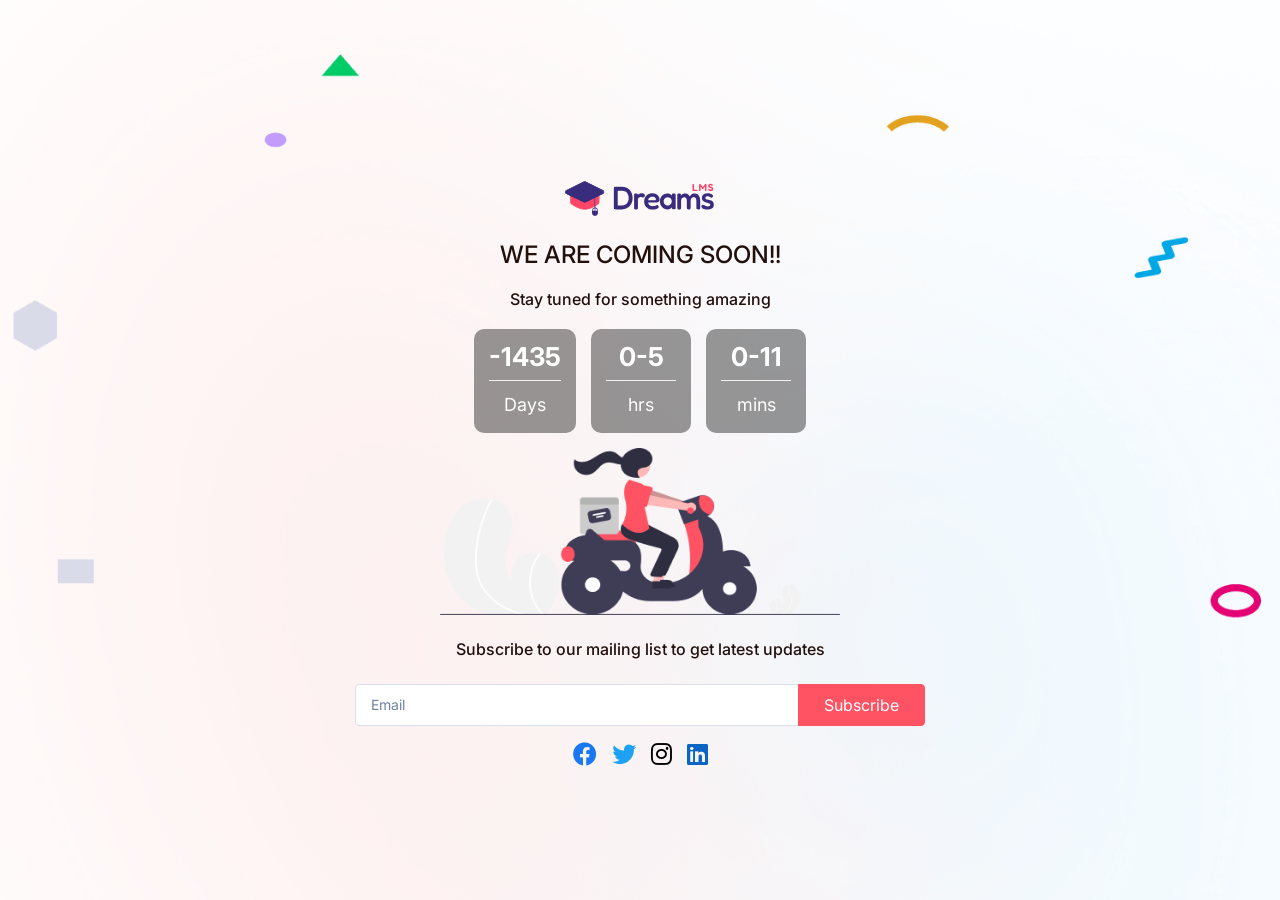
<file: html/come-soon.html>
<!DOCTYPE html>
<html lang="en">

<!-- Mirrored from dreamslms.dreamguystech.com/come-soon.html by HTTrack Website Copier/3.x [XR&CO'2014], Tue, 16 Aug 2022 18:11:13 GMT -->
<head>
<meta charset="utf-8">
<meta name="viewport" content="width=device-width, initial-scale=1.0, user-scalable=0">
<title>Dreams LMS</title>

<link rel="shortcut icon" type="image/x-icon" href="assets/img/favicon.svg">

<link rel="stylesheet" href="assets/css/bootstrap.min.css">

<link rel="stylesheet" href="assets/plugins/fontawesome/css/fontawesome.min.css">
<link rel="stylesheet" href="assets/plugins/fontawesome/css/all.min.css">

<link rel="stylesheet" href="assets/css/owl.carousel.min.css">
<link rel="stylesheet" href="assets/css/owl.theme.default.min.css">

<link rel="stylesheet" href="assets/plugins/slick/slick.css">
<link rel="stylesheet" href="assets/plugins/slick/slick-theme.css">

<link rel="stylesheet" href="assets/plugins/feather/feather.css">

<link rel="stylesheet" href="assets/css/style.css">
</head>
<body class="error-page">

<div class="main-wrapper">
<div class="error-box">
<div class="error-logo">
<a href="index-2.html">
<img src="assets/img/logo.svg" class="img-fluid" alt="Logo">
</a>
</div>
<h4>WE ARE COMING SOON!!</h4>
<h6 class="font-weight-normal">Stay tuned for something amazing</h6>
<div class="countdown-container">
<div class="countdown-el days-c">
<p class="big-text" id="days">0</p>
<span>Days</span>
</div>
<div class="countdown-el hours-c">
<p class="big-text" id="hours">0</p>
<span>hrs</span>
</div>
<div class="countdown-el mins-c">
<p class="big-text" id="mins">0</p>
<span>mins</span>
</div>
</div>
<div class="error-box-img">
<img src="assets/img/come-soon.png" alt="" class="img-fluid">
</div>
<div class="come-soon-box">
<h5 class="h4 font-weight-normal">Subscribe to our mailing list to get latest updates</h5>
<div class="subscribe-soon">
<form>
<div class="input-group mb-3">
<input type="text" class="form-control" placeholder="Email">
<button class="btn btn-danger" type="button">Subscribe</button>
</div>
</form>
</div>
<div class="social-icon-soon">
<ul>
<li><a href="javascript:;"><i class="fa-brands fa-facebook face-book"></i></a></li>
<li><a href="javascript:;"><i class="fa-brands fa-twitter twit-ter"></i></a></li>
<li><a href="javascript:;"><i class="fa-brands fa-instagram insta-gram"></i></a></li>
<li><a href="javascript:;"><i class="fa-brands fa-linkedin linked-in"></i></a></li>
</ul>
</div>
</div>
</div>
</div>


<script src="assets/js/jquery-3.6.0.min.js"></script>

<script src="assets/js/bootstrap.bundle.min.js"></script>

<script src="assets/js/script.js"></script>
</body>

<!-- Mirrored from dreamslms.dreamguystech.com/come-soon.html by HTTrack Website Copier/3.x [XR&CO'2014], Tue, 16 Aug 2022 18:11:14 GMT -->
</html>
</file>
<file: html/assets/plugins/feather/feather.css>
@font-face{font-family:feather;src:url(fonts/Feather144f.ttf?sdxovp) format('truetype'),url(fonts/Feather144f.woff?sdxovp) format('woff'),url(fonts/Feather144f.svg?sdxovp#Feather) format('svg');font-weight:400;font-style:normal}[class^=feather-],[class*=" feather-"]{font-family:feather!important;speak:none;font-style:normal;font-weight:400;font-variant:normal;text-transform:none;line-height:1;-webkit-font-smoothing:antialiased;-moz-osx-font-smoothing:grayscale}.feather-activity:before{content:"\e900"}.feather-airplay:before{content:"\e901"}.feather-alert-circle:before{content:"\e902"}.feather-alert-octagon:before{content:"\e903"}.feather-alert-triangle:before{content:"\e904"}.feather-align-center:before{content:"\e905"}.feather-align-justify:before{content:"\e906"}.feather-align-left:before{content:"\e907"}.feather-align-right:before{content:"\e908"}.feather-anchor:before{content:"\e909"}.feather-aperture:before{content:"\e90a"}.feather-archive:before{content:"\e90b"}.feather-arrow-down:before{content:"\e90c"}.feather-arrow-down-circle:before{content:"\e90d"}.feather-arrow-down-left:before{content:"\e90e"}.feather-arrow-down-right:before{content:"\e90f"}.feather-arrow-left:before{content:"\e910"}.feather-arrow-left-circle:before{content:"\e911"}.feather-arrow-right:before{content:"\e912"}.feather-arrow-right-circle:before{content:"\e913"}.feather-arrow-up:before{content:"\e914"}.feather-arrow-up-circle:before{content:"\e915"}.feather-arrow-up-left:before{content:"\e916"}.feather-arrow-up-right:before{content:"\e917"}.feather-at-sign:before{content:"\e918"}.feather-award:before{content:"\e919"}.feather-bar-chart:before{content:"\e91a"}.feather-bar-chart-2:before{content:"\e91b"}.feather-battery:before{content:"\e91c"}.feather-battery-charging:before{content:"\e91d"}.feather-bell:before{content:"\e91e"}.feather-bell-off:before{content:"\e91f"}.feather-bluetooth:before{content:"\e920"}.feather-bold:before{content:"\e921"}.feather-book:before{content:"\e922"}.feather-book-open:before{content:"\e923"}.feather-bookmark:before{content:"\e924"}.feather-box:before{content:"\e925"}.feather-briefcase:before{content:"\e926"}.feather-calendar:before{content:"\e927"}.feather-camera:before{content:"\e928"}.feather-camera-off:before{content:"\e929"}.feather-cast:before{content:"\e92a"}.feather-check:before{content:"\e92b"}.feather-check-circle:before{content:"\e92c"}.feather-check-square:before{content:"\e92d"}.feather-chevron-down:before{content:"\e92e"}.feather-chevron-left:before{content:"\e92f"}.feather-chevron-right:before{content:"\e930"}.feather-chevron-up:before{content:"\e931"}.feather-chevrons-down:before{content:"\e932"}.feather-chevrons-left:before{content:"\e933"}.feather-chevrons-right:before{content:"\e934"}.feather-chevrons-up:before{content:"\e935"}.feather-chrome:before{content:"\e936"}.feather-circle:before{content:"\e937"}.feather-clipboard:before{content:"\e938"}.feather-clock:before{content:"\e939"}.feather-cloud:before{content:"\e93a"}.feather-cloud-drizzle:before{content:"\e93b"}.feather-cloud-lightning:before{content:"\e93c"}.feather-cloud-off:before{content:"\e93d"}.feather-cloud-rain:before{content:"\e93e"}.feather-cloud-snow:before{content:"\e93f"}.feather-code:before{content:"\e940"}.feather-codepen:before{content:"\e941"}.feather-command:before{content:"\e942"}.feather-compass:before{content:"\e943"}.feather-copy:before{content:"\e944"}.feather-corner-down-left:before{content:"\e945"}.feather-corner-down-right:before{content:"\e946"}.feather-corner-left-down:before{content:"\e947"}.feather-corner-left-up:before{content:"\e948"}.feather-corner-right-down:before{content:"\e949"}.feather-corner-right-up:before{content:"\e94a"}.feather-corner-up-left:before{content:"\e94b"}.feather-corner-up-right:before{content:"\e94c"}.feather-cpu:before{content:"\e94d"}.feather-credit-card:before{content:"\e94e"}.feather-crop:before{content:"\e94f"}.feather-crosshair:before{content:"\e950"}.feather-database:before{content:"\e951"}.feather-delete:before{content:"\e952"}.feather-disc:before{content:"\e953"}.feather-dollar-sign:before{content:"\e954"}.feather-download:before{content:"\e955"}.feather-download-cloud:before{content:"\e956"}.feather-droplet:before{content:"\e957"}.feather-edit:before{content:"\e958"}.feather-edit-2:before{content:"\e959"}.feather-edit-3:before{content:"\e95a"}.feather-external-link:before{content:"\e95b"}.feather-eye:before{content:"\e95c"}.feather-eye-off:before{content:"\e95d"}.feather-facebook:before{content:"\e95e"}.feather-fast-forward:before{content:"\e95f"}.feather-feather:before{content:"\e960"}.feather-file:before{content:"\e961"}.feather-file-minus:before{content:"\e962"}.feather-file-plus:before{content:"\e963"}.feather-file-text:before{content:"\e964"}.feather-film:before{content:"\e965"}.feather-filter:before{content:"\e966"}.feather-flag:before{content:"\e967"}.feather-folder:before{content:"\e968"}.feather-folder-minus:before{content:"\e969"}.feather-folder-plus:before{content:"\e96a"}.feather-gift:before{content:"\e96b"}.feather-git-branch:before{content:"\e96c"}.feather-git-commit:before{content:"\e96d"}.feather-git-merge:before{content:"\e96e"}.feather-git-pull-request:before{content:"\e96f"}.feather-github:before{content:"\e970"}.feather-gitlab:before{content:"\e971"}.feather-globe:before{content:"\e972"}.feather-grid:before{content:"\e973"}.feather-hard-drive:before{content:"\e974"}.feather-hash:before{content:"\e975"}.feather-headphones:before{content:"\e976"}.feather-heart:before{content:"\e977"}.feather-help-circle:before{content:"\e978"}.feather-home:before{content:"\e979"}.feather-image:before{content:"\e97a"}.feather-inbox:before{content:"\e97b"}.feather-info:before{content:"\e97c"}.feather-instagram:before{content:"\e97d"}.feather-italic:before{content:"\e97e"}.feather-layers:before{content:"\e97f"}.feather-layout:before{content:"\e980"}.feather-life-buoy:before{content:"\e981"}.feather-link:before{content:"\e982"}.feather-link-2:before{content:"\e983"}.feather-linkedin:before{content:"\e984"}.feather-list:before{content:"\e985"}.feather-loader:before{content:"\e986"}.feather-lock:before{content:"\e987"}.feather-log-in:before{content:"\e988"}.feather-log-out:before{content:"\e989"}.feather-mail:before{content:"\e98a"}.feather-map:before{content:"\e98b"}.feather-map-pin:before{content:"\e98c"}.feather-maximize:before{content:"\e98d"}.feather-maximize-2:before{content:"\e98e"}.feather-menu:before{content:"\e98f"}.feather-message-circle:before{content:"\e990"}.feather-message-square:before{content:"\e991"}.feather-mic:before{content:"\e992"}.feather-mic-off:before{content:"\e993"}.feather-minimize:before{content:"\e994"}.feather-minimize-2:before{content:"\e995"}.feather-minus:before{content:"\e996"}.feather-minus-circle:before{content:"\e997"}.feather-minus-square:before{content:"\e998"}.feather-monitor:before{content:"\e999"}.feather-moon:before{content:"\e99a"}.feather-more-horizontal:before{content:"\e99b"}.feather-more-vertical:before{content:"\e99c"}.feather-move:before{content:"\e99d"}.feather-music:before{content:"\e99e"}.feather-navigation:before{content:"\e99f"}.feather-navigation-2:before{content:"\e9a0"}.feather-octagon:before{content:"\e9a1"}.feather-package:before{content:"\e9a2"}.feather-paperclip:before{content:"\e9a3"}.feather-pause:before{content:"\e9a4"}.feather-pause-circle:before{content:"\e9a5"}.feather-percent:before{content:"\e9a6"}.feather-phone:before{content:"\e9a7"}.feather-phone-call:before{content:"\e9a8"}.feather-phone-forwarded:before{content:"\e9a9"}.feather-phone-incoming:before{content:"\e9aa"}.feather-phone-missed:before{content:"\e9ab"}.feather-phone-off:before{content:"\e9ac"}.feather-phone-outgoing:before{content:"\e9ad"}.feather-pie-chart:before{content:"\e9ae"}.feather-play:before{content:"\e9af"}.feather-play-circle:before{content:"\e9b0"}.feather-plus:before{content:"\e9b1"}.feather-plus-circle:before{content:"\e9b2"}.feather-plus-square:before{content:"\e9b3"}.feather-pocket:before{content:"\e9b4"}.feather-power:before{content:"\e9b5"}.feather-printer:before{content:"\e9b6"}.feather-radio:before{content:"\e9b7"}.feather-refresh-ccw:before{content:"\e9b8"}.feather-refresh-cw:before{content:"\e9b9"}.feather-repeat:before{content:"\e9ba"}.feather-rewind:before{content:"\e9bb"}.feather-rotate-ccw:before{content:"\e9bc"}.feather-rotate-cw:before{content:"\e9bd"}.feather-rss:before{content:"\e9be"}.feather-save:before{content:"\e9bf"}.feather-scissors:before{content:"\e9c0"}.feather-search:before{content:"\e9c1"}.feather-send:before{content:"\e9c2"}.feather-server:before{content:"\e9c3"}.feather-settings:before{content:"\e9c4"}.feather-share:before{content:"\e9c5"}.feather-share-2:before{content:"\e9c6"}.feather-shield:before{content:"\e9c7"}.feather-shield-off:before{content:"\e9c8"}.feather-shopping-bag:before{content:"\e9c9"}.feather-shopping-cart:before{content:"\e9ca"}.feather-shuffle:before{content:"\e9cb"}.feather-sidebar:before{content:"\e9cc"}.feather-skip-back:before{content:"\e9cd"}.feather-skip-forward:before{content:"\e9ce"}.feather-slack:before{content:"\e9cf"}.feather-slash:before{content:"\e9d0"}.feather-sliders:before{content:"\e9d1"}.feather-smartphone:before{content:"\e9d2"}.feather-speaker:before{content:"\e9d3"}.feather-square:before{content:"\e9d4"}.feather-star:before{content:"\e9d5"}.feather-stop-circle:before{content:"\e9d6"}.feather-sun:before{content:"\e9d7"}.feather-sunrise:before{content:"\e9d8"}.feather-sunset:before{content:"\e9d9"}.feather-tablet:before{content:"\e9da"}.feather-tag:before{content:"\e9db"}.feather-target:before{content:"\e9dc"}.feather-terminal:before{content:"\e9dd"}.feather-thermometer:before{content:"\e9de"}.feather-thumbs-down:before{content:"\e9df"}.feather-thumbs-up:before{content:"\e9e0"}.feather-toggle-left:before{content:"\e9e1"}.feather-toggle-right:before{content:"\e9e2"}.feather-trash:before{content:"\e9e3"}.feather-trash-2:before{content:"\e9e4"}.feather-trending-down:before{content:"\e9e5"}.feather-trending-up:before{content:"\e9e6"}.feather-triangle:before{content:"\e9e7"}.feather-truck:before{content:"\e9e8"}.feather-tv:before{content:"\e9e9"}.feather-twitter:before{content:"\e9ea"}.feather-type:before{content:"\e9eb"}.feather-umbrella:before{content:"\e9ec"}.feather-underline:before{content:"\e9ed"}.feather-unlock:before{content:"\e9ee"}.feather-upload:before{content:"\e9ef"}.feather-upload-cloud:before{content:"\e9f0"}.feather-user:before{content:"\e9f1"}.feather-user-check:before{content:"\e9f2"}.feather-user-minus:before{content:"\e9f3"}.feather-user-plus:before{content:"\e9f4"}.feather-user-x:before{content:"\e9f5"}.feather-users:before{content:"\e9f6"}.feather-video:before{content:"\e9f7"}.feather-video-off:before{content:"\e9f8"}.feather-voicemail:before{content:"\e9f9"}.feather-volume:before{content:"\e9fa"}.feather-volume-1:before{content:"\e9fb"}.feather-volume-2:before{content:"\e9fc"}.feather-volume-x:before{content:"\e9fd"}.feather-watch:before{content:"\e9fe"}.feather-wifi:before{content:"\e9ff"}.feather-wifi-off:before{content:"\ea00"}.feather-wind:before{content:"\ea01"}.feather-x:before{content:"\ea02"}.feather-x-circle:before{content:"\ea03"}.feather-x-square:before{content:"\ea04"}.feather-youtube:before{content:"\ea05"}.feather-zap:before{content:"\ea06"}.feather-zap-off:before{content:"\ea07"}.feather-zoom-in:before{content:"\ea08"}.feather-zoom-out:before{content:"\ea09"}
</file>
<file: html/assets/css/style.css>
@import 'https://fonts.googleapis.com/css2?family=Inter:wght@400;500;600;700;800&amp;display=swap';@import 'https://fonts.googleapis.com/css2?family=Poppins:wght@400;500;600;700;900&amp;display=swap';html{height:100%}body{background-color:#fff;color:#22100d;font-family:inter,sans-serif;font-size:16px;height:100%;overflow-x:hidden}h1,h2,h3,h4,h5,h6{color:#22100d;font-weight:500}a{color:#22100d;text-decoration:none}a:hover{color:#f66962}a:hover,a:active,a:focus{outline:none;text-decoration:none}input:-webkit-autofill,input:-webkit-autofill:hover,input:-webkit-autofill:focus{-webkit-box-shadow:0 0 0 1000px #fff inset!important}input,button,a{transition:all .4s ease;-moz-transition:all .4s ease;-o-transition:all .4s ease;-ms-transition:all .4s ease;-webkit-transition:all .4s ease}button:focus{outline:0}input[type=text],input[type=password]{-webkit-appearance:none;-moz-appearance:none;appearance:none}.btn.focus,.btn:focus{box-shadow:inherit}label{display:inline-block;margin-bottom:.5rem}.form-group{margin-bottom:1rem}.form-control{border-color:#dce0eb;color:#26292c;font-size:15px;min-height:42px;padding:6px 15px}.table .form-control{font-size:14px;min-height:38px}.container-fluid{padding-left:30px;padding-right:30px}.form-control::-webkit-input-placeholder{color:#6e82a3;font-size:14px}.form-control::-moz-placeholder{color:#6e82a3;font-size:14px}.form-control:-ms-input-placeholder{color:#6e82a3;font-size:14px}.form-control::-ms-input-placeholder{color:#6e82a3;font-size:14px}.form-control::placeholder{color:#6e82a3;font-size:14px}.btn.focus,.btn:focus{box-shadow:unset}.btn-block{width:100%}.btn-link{text-decoration:none}.btn-link:hover{text-decoration:underline}.btn-white{background-color:#fff;border:1px solid #ccc;color:#26292c}.btn.btn-rounded{border-radius:50px}.bg-primary,.badge-primary{background-color:#1e88e5!important}a.bg-primary:focus,a.bg-primary:hover,button.bg-primary:focus,button.bg-primary:hover{background-color:#1879cd!important}.bg-success,.badge-success{background-color:#00e65b!important}a.bg-success:focus,a.bg-success:hover,button.bg-success:focus,button.bg-success:hover{background-color:#00cc52!important}.bg-info,.badge-info{background-color:#009efb!important}a.bg-info:focus,a.bg-info:hover,button.bg-info:focus,button.bg-info:hover{background-color:#028ee1!important}.bg-warning,.badge-warning{background-color:#ffbc34!important}a.bg-warning:focus,a.bg-warning:hover,button.bg-warning:focus,button.bg-warning:hover{background-color:#e9ab2e!important}.bg-danger,.badge-danger{background-color:#ff0100!important}a.bg-danger:focus,a.bg-danger:hover,button.bg-danger:focus,button.bg-danger:hover{background-color:#e63333!important}.bg-white{background-color:#fff}.bg-purple,.badge-purple{background-color:#9368e9!important}.text-primary,.dropdown-menu>li>a.text-primary{color:#f66962!important}.text-success,.dropdown-menu>li>a.text-success{color:#00cc52!important}.text-danger,.dropdown-menu>li>a.text-danger{color:#ff0100!important}.text-info,.dropdown-menu>li>a.text-info{color:#009efb!important}.text-warning,.dropdown-menu>li>a.text-warning{color:#ffbc34!important}.text-purple,.dropdown-menu>li>a.text-purple{color:#7460ee!important}.text-muted{color:#757575!important}.text-black{color:#0b0b0b!important}.text-dark{color:#000!important}.btn-primary{background-color:#ff875a;border:1px solid #ff875a}.btn-primary:hover,.btn-primary:focus,.btn-primary.active,.btn-primary:active,.open>.dropdown-toggle.btn-primary{background-color:#fc7f50;border:1px solid #fc7f50}.btn-primary.active.focus,.btn-primary.active:focus,.btn-primary.active:hover,.btn-primary.focus:active,.btn-primary:active:focus,.btn-primary:active:hover,.open>.dropdown-toggle.btn-primary.focus,.open>.dropdown-toggle.btn-primary:focus,.open>.dropdown-toggle.btn-primary:hover{background-color:#fc7f50;border:1px solid #fc7f50}.btn-primary.active:not(:disabled):not(.disabled),.btn-primary:active:not(:disabled):not(.disabled),.show>.btn-primary.dropdown-toggle{background-color:#fc7f50;border-color:#fc7f50;color:#fff}.btn-primary.active:focus:not(:disabled):not(.disabled),.btn-primary:active:focus:not(:disabled):not(.disabled),.show>.btn-primary.dropdown-toggle:focus{box-shadow:unset}.btn-primary.disabled,.btn-primary:disabled{background-color:#1e88e5;border-color:#1e88e5;color:#fff}.btn-secondary{color:#fff;background:#ff875a;border:1px solid #ff875a}.btn-secondary:hover,.btn-secondary:focus,.btn-secondary.active,.btn-secondary:active,.open>.dropdown-toggle.btn-secondary{background-color:#fc7f50;border:1px solid #fc7f50}.btn-secondary.active:focus:not(:disabled):not(.disabled),.btn-secondary:active:focus:not(:disabled):not(.disabled),.show>.btn-secondary.dropdown-toggle:focus{box-shadow:unset}.btn-success{background-color:#00e65b;border:1px solid #00e65b}.btn-success:hover,.btn-success:focus,.btn-success.active,.btn-success:active,.open>.dropdown-toggle.btn-success{background-color:#00cc52;border:1px solid #00cc52;color:#fff}.btn-success.active.focus,.btn-success.active:focus,.btn-success.active:hover,.btn-success.focus:active,.btn-success:active:focus,.btn-success:active:hover,.open>.dropdown-toggle.btn-success.focus,.open>.dropdown-toggle.btn-success:focus,.open>.dropdown-toggle.btn-success:hover{background-color:#00cc52;border:1px solid #00cc52}.btn-success.active:not(:disabled):not(.disabled),.btn-success:active:not(:disabled):not(.disabled),.show>.btn-success.dropdown-toggle{background-color:#00cc52;border-color:#00cc52;color:#fff}.btn-success.active:focus:not(:disabled):not(.disabled),.btn-success:active:focus:not(:disabled):not(.disabled),.show>.btn-success.dropdown-toggle:focus{box-shadow:unset}.btn-success.disabled,.btn-success:disabled{background-color:#00e65b;border-color:#00e65b;color:#fff}.btn-info{background-color:#009efb;border:1px solid #009efb}.btn-info:hover,.btn-info:focus,.btn-info.active,.btn-info:active,.open>.dropdown-toggle.btn-info{background-color:#028ee1;border:1px solid #028ee1}.btn-info.active.focus,.btn-info.active:focus,.btn-info.active:hover,.btn-info.focus:active,.btn-info:active:focus,.btn-info:active:hover,.open>.dropdown-toggle.btn-info.focus,.open>.dropdown-toggle.btn-info:focus,.open>.dropdown-toggle.btn-info:hover{background-color:#028ee1;border:1px solid #028ee1}.btn-info.active:not(:disabled):not(.disabled),.btn-info:active:not(:disabled):not(.disabled),.show>.btn-info.dropdown-toggle{background-color:#028ee1;border-color:#028ee1;color:#fff}.btn-info.active:focus:not(:disabled):not(.disabled),.btn-info:active:focus:not(:disabled):not(.disabled),.show>.btn-info.dropdown-toggle:focus{box-shadow:unset}.btn-info.disabled,.btn-info:disabled{background-color:#009efb;border-color:#009efb;color:#fff}.btn-warning{background-color:#ffbc34;border:1px solid #ffbc34}.btn-warning:hover,.btn-warning:focus,.btn-warning.active,.btn-warning:active,.open>.dropdown-toggle.btn-warning{background-color:#e9ab2e;border:1px solid #e9ab2e}.btn-warning.active.focus,.btn-warning.active:focus,.btn-warning.active:hover,.btn-warning.focus:active,.btn-warning:active:focus,.btn-warning:active:hover,.open>.dropdown-toggle.btn-warning.focus,.open>.dropdown-toggle.btn-warning:focus,.open>.dropdown-toggle.btn-warning:hover{background-color:#e9ab2e;border:1px solid #e9ab2e}.btn-warning.active:not(:disabled):not(.disabled),.btn-warning:active:not(:disabled):not(.disabled),.show>.btn-warning.dropdown-toggle{background-color:#e9ab2e;border-color:#e9ab2e;color:#fff}.btn-warning.active:focus:not(:disabled):not(.disabled),.btn-warning:active:focus:not(:disabled):not(.disabled),.show>.btn-warning.dropdown-toggle:focus{box-shadow:unset}.btn-warning.disabled,.btn-warning:disabled{background-color:#ffbc34;border-color:#ffbc34;color:#fff}.btn-danger{background-color:#ff0100;border:1px solid #ff0100}.btn-danger:hover,.btn-danger:focus,.btn-danger.active,.btn-danger:active,.open>.dropdown-toggle.btn-danger{background-color:#e63333;border:1px solid #e63333}.btn-danger.active.focus,.btn-danger.active:focus,.btn-danger.active:hover,.btn-danger.focus:active,.btn-danger:active:focus,.btn-danger:active:hover,.open>.dropdown-toggle.btn-danger.focus,.open>.dropdown-toggle.btn-danger:focus,.open>.dropdown-toggle.btn-danger:hover{background-color:#e63333;border:1px solid #e63333}.btn-danger.active:not(:disabled):not(.disabled),.btn-danger:active:not(:disabled):not(.disabled),.show>.btn-danger.dropdown-toggle{background-color:#e63333;border-color:#e63333;color:#fff}.btn-danger.active:focus:not(:disabled):not(.disabled),.btn-danger:active:focus:not(:disabled):not(.disabled),.show>.btn-danger.dropdown-toggle:focus{box-shadow:unset}.btn-danger.disabled,.btn-danger:disabled{background-color:#f62d51;border-color:#f62d51;color:#fff}.btn-light.active:focus:not(:disabled):not(.disabled),.btn-light:active:focus:not(:disabled):not(.disabled),.show>.btn-light.dropdown-toggle:focus{box-shadow:unset}.btn-dark.active:focus:not(:disabled):not(.disabled),.btn-dark:active:focus:not(:disabled):not(.disabled),.show>.btn-dark.dropdown-toggle:focus{box-shadow:unset}.btn-outline-primary{color:#1e88e5;border-color:#1e88e5}.btn-outline-primary:hover{background-color:#1e88e5;border-color:#1e88e5}.btn-outline-primary:focus,.btn-outline-primary.focus{box-shadow:none}.btn-outline-primary.disabled,.btn-outline-primary:disabled{color:#1e88e5;background-color:transparent}.btn-outline-primary:not(:disabled):not(.disabled):active,.btn-outline-primary:not(:disabled):not(.disabled).active,.show>.btn-outline-primary.dropdown-toggle{background-color:#1e88e5;border-color:#1e88e5}.btn-outline-primary:not(:disabled):not(.disabled):active:focus,.btn-outline-primary:not(:disabled):not(.disabled).active:focus,.show>.btn-outline-primary.dropdown-toggle:focus{box-shadow:none}.btn-outline-success{color:#00e65b;border-color:#00e65b}.btn-outline-success:hover{background-color:#00e65b;border-color:#00e65b}.btn-outline-success:focus,.btn-outline-success.focus{box-shadow:none}.btn-outline-success.disabled,.btn-outline-success:disabled{color:#00e65b;background-color:transparent}.btn-outline-success:not(:disabled):not(.disabled):active,.btn-outline-success:not(:disabled):not(.disabled).active,.show>.btn-outline-success.dropdown-toggle{background-color:#00e65b;border-color:#00e65b}.btn-outline-success:not(:disabled):not(.disabled):active:focus,.btn-outline-success:not(:disabled):not(.disabled).active:focus,.show>.btn-outline-success.dropdown-toggle:focus{box-shadow:none}.btn-outline-info{color:#009efb;border-color:#009efb}.btn-outline-info:hover{color:#fff;background-color:#009efb;border-color:#009efb}.btn-outline-info:focus,.btn-outline-info.focus{box-shadow:none}.btn-outline-info.disabled,.btn-outline-info:disabled{background-color:transparent;color:#009efb}.btn-outline-info:not(:disabled):not(.disabled):active,.btn-outline-info:not(:disabled):not(.disabled).active,.show>.btn-outline-info.dropdown-toggle{background-color:#009efb;border-color:#009efb}.btn-outline-info:not(:disabled):not(.disabled):active:focus,.btn-outline-info:not(:disabled):not(.disabled).active:focus,.show>.btn-outline-info.dropdown-toggle:focus{box-shadow:none}.btn-outline-warning{color:#ffbc34;border-color:#ffbc34}.btn-outline-warning:hover{color:#212529;background-color:#ffbc34;border-color:#ffbc34}.btn-outline-warning:focus,.btn-outline-warning.focus{box-shadow:none}.btn-outline-warning.disabled,.btn-outline-warning:disabled{background-color:transparent;color:#ffbc34}.btn-outline-warning:not(:disabled):not(.disabled):active,.btn-outline-warning:not(:disabled):not(.disabled).active,.show>.btn-outline-warning.dropdown-toggle{color:#212529;background-color:#ffbc34;border-color:#ffbc34}.btn-outline-warning:not(:disabled):not(.disabled):active:focus,.btn-outline-warning:not(:disabled):not(.disabled).active:focus,.show>.btn-outline-warning.dropdown-toggle:focus{box-shadow:none}.btn-outline-danger{color:#ff0100;border-color:#ff0100}.btn-outline-danger:hover{color:#fff;background-color:#ff0100;border-color:#ff0100}.btn-outline-danger:focus,.btn-outline-danger.focus{box-shadow:none}.btn-outline-danger.disabled,.btn-outline-danger:disabled{background-color:transparent;color:#ff0100}.btn-outline-danger:not(:disabled):not(.disabled):active,.btn-outline-danger:not(:disabled):not(.disabled).active,.show>.btn-outline-danger.dropdown-toggle{background-color:#ff0100;border-color:#ff0100}.btn-outline-danger:not(:disabled):not(.disabled):active:focus,.btn-outline-danger:not(:disabled):not(.disabled).active:focus,.show>.btn-outline-danger.dropdown-toggle:focus{box-shadow:none}.btn-outline-light{color:#ababab;border-color:#e6e6e6}.btn-outline-light.disabled,.btn-outline-light:disabled{color:#ababab}.pagination>.active>a,.pagination>.active>a:focus,.pagination>.active>a:hover,.pagination>.active>span,.pagination>.active>span:focus,.pagination>.active>span:hover{background-color:#1e88e5;border-color:#1e88e5}.pagination>li>a,.pagination>li>span{color:#1e88e5}.page-link:hover{color:#1e88e5}.page-link:focus{box-shadow:unset}.page-item.active .page-link{background-color:#1e88e5;border-color:#1e88e5}.dropdown-menu{background-color:#fff;border:1px solid rgba(0,0,0,.1);border-radius:3px;box-shadow:inherit;font-size:14px;transform-origin:left top 0}.dropdown-item.active,.dropdown-item:active{background-color:#f7f7f7}.navbar-nav .open .dropdown-menu{border:0;box-shadow:0 0 10px rgba(0,0,0,.1);background-color:#fff}.card{border:1px solid #e9ecef;margin-bottom:1.875rem;border-radius:0}.card-body{padding:1.5rem}.card-title{margin-bottom:15px}.card-header{border-bottom:1px solid #f0f0f0;padding:1rem 1.5rem}.card-footer{background-color:#fff;border-top:1px solid #f0f0f0;padding:1rem 1.5rem}.card .card-header{background-color:#fff;border-bottom:1px solid #f0f0f0}.card .card-header .card-title{margin-bottom:0}.btn-light{border-color:#e6e6e6;color:#a6a6a6}.bootstrap-datetimepicker-widget table td.active,.bootstrap-datetimepicker-widget table td.active:hover{background-color:#1e88e5;text-shadow:unset}.bootstrap-datetimepicker-widget table td.today::before{border-bottom-color:#1e88e5}.bg-info-light{background-color:rgba(2,182,179,.12)!important;color:#1db9aa!important}.bg-primary-light{background-color:rgba(17,148,247,.12)!important;color:#2196f3!important}.bg-danger-light{background-color:rgba(242,17,54,.12)!important;color:#e63c3c!important}.bg-warning-light{background-color:rgba(255,152,0,.12)!important;color:#f39c12!important}.bg-success-light{background-color:rgba(15,183,107,.12)!important;color:#26af48!important}.bg-purple-light{background-color:rgba(197,128,255,.12)!important;color:#c580ff!important}.bg-default-light{background-color:rgba(40,52,71,.12)!important;color:#283447!important}.text-xs{font-size:.75rem!important}.text-sm{font-size:.875rem!important}.text-lg{font-size:1.25rem!important}.text-xl{font-size:1.5rem!important}.form-control:focus{border-color:#bbb;box-shadow:none;outline:0}.header-nav{-webkit-box-align:center;-ms-flex-align:center;align-items:center;background-color:transparent;border:0;border-bottom:0;display:-webkit-box;display:-ms-flexbox;display:flex;-ms-flex-wrap:wrap;flex-wrap:wrap;justify-content:space-between;-webkit-justify-content:space-between;-ms-flex-pack:space-between;position:relative;height:70px;padding:0 20px;margin-bottom:0;transition-duration:.4s;margin-top:20px}.header-page .header-nav{background-color:#fff}.main-nav{display:-webkit-box;display:-ms-flexbox;display:flex;list-style:none;margin:0;padding:0}.main-nav>li.active>a{color:#f66962}.main-nav>li .submenu li a{display:block;padding:10px 15px;clear:both;white-space:nowrap;font-size:14px;color:#26292c;-webkit-transition:all .35s ease;transition:all .35s ease;width:100%;border-top:1px solid #f0f0f0}.main-nav>li .submenu>li.has-submenu>a::after{content:"\f054";font-family:"font awesome 5 free";font-weight:900;position:absolute;right:15px;top:12px;font-size:13px}.main-nav>li .submenu li{position:relative}.main-nav li a{display:block;font-size:15px;font-weight:500;color:#26292c}.main-nav li.login-link{display:none}.logo{display:inline-block;margin-right:30px;width:160px}.header-navbar-rht{margin:0;margin-left:0;padding:0}.header-navbar-rht>li{-webkit-box-align:center;-ms-flex-align:center;align-items:center;display:-webkit-inline-box;display:-ms-inline-flexbox;display:inline-flex;padding-right:20px;justify-content:center;-webkit-justify-content:center;-ms-flex-pack:center;position:relative}.header-navbar-rht li:last-child{padding-right:0}.header-navbar-rht>li>a{font-size:16px;font-weight:500;color:#26292c}.header-navbar-rht li .dropdown-menu{border:0;box-shadow:0 0 28px 15px rgba(0,0,0,.06);border-radius:10px}.header-navbar-rht .dropdown-toggle.show+.dropdown-menu{visibility:visible;opacity:1;margin-top:0;-webkit-transform:translateY(0);-ms-transform:translateY(0);transform:translateY(0)}.header-navbar-rht li .dropdown-menu{visibility:hidden;opacity:0;-webkit-transition:all .2s ease;transition:all .2s ease;display:block;-webkit-transform:translateY(20px);-ms-transform:translateY(20px);transform:translateY(20px)}.header-navbar-rht .dropdown-toggle::after{display:none}.header-navbar-rht li .dropdown-menu .dropdown-item{border-top:1px solid transparent;padding:10px 15px}.header-navbar-rht li .dropdown-menu .dropdown-item:first-child{border-top:0;border-radius:5px 5px 0 0}.header-navbar-rht li .dropdown-menu .dropdown-item:last-child{border-radius:0 0 5px 5px}.header-navbar-rht li a.header-login:hover{background-color:#f6697b;border-color:#f6697b;color:#fff}.header-navbar-rht li a.header-login{border-radius:50px;text-align:center;font-size:16px;color:#392c7d;text-transform:capitalize;font-weight:500;min-width:150px;border:3px solid #b4a7f5;padding:10px 15px}.header-navbar-rht li a.header-sign{min-width:150px;padding:14px 15px;background:rgb(241 241 241/42%);border-radius:46.9159px;text-align:center}.header-navbar-rht li a.header-sign:hover{background-color:#f6697b;border-color:#f6697b;color:#fff}.add-header-bg .header-navbar-rht li a.header-sign{background:#b4a7f5;border:3px solid #b4a7f5;color:#fff;padding:10px 15px}.add-header-bg .header-navbar-rht li a.header-sign:hover{background:#fff;color:#22100d;border:3px solid #b4a7f5}.header .has-arrow .dropdown-toggle:after{border-top:0;border-left:0;border-bottom:2px solid #757575;border-right:2px solid #757575;content:'';height:8px;display:inline-block;pointer-events:none;-webkit-transform-origin:66% 66%;-ms-transform-origin:66% 66%;transform-origin:66% 66%;-webkit-transform:rotate(45deg);-ms-transform:rotate(45deg);transform:rotate(45deg);-webkit-transition:all .15s ease-in-out;transition:all .15s ease-in-out;width:8px;vertical-align:2px;margin-left:10px}.header .has-arrow .dropdown-toggle[aria-expanded=true]:after{-webkit-transform:rotate(-135deg);-ms-transform:rotate(-135deg);transform:rotate(-135deg)}.user-menu{float:right;margin:0;position:relative;z-index:99}.user-menu.nav>li>a{color:#fff;font-size:14px;line-height:58px;padding:0 15px;height:60px}.user-menu.nav>li>a:hover,.user-menu.nav>li>a:focus{background-color:rgba(0,0,0,.2)}.user-menu.nav>li>a:hover i,.user-menu.nav>li>a:focus i{color:#fff}.user-img{display:inline-block;position:relative}.user-img>img{height:50px;object-fit:cover;width:50px;border-radius:50%;border:3px solid #e0e0e0}.user-header .avatar img{width:50px;height:50px;border:3px solid #e0e0e0}.user-menu.nav>li>a.mobile_btn{border:0;position:relative;padding:0;margin:0;cursor:pointer}.header-navbar-rht .dropdown-menu{min-width:200px;padding:0}.header-navbar-rht .dropdown-menu .dropdown-item{padding:7px 15px}.header-navbar-rht .dropdown-menu .dropdown-item{-webkit-box-align:center;-ms-flex-align:center;align-items:center;display:-webkit-box;display:-ms-flexbox;display:flex;border-top:1px solid #e3e3e3;padding:10px 15px}.header-navbar-rht .dropdown-menu .dropdown-item:hover,.header-navbar-rht .dropdown-menu .dropdown-item:hover i{color:#ff875a}.user-header{display:-webkit-box;display:-ms-flexbox;display:flex;padding:10px 15px}.user-header .user-text{margin-left:10px}.user-header .user-text h6{font-size:15px;margin-bottom:2px}.header-navbar-rht .logged-item .nav-link{-webkit-box-align:center;-ms-flex-align:center;align-items:center;display:-webkit-inline-box;display:-ms-inline-flexbox;display:inline-flex;font-size:14px;line-height:70px;padding:0 10px}.header-fixed{left:0;position:fixed;right:0;top:0;z-index:999}.header{background-color:#fff}.add-header-bg{box-shadow:0 4px 15px rgb(0 0 0/8%);transition-duration:.4s;background:#fff;padding-top:0;margin:0}.users .dropdown-item i{color:#ff875a}.dropdown-item.night-mode{justify-content:space-between}.dropdown-item.night-mode i{color:#685f78}.topnav-dropdown-header{border-bottom:1px solid #eef1fe;text-align:center}.topnav-dropdown-header{font-size:14px;height:40px;line-height:40px;padding-left:15px;padding-right:15px}.topnav-dropdown-footer{border-top:1px solid #eee}.topnav-dropdown-footer a{display:block;text-align:center;color:#333}.notifications .noti-content{height:300px;width:420px;overflow-y:auto;padding-right:0;position:relative}.notifications .noti-content::-webkit-scrollbar{width:6px;background:#fff;height:10px}.notifications .noti-content::-webkit-scrollbar-track{border-radius:4px}.notifications .noti-content::-webkit-scrollbar-thumb{background:#8a8a95;border-radius:4px}.notifications .noti-content::-webkit-scrollbar-thumb:hover{background:#1b2559}.notifications .media .avatar>img{width:32px;height:32px;border-radius:50%;margin-right:16px}.notification-list{list-style:none;padding:0;margin:0}.notifications ul.notification-list>li{margin-top:0;border-bottom:1px solid #e4e8ee;box-shadow:0 1px 0 #e4e8ee;display:block;padding:15px;border-radius:2px}.notifications ul.notification-list>li:last-child{border-bottom:none}.notifications ul.notification-list>li .list-item{border:0;padding:0;position:relative}.notifications .notification-message h6{font-weight:600;font-size:14px;color:#1a1f36;margin-bottom:15px}.notifications .notification-message h6 span{font-weight:500}.notifications .notification-message p{font-weight:500;font-size:14px;color:#565758;margin-bottom:0}.notifications .notification-message .btn{font-weight:500;font-size:14px;padding:4px 8px;margin-bottom:8px;border-radius:4px}.notifications .notification-message .noti-details{color:#1a1f36;position:relative;border-left:4px solid #dddee1;padding-left:8px;margin-bottom:8px}.notifications .notification-message .btn-accept{background:#e95744;border:1px solid #e95744;color:#fff}.notifications .notification-message .btn-reject{background:#fff;border:1px solid #dddee1;color:#3c4257}.topnav-dropdown-header .notification-title{color:#1a1f36;display:block;float:left;font-size:14px;font-weight:500}.topnav-dropdown-header .clear-noti{color:#1a1f36;float:right;font-size:14px;font-weight:500}.topnav-dropdown-header .clear-noti i{font-weight:500}.notification-title select{background:#515669;border-radius:4px;color:#fff}.notification-title select:focus-visible{outline:0}.wishes-list{padding:15px!important;font-family:poppins,sans-serif}.wish-header a{font-size:12px;text-decoration:underline}.wish-nav .wishes-list{padding-right:0!important}.wish-nav .wish-content ul li{margin-right:15px}.wish-content{height:350px;width:415px;overflow-y:auto;position:relative;padding-right:0}.wish-content::-webkit-scrollbar{width:6px;background:#fff;height:10px}.wish-content::-webkit-scrollbar-track{border-radius:4px}.wish-content::-webkit-scrollbar-thumb{background:#8a8a95;border-radius:4px}.wish-content::-webkit-scrollbar-thumb:hover{background:#1b2559}.wish-content .media .avatar img{width:84px;height:63px;border-radius:5px;margin-right:10px}.wish-content ul{list-style:none;padding:0;margin:0 0 20px}.wish-content ul li{padding:15px 0;border-bottom:1px solid #dfdfe0}.wish-nav .wish-content ul{margin:0}.wish-nav .wish-content ul li:first-child{padding-top:0}.wish-nav .wish-content ul li:last-child{border-bottom:0;padding-bottom:0}.wish-content ul li .media{display:flex;justify-content:space-between}.wish-content h6{text-overflow:ellipsis;white-space:nowrap;overflow:hidden;margin-bottom:2px}.wish-content h6 a{color:#000;font-size:14px}.wish-content h6 a:hover{color:#ff5364}.wish-content .media-body{overflow:hidden}.media-wide{width:75%}.wish-content p{color:#685f78;font-size:12px;margin-bottom:2px}.wish-content h5{color:#f66962;font-size:14px;font-weight:700;margin-bottom:0}.wish-content h5 span{color:#777;font-size:10px;font-weight:400;margin-bottom:0}.wish-nav .remove-btn a{margin-top:10px}.remove-btn a{background:#fff;border:1px solid #ff5364;padding:5px 10px;border-radius:0;font-weight:500;font-size:12px}.remove-btn a:hover{background:#ff5364;color:#fff}.total-item{text-align:right}.total-item h6{font-size:14px;color:#000;margin-bottom:10px}.total-item h5{font-size:16px;font-weight:600;color:#000}.night-mode .check-on .form-check-input{min-height:20px;width:38px}.night-mode .form-switch .form-check-input:focus{background-image:url([data-uri])}.night-mode .form-switch .form-check-input:checked{background-image:url([data-uri])!important}.night-mode .form-switch .form-check-input{background-image:url([data-uri]);background-color:#e0e0e0;border-color:#e0e0e0}.sidebar-overlay{background-color:rgba(0,0,0,.6);display:none;height:100%;left:0;position:fixed;top:0;width:100%;z-index:1040}.menu-opened .main-menu-wrapper{transform:translateX(0)}.menu-header{-webkit-box-align:center;-ms-flex-align:center;align-items:center;background-color:#fff;height:60px;padding:0 20px;justify-content:space-between;-webkit-justify-content:space-between;-ms-flex-pack:space-between;border-bottom:1px solid #f0f0f0;display:none}.menu-logo img{width:130px}.menu-close{font-size:18px}.bar-icon{display:inline-block;width:31px}.bar-icon span{background-color:#f66962;display:block;float:left;height:3px;margin-bottom:7px;width:31px;border-radius:2px}.bar-icon span:nth-child(2){width:16px}.bar-icon span:nth-child(3){margin-bottom:0}#mobile_btn{display:none;margin-right:30px}html.menu-opened body{overflow:hidden}.footer{background-color:#fff;position:relative}.footer-top{padding-top:60px;position:relative;z-index:9;font-size:14px}.footer-top .footer-about-content{max-width:315px}.footer-bottom{position:relative;z-index:9}.footer-title{color:#0a142f;font-size:18px;font-weight:700;margin-bottom:26px;text-transform:capitalize}.footer-widget.footer-menu ul{list-style:none;margin:0;padding:0;outline:none}.footer-widget .footer-logo{margin-bottom:15px}.footer-widget .footer-logo img{width:160px;max-width:100%}.footer-widget .footer-about-content p{color:#000}.footer-widget .footer-about-content p:last-child{margin-bottom:0}.footer-menu ul li{margin-bottom:20px;position:relative}.footer-menu ul li:last-child{margin-bottom:0}.footer-menu ul li a{color:#000;transition:all .4s ease 0s}.footer-menu ul li a i{margin-right:5px}.footer-widget.footer-menu ul li a:hover{color:#f66962}.footer-contact-info{color:#26292c;margin-top:20px}.footer-contact-info img{margin-right:12px}.footer-contact-info .footer-address{display:-webkit-box;display:-ms-flexbox;display:flex;align-items:center}.footer-contact-info .footer-address span{margin-right:20px}.footer-contact-info .footer-address{margin-bottom:20px}.footer-contact-info .footer-address p{margin-bottom:0}.footer-contact-info p{color:#000}.footer-contact-info p i{margin-right:15px}.footer-bottom .copyright{padding:40px 0}.footer-bottom{font-size:14px}.footer-bottom .copyright-text p{color:#000;text-align:right}.footer-bottom .copyright-text p a:hover{color:#f66962}.privacy-policy ul{display:-webkit-inline-box;display:-ms-inline-flexbox;display:inline-flex;list-style:none;padding:0;margin:0}.privacy-policy ul li{padding:0 10px;border-right:1px solid #b2b1fc;list-style:none}.privacy-policy ul li a{color:#000}.privacy-policy ul li a:hover{color:#f66962}.privacy-policy ul li:last-child{border-right:0}.privacy-policy ul li:first-child{padding-left:0}.news-letter .form-control{border:0;padding:0}.news-letter form{border-bottom:1px solid #e9ecef}.home-slide{position:relative;background-image:url(../img/banner.png);background-repeat:no-repeat;background-position:center;background-size:cover;min-height:1000px}.section-header.section-head-one .sub-title{color:#777;font-size:18px;font-weight:400;max-width:760px}.section-header.section-head-one h2{color:#0b0b0b}.home-slide-text{line-height:36px}.home-slide-text h5{color:#685f78;font-size:20px;margin-bottom:25px}.home-slide-text h1{font-weight:700;font-size:48px;margin-bottom:40px;line-height:1.2;max-width:500px}.home-slide-text p{font-weight:500;font-size:18px;color:#685f78;margin-bottom:48px}.home-slide-text h1 span{color:#6255a4}.girl-slide-img img{width:100%}.location-search .form-control{padding-right:160px}.home-slide .search-box .search-btn{width:150px;-ms-flex:0 0 150px;flex:0 0 130px;border-radius:5px;position:absolute;top:8px;right:8px;padding:0}.bg-search a{font-size:14px;font-weight:700;color:#fff}.bg-search{background-color:#6255a4;border:1px solid #6255a4;color:#fff}.bg-search:hover{background-color:#54469f;border:1px solid #54469f;color:#fff}.trust-user p{font-size:20px;color:#685f78;font-weight:500;margin:30px 0 10px}.rate-head h2{margin-right:40px;color:#000;font-size:48px;font-weight:700;margin-bottom:0}.trust-rating .rating{margin-bottom:0}.trust-rating .rating i{padding:0 9px}.rating h2{color:#000;font-size:48px;font-weight:700;margin-bottom:0}.banner-content .form-inner{padding:12px;background-color:#fff;border-radius:35px;width:100%;border:0;max-width:740px;height:70px}.banner-content .input-group{background:#fff;border-radius:130px;padding-left:12px}.banner-content .input-group .search-icon{display:flex;align-items:center;color:#f66962}.banner-content .input-group .form-control::placeholder{color:#a2a2a2}.banner-content .input-group .input-group-prepend{margin-right:0}.banner-content .form-control{background:#fff;border-radius:40px;border:0;height:44px;color:#000;font-size:18px;margin-right:10px}.drop-detail .form-select{border:0;border-radius:50px;background-color:#ffdeda;font-size:14px}.drop-detail .form-select:focus{box-shadow:none}.drop-detail{width:174px;display:flex;margin:0 17px;border-radius:50px!important;border:0;height:44px}.banner-content .select2-container{border-radius:50px;background-color:#ffdeda;z-index:unset}.banner-content .select2-container .select2-selection--single .select2-selection__rendered{font-size:14px;padding-left:15px}.banner-content .select2-container .select2-selection--single{border:0;align-items:center;display:flex;background:0 0;height:44px}.banner-content .select2-container--default.select2-container--open.select2-container{border-radius:3px}.select2-dropdown{border:1px solid #ffdeda}.select2-container--default .select2-selection--single .select2-selection__arrow b{border-color:#22100d;border-style:solid;border-width:0 2px 2px 0;padding:3px;transform:rotate(45deg);-webkit-transform:rotate(45deg);margin-top:-5px;margin-left:-11px}.select2-container--default.select2-container--open .select2-selection--single .select2-selection__arrow b{border-color:#1b2559;border-width:2px 0 0 2px;padding:3px;margin-top:1px}.select2-results__option{font-size:14px}.select2-container--default .select2-results__option--highlighted[aria-selected]{background-color:#ffdeda;color:#22100d;font-size:14px}.banner-content .select2-container--default .select2-selection--single .select2-selection__arrow{top:auto}.banner-content .sub-btn{background:#f66962;border-radius:50px!important;font-weight:700;border:1px solid #f66962;margin:0;font-size:18px;line-height:18px;padding:10px 15px;color:#fff;width:44px}.banner-content .sub-btn:hover,.banner-content .sub-btn:focus{background:#fc7f50;border-color:#fc7f50}.banner-content .form-control.catecory-mentor{background:#ffdeda;margin:0 10px;font-size:14px;color:#22100d}.section-header{margin-bottom:18px;position:relative;display:flex}.section-sub-head h2{font-size:36px;margin-bottom:0;font-weight:700;color:#0b0b0b;letter-spacing:.9px}.section-sub-head span{color:#f66962;font-size:18px;font-weight:700;padding-bottom:18px;display:block;letter-spacing:.9px}.section-text{max-width:700px;color:#685f78;font-size:16px;font-weight:500}.all-btn{margin-left:auto}.all-category .btn-primary{color:#392c7d;border:3px solid #b4a7f5;backdrop-filter:blur(151.39px);border-radius:46.9159px;background:0 0;border-radius:46.9159px;min-width:150px;padding:10px 15px;font-weight:500}.all-category .btn-primary:hover{background-color:#917cf6;border-color:#917cf6;color:#fff}.rating{list-style:none;margin:0 0 7px;padding:0;width:100%}.rating i{color:#dedfe0}.rating i.filled{color:#ffb54a}.online-course{border-radius:20px;padding:25px;position:relative;background:#fff}.course-radius{border-radius:20px;width:100%;border:1px solid #e9ecef}.blur-border.course-radius{padding:1px;border-radius:20px}.course-full-width{width:100%;display:-webkit-box;display:-ms-flexbox;display:flex;position:relative;top:0;transition:top ease .5s}.course-full-width:hover{top:-10px;transition:top ease .5s}.online-course h4{margin-bottom:0;font-size:20px;font-weight:600}.course-inner-content{display:block;padding-left:18px}.course-inner-content h4{margin-bottom:8px;font-weight:700;color:#000}.course-inner-content p{color:#000;font-size:16px;margin-bottom:0}.student-course{position:relative;margin-top:-60px}.how-it-works{background:#fff;padding:80px 0;position:relative}.feature-box{position:relative;z-index:9;width:100%;margin-bottom:25px;background:#fff;border:1px solid #e9ecef;box-shadow:-11.729px -11.729px 32px rgba(255,255,255,.15);border-radius:10px}.feature-bg{padding:25px;width:100%;border-radius:10px;transition:all .5s ease;-moz-transition:all .5s ease;-o-transition:all .5s ease;-ms-transition:all .5s ease;-webkit-transition:all .5s ease}.feature-bg:hover{background:#413655;transition:all .5s ease;-moz-transition:all .5s ease;-o-transition:all .5s ease;-ms-transition:all .5s ease;-webkit-transition:all .5s ease}.feature-bg:hover p,.feature-bg:hover .feature-text{color:#fff;transition:all .5s ease;-moz-transition:all .5s ease;-o-transition:all .5s ease;-ms-transition:all .5s ease;-webkit-transition:all .5s ease}.feature-bg p{color:#685f78;font-size:14px;transition:all .5s ease;-moz-transition:all .5s ease;-o-transition:all .5s ease;-ms-transition:all .5s ease;-webkit-transition:all .5s ease}.feature-header{margin-bottom:10px}.feature-icon{margin-right:15px;font-size:30px;width:105px;border-radius:100px;height:105px;display:flex;display:-webkit-flex;display:-ms-flex;justify-content:center;-webkit-justify-content:center;-ms-justify-content:center;align-items:center;-webkit-align-items:center;-ms-align-items:center;color:#fff;margin:0 auto}.mentoring-course .owl-stage{padding-top:55px}.feature-heading{text-transform:uppercase;font-size:14px;font-weight:700}.feature-text{font-size:18px;font-weight:700;padding-top:25px;transition:all .5s ease;-moz-transition:all .5s ease;-o-transition:all .5s ease;-ms-transition:all .5s ease;-webkit-transition:all .5s ease;max-width:130px;margin:0 auto 25px}.feature-bg p{margin-bottom:0}.mentoring-course{margin-top:40px}.owl-theme .owl-nav{display:none}.owl-theme .owl-dots .owl-dot span{width:15px;height:15px;margin:0 5px;background:#ffdeda;transition:all .5s ease;-moz-transition:all .5s ease;-o-transition:all .5s ease;-ms-transition:all .5s ease;-webkit-transition:all .5s ease}.owl-theme .owl-dots .owl-dot.active span,.owl-theme .owl-dots .owl-dot:hover span{background:#f66962;width:50px;height:15px;transition:all .5s ease;-moz-transition:all .5s ease;-o-transition:all .5s ease;-ms-transition:all .5s ease;-webkit-transition:all .5s ease}.owl-theme .owl-dots,.owl-theme .owl-nav{margin-top:26px}.new-course{padding:80px 0 56px;background-image:url(../img/banner.png);background-repeat:no-repeat;background-position:center;background-size:cover;position:relative}.new-course:before{content:"";position:absolute;background-image:url(../img/course-bg.png);width:100%;height:100%;top:0;background-repeat:no-repeat}.course-feature{margin-top:57px}.product .rating i{font-size:13px}.course-box{margin-bottom:25px;border-radius:10px}.product{border-radius:10px;position:relative;padding:20px;transition:all .5s ease;-moz-transition:all .5s ease;-o-transition:all .5s ease;-ms-transition:all .5s ease;-webkit-transition:all .5s ease;background:#fff;backdrop-filter:blur(17px);-webkit-backdrop-filter:blur(17px)}.product:hover{background:#413655;color:#fff;transition:all .5s ease;-moz-transition:all .5s ease;-o-transition:all .5s ease;-ms-transition:all .5s ease;-webkit-transition:all .5s ease}.product:hover .course-info p,.product:hover .course-name p,.product:hover .btn-primary,.product:hover .course-name h4 a,.product:hover .product-content h3 a,.product:hover .course-share i{color:#fff;transition:all .5s ease;-moz-transition:all .5s ease;-o-transition:all .5s ease;-ms-transition:all .5s ease;-webkit-transition:all .5s ease}.product:hover .course-name h4 a:hover,.product:hover .product-content h3 a:hover{color:#f66962}.product:hover .rating-img img,.product:hover .course-view img{filter:invert(1) brightness(100);transition:all .5s ease;-moz-transition:all .5s ease;-o-transition:all .5s ease;-ms-transition:all .5s ease;-webkit-transition:all .5s ease}.product-img{position:relative;overflow:hidden;z-index:1;border-radius:10px 10px 10px 10px}.product-img img{width:100%;border-radius:4px 4px 0 0;transform:translateZ(0);transition:all 2000ms cubic-bezier(.19,1,.22,1) 0ms}.product-img:hover img{-webkit-transform:scale(1.15);-moz-transform:scale(1.15);transform:scale(1.15)}.product-content{padding-top:18px;display:inline-block;width:100%}.product-content h3{font-size:18px;color:#000;font-weight:500;line-height:1.3}.product-content h3 a:hover{color:#f66962}.product-content .instructor-text{max-width:320px}.product .rating{margin-left:auto;margin-bottom:15px;width:auto}.course-info{margin:16px 0 18px}.course-info .course-view img,.course-info .rating-img img{width:18px}.course-info p{margin-bottom:0;color:#685f78;font-size:16px;margin-left:12px}.course-view{margin-left:auto}.course-group{margin-bottom:17px}.course-group-img img{max-width:50px;height:50px;border-radius:25px;margin-right:10px}.course-share{margin-left:auto}.color-active{color:red;font-weight:700}.course-share i{color:#ff5364;font-size:20px}.course-share a:hover i{font-weight:700}.course-name h4{font-size:18px;margin-bottom:5px;font-weight:600}.course-name p{margin-bottom:0;font-size:14px;color:#685f78}.average-rating span{color:#ffb54a}.master-skill{padding:80px 0 0}.blur-border{padding:3px;border-radius:10px}.rotate-box{position:relative;transform:rotate(30deg)}.certified-group{border-radius:20px;margin-bottom:24px;position:relative;top:0;transition:top ease .5s;width:100%;border:1px solid #e9ecef}.certified-group:hover{top:-10px}.certified-img{background:#fff;border-radius:10px;width:72px;height:72px;display:-webkit-box;display:-ms-flexbox;display:flex;-webkit-box-align:center;-ms-flex-align:center;align-items:center;-webkit-box-pack:center;-ms-flex-pack:center;justify-content:center}.get-certified{background:#fff;padding:20px;border-radius:20px}.get-certified p{margin-bottom:0;color:#685f78;font-size:14px;margin-left:24px;font-weight:500}.career-group{margin:60px 0}.trend-course{padding:80px 0;background-image:url(../img/bg-banner.png);background-repeat:no-repeat;background-position:center;background-size:cover}.trending-course{position:relative;margin-top:57px}.trend-box{background:0 0;border:1px solid #e9ecef;padding:0}.trend-product{background:#fff}.price{background:#fff;position:absolute;bottom:20px;right:20px;min-width:149px;padding:14px 15px;border-radius:10px}.price.combo{background:#fff;position:absolute;bottom:20px;right:20px;min-width:149px;padding:14px 15px;border-radius:10px}.price.combo{min-width:80px;padding:12px}.price.combo h3{color:#159f46;font-weight:700;font-size:24px}.price h3 span{text-decoration:line-through;font-size:14px;color:#777}.price h3{font-size:24px;color:#f66962;font-weight:700;margin-bottom:0}.feature-instructors{padding-top:80px}.feature-head{margin:auto}.feature-head h2{margin-bottom:25px}.instructors-widget{background:#fff;border:1px solid #e9ecef;border-radius:10px;box-shadow:0 5px 13px 6px rgba(212,211,254,.23);margin-bottom:24px}.instructors-course{margin-top:57px}.instructors-img{position:relative;overflow:hidden;z-index:1;border-radius:10px 10px 0 0;padding-bottom:0}.instructors-img img{transform:translateZ(0);transition:all 2000ms cubic-bezier(.19,1,.22,1) 0ms}.instructors-img:hover img{-webkit-transform:scale(1.15);-moz-transform:scale(1.15);transform:scale(1.15)}.instructors-content{padding:20px}.instructors-content h5{font-size:20px;font-weight:600;margin-bottom:0}.instructors-content p{margin-bottom:0;color:#685f78;font-size:16px;margin:16px 0 18px}.student-count i{display:flex;align-items:center;color:#ff5364;margin-right:17px}.student-count .yellow{display:flex;align-items:center;color:#ffb54a;margin-right:17px}.student-count .violet{display:flex;align-items:center;color:#392c7d;margin-right:17px}.student-count .orange{display:flex;align-items:center;color:#ff875a;margin-right:17px}.student-count span{color:#685f78;font-size:14px}.lead-companies{padding:0 0 56px}.lead-companies .owl-carousel .owl-stage{display:flex;display:-webkit-flex;-webkit-align-items:center;align-items:center;justify-content:center;-webkit-justify-content:center}.owl-carousel .owl-item .lead-img img{width:auto}.lead-group{padding:30px 0 24px}.trust-lead .get-certified{padding:20px}.trust-lead .certified-img img{top:inherit;left:inherit}.share-knowledge{padding:60px 0;background-image:url(../img/bg-banner-01.png);background-repeat:no-repeat;background-position:center;background-size:cover}.join-mentor h2{color:#1f1f1f;font-size:36px;font-weight:700;margin-bottom:0}.join-mentor p{font-size:18px;color:#685f78;margin:30px 0}.course-list{padding:0;margin-bottom:35px}.course-list li{list-style:none;font-weight:600;font-size:20px;margin-bottom:20px}.course-list li i{color:#f66962;margin-right:15px}.latest-blog{padding:80px 0 63px;background-image:url(../img/bg-banner-02.png);background-repeat:no-repeat;background-position:center;background-size:cover}.blogs-slide{margin-top:57px}.blogs-slide .blog-widget{border:1px solid #e9ecef;margin-bottom:24px;padding:0}.blog-widget .instructors-img{padding:0}.enroll-group{background:linear-gradient(90deg,rgba(161,196,253,0.79) 0%,rgba(194,233,251,0.36) 100%);border:1px solid rgba(255,222,218,.38);border-radius:20px;padding:30px;margin:80px 0}.enroll-img{background:#fff;border-radius:10px;padding:10px}.course-count{margin-left:25px;color:#000}.course-count p{margin-bottom:0;font-size:18px}.course-count h3{font-weight:700;font-size:36px;margin-bottom:15px}.icon-group{padding-top:17px}.enroll-group .total-course{margin-bottom:0}.icon-group .total-course{width:70px;height:70px;display:-webkit-box;display:-ms-flexbox;display:flex;-webkit-box-align:center;-ms-flex-align:center;align-items:center;-webkit-box-pack:center;-ms-flex-pack:center;justify-content:center;margin-bottom:24px}.icon-group .total-course{position:relative;top:0;transition:top ease .5s;cursor:pointer}.icon-group .total-course:hover{top:-10px}.total-course{margin-bottom:24px}.user-love{padding:80px 0;background-image:url(../img/user-love.jpg);background-repeat:no-repeat;background-position:center;background-size:cover;min-height:500px}.white-header span,.white-header h2{color:#fff}.become-instructors{padding:327px 0 100px}.student-mentor{background:#ffdeda;padding:30px;border-radius:20px;color:#000;position:relative}.student-mentor h4{font-size:24px;font-weight:700;margin-bottom:18px}.top-instructors p{font-size:18px;margin-bottom:0;margin-bottom:40px}.yellow-mentor{background:#ffe88f}.testimonial-four{background:#fff;position:relative}.review{position:absolute;width:100%;bottom:-240px}.mentor-testimonial{z-index:9}.testimonial-four .slick-list{border:14px solid #ededed;max-width:70%;margin:auto;border-radius:45px;background:linear-gradient(142.13deg,rgba(255,255,255,0.28) 1.8%,rgba(255,255,255,0.31) 99.75%);backdrop-filter:blur(151.39px)}.testimonial-four .testimonial-two-head{max-width:90%;border:0;background:0 0}.testimonial-bg-left img{-webkit-transform:translate(-50%,-50%);-ms-transform:translate(-50%,-50%);transform:translate(-50%,50%);position:absolute;top:50%;left:174px}.testimonial-bg-left,.testimonial-bg-right,.testimonial-bg-top{position:relative}.testimonial-bg-right img{-webkit-transform:translate(-50%,-50%);-ms-transform:translate(-50%,-50%);transform:translate(-50%,50%);position:absolute;top:50%;right:-125px}.testimonial-bg-top img{-webkit-transform:translate(-50%,-50%);-ms-transform:translate(-50%,-50%);transform:translate(-50%,-50%);position:absolute;top:50px;left:38%}.testimonial-four .h-four{padding-bottom:140px}.testimonial-four .slick-slide img{transform:scale(1,1);-ms-transform:scale(1,1);-webkit-transform:scale(1,1)}.fount-about-img img{margin:auto;border-radius:50px;width:80px}.fount-about-img span{color:#6e6c83;font-size:18px;font-weight:300}.fount-about-img h3{font-size:24px;color:#201f2e;margin:17px 0 10px}.testimonial-four .testimonial-two-head p{font-size:20px;color:#fff;font-weight:500;line-height:1.6;font-style:italic;margin:37px 0 43px}.testi-quotes{position:relative}.testi-quotes img{position:absolute;left:205px;z-index:99;top:-31px}.testimonial-four .slick-prev,.testimonial-four .slick-next{top:62%}.testimonial-four .slick-prev{left:20%;z-index:99;background:#fff;width:60px;height:60px;border-radius:0}.testimonial-four .slick-next{right:22%;background:#fff;width:60px;height:60px;border-radius:0}.testimonial-four .slick-prev:hover,.testimonial-four .slick-next:hover,.testimonial-four .swiper-button-prev:hover,.testimonial-four .swiper-button-next:hover{color:#fff;background:#f66962;opacity:1}.testimonial-four .slick-prev:hover:before,.testimonial-four .slick-prev:focus:before,.testimonial-four .slick-next:hover:before,.testimonial-four .slick-next:focus:before,.testimonial-four .swiper-button-prev:hover:before,.testimonial-four .swiper-button-next:hover:before{color:#fff;opacity:1}.testimonial-four .slick-next:focus,.testimonial-four .slick-prev:focus{background:#f66962}.testimonial-four .slick-prev:before{font-family:"font awesome 5 free";content:"\f060";color:#392c7d;font-weight:600}[dir=rtl] .testimonial-four .slick-prev:before{content:'→'}.testimonial-four .slick-next:before{font-family:"font awesome 5 free";content:"\f061";color:#392c7d;font-weight:600}[dir=rtl] .testimonial-four .slick-next:before{content:'←'}.testimonial-all{padding:40px;position:relative;background-image:linear-gradient(#57504d,#f2f3f6)}.testi-right{position:relative}.testi-right img{position:absolute;right:-60px;top:0}.four-testimonial-founder h3{margin:17px 0 10px;font-size:24px;font-weight:700;color:#201f2e}.four-testimonial-founder span{font-size:18px;color:#685f78}.mentor-img img{position:absolute;bottom:0;right:0}.login-bg{background-image:url(../img/login-bg.png);background-size:cover;top:0;left:0;position:fixed;min-height:100vh;display:flex;align-items:center}.login-banner{width:100%;background-repeat:no-repeat;background-position:center center;background-size:cover;display:-webkit-box;display:-ms-flexbox;display:flex;-webkit-box-align:center;-ms-flex-align:center;align-items:center;-webkit-box-pack:center;-ms-flex-pack:center;justify-content:center}.welcome-login{padding:20px 20px 0}.mentor-course h2{font-size:30px;color:#000;font-weight:500;margin:40px 0 20px}.mentor-course p{font-size:14px;color:#22100d;margin-bottom:0;max-width:570px;margin:auto}.login-banner img{max-width:430px}.login-slide.owl-theme .owl-dots .owl-dot.active span,.login-slide.owl-theme .owl-dots .owl-dot:hover span{background:#ffb54a}.login-slide.owl-theme .owl-dots .owl-dot span{background:#ff875a}.login-slide.owl-theme .owl-dots,.login-slide.owl-theme .owl-nav{margin-top:40px}.login-wrap-bg{position:absolute;right:0;padding:0}.login-wrapper{width:100%;height:100vh;-webkit-box-align:center;-ms-flex-align:center;align-items:center;justify-content:center;display:-ms-flexbox;display:flex;flex-wrap:wrap;-webkit-flex-wrap:wrap}.login-wrapper .loginbox{max-width:100%;width:100%;font-weight:600;padding:100px}.login-wrapper .loginbox .img-logo{margin-bottom:54px;display:-webkit-box;display:-ms-flexbox;display:flex;align-items:center;-webkit-box-align:center;-ms-flex-align:center;align-items:center}.login-wrapper .loginbox .img-logo img{width:150px}.back-home{margin-left:auto}.back-home a{text-decoration:underline;font-weight:400}.login-wrapper .loginbox h1{font-weight:500;font-size:30px;margin-bottom:27px;color:#000}.account-subtitle{color:#273656;font-size:18px;margin-bottom:55px}.login-wrapper .loginbox label{margin-bottom:15px;width:100%;color:#685f78;font-weight:500}.toggle-password{position:absolute;right:17px;top:50%;transform:translateY(-50%);color:#ccc;cursor:pointer}.remember-me .form-check-input{border:1px solid #ffdeda;border-radius:0}.remember-me a{color:#f66962}.pass-group{position:relative}.google-bg{background:rgba(255,222,218,.31);padding:50px;width:100%}.sign-google ul{padding:0;margin:0;display:inline-flex}.sign-google ul li{list-style:none}.sign-google ul li a{padding:0 20px;color:#000;font-weight:600;display:inline-block}.sign-google ul li a,.google-bg span a,.google-bg p,.back-home a{font-size:14px}.google-bg p a{color:#f66962}.sign-google ul li a img{margin-right:10px}.sign-google ul li:first-child a{border-right:1px solid #000}.google-bg span a{color:#22100d;font-weight:400}.sign-google{margin:32px 0}.loginbox .form-control{border-color:rgba(255,222,218,.71);border-radius:5px;min-height:50px}.loginbox .form-control:focus{border:1px solid #eb9481}.loginbox .form-control::placeholder{color:#a2a2a2}.toggle-password.feather-eye{margin-right:1px;color:#6e82a3}.toggle-password.feather-eye-off{color:#f66962}.pass-checked{position:absolute;right:40px;top:55%;transform:translateY(-50%);color:#4caf50;opacity:0}.pass-checked.active{opacity:1}.forgot-link{color:#392c7d;font-size:14px}.forgot{margin-bottom:28px}.remember-me label{font-size:14px}.remember-me{margin-bottom:30px}.btn-start{background:#ff875a;border-radius:5px;padding:12px 15px;font-weight:700;color:#fff}.btn-start:hover{background:#f57b4d;color:#fff}.login-wrapper .loginbox .dont-have{color:#273656;margin:27px 0 0;font-size:20px}.login-wrapper .loginbox .dont-have a{color:#ff6575}.login-wrapper .loginbox .dont-have a:hover{text-decoration:underline}.reset-password p{font-size:16px;color:#685f78;margin-bottom:20px;font-weight:500}.log-wrap .login-wrapper{flex-direction:column;flex-wrap:unset;justify-content:unset}.log-wrap .google-bg{margin-top:auto}.custom_check{color:#685f78!important;display:inline-block;position:relative;font-size:14px!important;margin-bottom:15px;padding-left:25px;cursor:pointer;font-weight:400!important;-webkit-user-select:none;-moz-user-select:none;-ms-user-select:none;user-select:none;line-height:18px;font-family:noto sans,sans-serif}.custom_check input{position:absolute;opacity:0;cursor:pointer}.custom_check input:checked~.checkmark{background-color:#ff5364;border-color:#ff5364}.custom_check .checkmark{position:absolute;top:0;left:0;height:15px;width:15px;border:1px solid #ff5364;background-color:#fff;border-radius:2px;-moz-transition:all .3s ease-in-out;-o-transition:all .3s ease-in-out;-webkit-transition:all .3s ease-in-out;-ms-transition:all .3s ease-in-out;transition:all .3s ease-in-out}.custom_check .checkmark::after{content:"\e92b";font-family:feather!important;font-weight:900;position:absolute;display:none;left:2px;top:-2px;color:#fff;font-size:9px}.custom_check input:checked~.checkmark:after{display:block}.register-step .login-banner img{max-width:350px}.login-wrapper .register-box{padding:40px}.login-wrapper .register-box .img-logo{margin-bottom:17px}.profile-box{background:#fafafa;border-radius:10px;padding:20px 20px 4px;height:100%}.profile-box h3{font-size:15px;color:#000;text-align:center;margin:24px 0}.personal-detail{background:#fff;box-shadow:0 0 7px 10px rgba(227,227,227,.16);border-radius:10px;padding:15px;margin-bottom:16px;position:relative}.personal-text h4{font-size:15px;font-weight:500;color:#000;margin-bottom:3px}.personal-text p{font-size:12px;color:#000;font-weight:400}.personal-detail span{background:rgba(224,224,224,.42);width:30px;height:30px;font-size:14px;color:#000;margin-right:10px;border-radius:50px;display:-webkit-box;display:-ms-flexbox;display:flex;-webkit-box-align:center;-ms-flex-align:center;align-items:center;-webkit-box-pack:center;-ms-flex-pack:center;justify-content:center}.personal-detail .active-color{background:#159f46;color:#fff}.personal-form{background:#fff;border:1px solid #c7c7c740;border-radius:10px;padding:20px;height:100%;position:relative}.personal-form h4{font-size:20px;color:#000;margin-bottom:28px}.personal-form .form-select{border-color:rgba(255,222,218,.71);min-height:40px;font-size:14px;color:#c4c4c4}.personal-form .form-select:focus{box-shadow:none}.personal-form .form-group{margin-bottom:15px}.next-btn .btn-start{font-weight:700;min-width:163px;padding:12px 15px}.form-check-input:checked{background-color:#ff5364;border-color:#ff5364}.form-check-input:focus{box-shadow:none;border-color:#ff5364}.form-switch .form-check-input:checked{background-image:url([data-uri])!important}.form-switch .form-check-input:focus{background-image:url([data-uri])}.check-on .form-check-input{min-height:30px;width:70px;margin:0;cursor:pointer}.check-on{display:flex;align-items:center;padding:0;margin:10px 0 30px}.loginbox .check-on label{margin-bottom:0;margin-left:15px;font-size:14px;color:#000;font-weight:400}.btn-back{background:#777;border-radius:5px;padding:12px 15px;font-weight:700;color:#fff;margin-right:25px}.btn-back:hover{background:#746e6e;color:#fff}.back-btn .btn-back{font-weight:700;min-width:163px;padding:12px 15px}.google-account{margin-bottom:20px}.account-list h4{font-size:16px;color:#000;font-weight:400;margin-bottom:20px}.account-list p{color:#685f78;font-size:14px}.account-btn{margin-top:10px}.account-link,.google-link{margin-top:17px}.account-link .btn-primary{min-width:243px;background-color:#777;border:1px solid #777;font-size:14px;padding:7px 15px}.account-link .btn-primary:hover{opacity:.8}.google-link .btn-primary{min-width:191px;background-color:#fff;border:1px solid #c4c4c4;padding:7px 15px;font-size:14px;color:#263238}.google-link .btn-primary:hover{background-color:#777;border:1px solid #777;color:#fff}.your-done p{font-size:14px;color:#685f78}.your-done p a{color:#f66962}.work-done{position:absolute;bottom:20px}.password-strength{display:flex;margin-top:15px}.password-strength span{width:100%;height:5px;background:#e3e3e3;margin-right:10px;border-radius:5px}.password-strength span:last-child{margin-right:0}.weak-pass .password-strength span{background:red}.reset-account p{font-size:14px;color:#22100d;margin-top:39px}.reset-account p a{color:#f66962}.verification-code .form-group{display:-webkit-box;display:-ms-flexbox;display:flex;-webkit-box-pack:center;-ms-flex-pack:center;justify-content:center}.verification-code .form-control{min-height:70px;width:70px;text-align:center;margin-right:35px;margin-bottom:20px}.send-code a{color:#392c7d;font-size:14px;text-decoration:underline}.send-code{margin:7px 0 40px}.active-bar:before{content:"";position:absolute;width:2px;height:40px;background:#159f46;left:6px}.progress{width:110px;height:110px;line-height:110px;background:0 0;margin:0 auto;box-shadow:none;position:relative}.progress:after{content:"";width:100%;height:100%;border-radius:50%;border:12px solid #fff;position:absolute;top:0;left:0}.progress>span{width:50%;height:100%;overflow:hidden;position:absolute;top:0;z-index:1}.progress .progress-left{left:0}.progress .progress-bar{width:100%;height:100%;background:0 0;border-width:8px;border-style:solid;position:absolute;top:0}.progress .progress-left .progress-bar{left:100%;border-top-right-radius:80px;border-bottom-right-radius:80px;border-left:0;-webkit-transform-origin:center left;transform-origin:center left}.progress .progress-right{right:0}.progress .progress-right .progress-bar{left:-100%;border-top-left-radius:80px;border-bottom-left-radius:80px;border-right:0;-webkit-transform-origin:center right;transform-origin:center right;animation:loading-1 1.8s linear forwards}.progress .progress-value{width:90%;height:90%;border-radius:50%;background:#fff;font-size:20px;color:#159f46;text-align:center;position:absolute;top:5%;left:5%}.progress.blue .progress-bar{border-color:#159f46}.progress.blue .progress-left .progress-bar{animation:loading-2 1.5s linear forwards 1.8s}@keyframes loading-1{0%{-webkit-transform:rotate(0deg);transform:rotate(0deg)}100%{-webkit-transform:rotate(40deg);transform:rotate(40deg)}}@keyframes loading-1{0%{-webkit-transform:rotate(0deg);transform:rotate(0deg)}100%{-webkit-transform:rotate(90deg);transform:rotate(90deg)}}.circle-bar>div{display:inline-block;position:relative;text-align:center}.circle-bar>div canvas{width:110px!important;height:110px!important}.circle-bar>div p{left:0;position:absolute;top:50%;left:50%;text-align:center;margin:0 auto;transform:translate(-50%,-50%);font-weight:700;font-size:24px;color:#159f46}.circle-bar>div p span{font-weight:500;font-size:14px;color:#000;display:block}#passwordInfo,#passwordInfos{font-size:12px;font-weight:400;margin-top:15px}.poor-active span.active#poor,.poor-active span.active#poors{background:red}.avg-active span.active#poor,.avg-active span.active#weak,.avg-active span.active#poors,.avg-active span.active#weaks{background:#ffb54a}.strong-active span.active#poor,.strong-active span.active#weak,.strong-active span.active#strong,.strong-active span.active#poors,.strong-active span.active#weaks,.strong-active span.active#strongs{background:#1d9cfd}.heavy-active span.active#poor,.heavy-active span.active#weak,.heavy-active span.active#strong,.heavy-active span.active#heavy,.heavy-active span.active#poors,.heavy-active span.active#weaks,.heavy-active span.active#strongs,.heavy-active span.active#heavys{background:#159f46}input[type=password]::-ms-reveal,input[type=password]::-ms-clear{display:none}.header-page,.header-page .header-nav{height:95px}.header-page .scroll-sticky{margin-top:0}.header-page .add-header-bg .header-border{border-bottom:0}.header-border{border-bottom:1px solid #dfdfe0;padding-top:12px;padding-bottom:12px}.breadcrumb-bar{background:#fff;padding:25px 0}.breadcrumb-list{display:flex;align-items:center;justify-content:space-between}.breadcrumb-bar .breadcrumb-title{color:#000;font-size:35px;font-weight:700;margin-bottom:0}.page-breadcrumb ol{background-color:transparent;font-size:16px;margin-bottom:0;padding:0}.page-breadcrumb ol li a{color:#22100d;font-weight:500}.page-breadcrumb ol li.active{color:#22100d;font-weight:500;transition:all .5s ease;-moz-transition:all .5s ease;-o-transition:all .5s ease;-ms-transition:all .5s ease;-webkit-transition:all .5s ease}.page-breadcrumb ol li a:hover{color:#ff5364}.page-breadcrumb ol li.active:hover{color:#22100d;transition:all .5s ease;-moz-transition:all .5s ease;-o-transition:all .5s ease;-ms-transition:all .5s ease;-webkit-transition:all .5s ease}.breadcrumb-item+.breadcrumb-item{padding-right:16px;font-weight:500}.page-breadcrumb .breadcrumb-item+.breadcrumb-item:before{color:#22100d;font-size:11px;content:"\f054";font-weight:600;line-height:2.4;font-family:"font awesome 5 free";padding-right:16px}.course-content{background:#fafafa;padding:80px 0}.course-design{border:1px solid #e9ecef}.course-design .product{background:#fff}.course-design .product:hover{background:#fff}.course-design .product:hover .course-info p,.course-design .product:hover .course-name p,.course-design .product:hover .course-name h4 a,.course-design .product:hover .btn-primary,.course-design .product:hover .course-share i,.course-design .product:hover .product-content h3 a{color:#000}.course-design .product:hover .rating-img img,.course-design .product:hover .course-view img{filter:none}.course-design .product:hover{color:#000}.course-design .product:hover .course-share i{color:#ff5364}.course-design .all-category .btn-primary:hover{color:#fff}.course-design .course-info p{font-size:15px}.course-design .product{padding:12px}.course-design .price h3{font-size:20px}.price{min-width:140px;padding:6px 15px}.title-sec{margin-bottom:30px}.title-sec h5{font-weight:700;font-size:18px;color:#f66962;margin-bottom:18px}.title-sec h2{font-weight:700;font-size:36px;color:#0b0b0b;margin-bottom:18px}.title-sec p{font-weight:500;color:#685f78;padding-bottom:10px}.plan-box{background:#fff;border-radius:10px;padding:20px;display:flex;justify-content:space-between;margin-bottom:25px;border:1px solid #e9ecef}.plan-box:hover{}.plan-box h4{color:#ff5364;margin-bottom:16px;font-weight:700}.plan-box p{color:#685f78;font-size:14px;margin-bottom:16px}.plan-box p:last-child{margin-bottom:0}.plan-box h3{font-size:36px;display:inline-flex}.plan-box h3 span{font-size:16px;position:relative;top:7px}.benefit-box{background:#fff;border-radius:10px;padding:20px;margin-bottom:30px;border:1px solid #e9ecef}.benefit-box h5{font-size:18px;color:#0b0b0b;margin-bottom:20px}.benefit-box a{padding:9px;font-weight:700;font-size:20px}.benefit-box ul{padding-left:15px;margin-bottom:40px}.benefit-box ul li{font-size:14px;color:#685f78;margin-bottom:10px}.table>:not(:first-child){border-top:0}.table-price tr{border-color:#ffdeda}.table-price thead tr{border-color:transparent}.table-price tr.basic-cell{border-left:1px solid transparent}.table-price td{font-size:18px;font-weight:500;color:#685f78}.table-price .self-cell{background:#ff5364;color:#fff}.table-price .business-cell{background:#392c7d;color:#fff}.enable-item{padding:10px;display:flex;align-items:center;justify-content:center;font-size:14px;margin-bottom:35px}.enable-item .check-on .form-check-input{min-height:28px;width:53px}.main-title{font-size:36px;font-weight:700;margin-bottom:40px}.price-sec{margin-bottom:70px}.price-box{background:#fff;border-radius:10px;padding:20px;margin-bottom:25px;border:1px solid #e9ecef}.price-box h4{color:#ff5364;margin-bottom:16px;font-weight:700}.price-box p{color:#685f78;font-size:14px;margin-bottom:20px}.price-box h3{font-size:36px;display:inline-flex;margin-bottom:20px}.price-box h3 span{font-size:16px;position:relative;top:7px}.price-box h5{font-size:18px;color:#0b0b0b;margin-bottom:30px}.btn-free{padding:12px;font-weight:700;background:#fff;border:1px solid #f66962;border-radius:5px;color:#f66962;transition:.7s}.price-box ul{padding-left:15px;margin-bottom:40px}.price-box ul li{font-size:14px;color:#685f78;margin-bottom:10px}.price-box:hover .btn-free{border:1px solid #f66962;background:#f66962;color:#fff}.recom-badge{background:#392c7d;border-radius:5px;padding:4px;font-size:14px;color:#fff;display:inline-block}.notify-sec h5{font-weight:700;font-size:18px;color:#f66962;margin-bottom:38px}.btn-mark{background:#ff5364;font-weight:600;padding:12px;color:#fff}.btn-mark:hover{color:#fff;background:#f94355}.notify-item{background:#fff;backdrop-filter:blur(17px);border-radius:10px;padding:20px;margin-bottom:20px}.notify-item img{width:50px;height:50px;border:1px solid #e3e3e3;border-radius:50%}.notify-content{display:flex}.notify-detail{margin-left:10px}.notify-detail h6{font-weight:600;font-size:18px}.notify-detail h6 span{font-weight:500;font-size:14px;color:#a5acb8}.notify-detail p{font-size:14px;color:#685f78;margin-bottom:0}.notify-item a.btn{background:#fff;border:1px solid #303030;border-radius:5px;font-weight:600;color:#303030;padding:12px;min-width:150px}.notify-item a.btn:hover{background:#303030;color:#fff}.dropdown-menu.dropdown-menu-right{left:auto;right:0;margin-top:15px}.wishlist-item{background:#fff;border:1px solid rgb(199 199 199/25%);border-radius:5px;padding:15px;margin-bottom:20px}.wishlist-item:last-child{margin-bottom:0}.wishlist-detail{-webkit-box-align:center;-ms-flex-align:center;align-items:center;display:-webkit-inline-box;display:-ms-inline-flexbox;display:inline-flex;width:100%}.wishlist-img{margin-right:20px;position:relative}.wishlist-img img{max-width:205px;width:100%;height:154px;border-radius:10px}.wishlist-info{overflow:hidden}.wishlist-info h5{margin-bottom:16px;white-space:nowrap;overflow:hidden;text-overflow:ellipsis}.wishlist-info h5 a{color:#000;font-family:poppins,sans-serif}.wishlist-info h5 a:hover{color:#f66962}.wishlist-info .course-view{margin-left:30px}.wishlist-item .remove-btn{text-align:right}.price-amt{background:#fff;border-radius:10px;position:absolute;bottom:12px;right:12px;padding:6px 12px}.price-amt h4{color:#f66962;font-weight:700;font-family:poppins,sans-serif;margin-bottom:0}.wishlist-item .remove-btn a{font-size:16px;padding:4px 12px}.wish-card .card-header{border-bottom:1px solid #dfdfe0;padding:35px}.wish-card .card-header h5{margin-bottom:0;color:#000}.wish-card .card-body{padding:35px}.wish-card{border-radius:10px}.wish-card .card-header{background:0 0}.subs-title{font-size:18px;font-weight:700;color:#392c7d;margin-bottom:20px}.course-sec p{font-size:14px}.overview-sec h6{font-weight:600;font-size:14px;color:#0b0b0b;margin-bottom:20px}.overview-sec ul{padding-left:20px;margin:0 0 20px}.overview-sec ul li{font-size:14px;margin-bottom:6px}.overview-sec-body{padding-bottom:24px}.instructor-wrap{display:-webkit-box;display:-ms-flexbox;display:flex;justify-content:space-between;-webkit-justify-content:space-between;-ms-flex-pack:space-between;align-items:center;border-bottom:1px solid #c7c7c7;margin-bottom:15px;flex-wrap:wrap}.about-instructor{display:-webkit-box;display:-ms-flexbox;display:flex;margin-bottom:15px;-webkit-box-align:center;-ms-flex-align:center;align-items:center}.abt-instructor-img{margin-right:10px}.abt-instructor-img img{width:50px;height:50px;border:1px solid #e3e3e3;border-radius:50%}.instructor-wrap .rating{width:unset;margin-bottom:15px;font-size:14px}.instructor-detail h6,.instructor-detail h5{font-weight:600;font-size:18px;margin-bottom:5px}.instructor-detail p{font-size:13px;color:#22100d;margin-bottom:0}.course-info{border-bottom:1px solid #c7c7c7;margin-bottom:15px;padding-bottom:15px}.cou-info{display:-webkit-box;display:-ms-flexbox;display:flex;align-items:center;margin-right:15px}.cou-info p{font-size:16px;font-weight:500}.instructor-sec ul{padding:0;margin:0;list-style:none}.instructor-sec ul li{font-size:14px}.rev-info{font-style:italic}.btn-reply{background:#fff;border:1px solid #392c7d;border-radius:50px;padding:6px 22px;font-weight:500;font-size:14px;color:#392c7d}.btn-reply:hover{background:#392c7d;color:#fff}.comment-sec .form-control{background:rgba(229,229,229,.42)}.submit-btn{font-weight:500;color:#392c7d;border-radius:50px;padding:9px 15px;min-width:150px;border:4px solid transparent;background-origin:border-box;background-clip:padding-box,border-box;background-image:linear-gradient(white,white),linear-gradient(to right,rgba(180,167,245,1),rgba(57,44,125,1))}.submit-btn:hover{background:#392c7d;color:#fff}.cou-title a{background:rgba(161,196,253,.12);border-radius:5px;padding:15px;font-weight:600;font-size:14px;color:#0b0b0b;position:relative;display:block;font-weight:600;font-size:14px;padding-right:60px}.cou-title>a:after{font-family:"font awesome 5 free";font-weight:900;content:"\f078";position:absolute;top:50%;transform:translateY(-50%);right:15px;color:#000}.cou-title>a:not(.collapsed):after{content:"\f077"}.course-card ul{margin:0;padding:0}.course-card ul li{display:flex;justify-content:space-between;border-bottom:1px solid #c7c7c7;padding:15px 0}.course-card ul li:last-child{border:0}.course-card ul li p{font-size:14px;margin-bottom:0}.course-card ul li a{font-size:14px;text-decoration:underline}.course-card ul li span{font-size:14px;margin-left:30px}.video-sec img{width:100%}.video-thumbnail{position:relative}.play-icon{position:absolute;top:50%;left:50%;background:rgb(1 1 1/40%);width:90px;height:90px;display:-webkit-box;display:-ms-flexbox;display:flex;-webkit-box-align:center;-ms-flex-align:center;align-items:center;justify-content:center;-webkit-justify-content:center;-ms-flex-pack:center;border-radius:50%;transform:translate(-50%,-50%);color:#fff}.play-icon i{font-size:50px;padding-left:8px}.course-fee{display:-webkit-box;display:-ms-flexbox;display:flex;-webkit-box-align:center;-ms-flex-align:center;align-items:center;justify-content:space-between;-webkit-justify-content:space-between;-ms-flex-pack:center;flex-wrap:wrap}.inner-banner{padding:45px 0;background:url(../img/inner-banner.jpg);background-size:cover;background-repeat:no-repeat;position:relative}.inner-banner:before{content:"";position:absolute;left:0;top:0;width:100%;height:100%;background-color:rgba(0,0,0,.76)}.inner-banner .container{position:relative}.inner-banner p,.inner-banner h5,.inner-banner h2,.inner-banner .average-rating{color:#fff}.inner-banner h2{font-size:30px;margin-bottom:15px}.inner-banner p{font-size:14px}.web-badge{background:#ffb54a;border-radius:50px;padding:6px 15px;font-weight:500;font-size:14px;color:#fff}.web-badge:hover{background:#e19b36}.sidebar-sec{margin-top:-305px}.course-sec .card{z-index:2}.vid-bg{position:relative;z-index:1}.video-details{margin-top:25px}.video-details h2{font-weight:700;font-size:30px;color:#159f46;font-family:poppins,sans-serif;margin-bottom:12px}.video-details p{font-size:14px;color:#777;font-family:poppins,sans-serif;margin-bottom:12px}.video-details p span{text-decoration:line-through}.btn-enroll{background:#159f46;border:1px solid #159f46;border-radius:50px;font-weight:500;font-size:14px;color:#fff;padding:13px 20px}.btn-enroll:hover{color:#fff;background:#0c993e}.btn-wish{background:#fff;border:1px solid #f66962;border-radius:50px;padding:10px;color:#f66962;font-size:14px;font-weight:500;margin-bottom:15px}.btn-wish:hover{background:#f66962;color:#fff}.include-sec ul,.feature-sec ul{margin:0;padding:0;list-style:none}.include-sec ul li{font-size:14px;margin-bottom:15px}.include-sec ul li:last-child,.feature-sec ul li:last-child{margin-bottom:0}.feature-sec ul li{font-size:14px;padding:10px 0;color:#39393b;border-bottom:1px solid #e7e7e7}.feature-sec ul li span{font-weight:700}.feature-sec ul li:last-child{border:0;padding-bottom:0}.com-info{display:flex}.com-info h2{font-size:30px;color:#000;margin-bottom:15px}.complete-sec .video-thumbnail{max-width:350px;margin-left:15px}.no-video .card{background:#fff}.no-video .video-details{margin:0}.btn-cart{background:#f66962;border:1px solid #f66962;border-radius:50px;font-weight:500;font-size:14px;color:#fff;padding:13px 20px}.btn-cart:hover{color:#fff;background:#f4554e}.overflow-links{margin:0 0 10px;padding:0;list-style:none}.overflow-links li{display:inline-block}.overflow-links li a{border:1px solid #392c7d;border-radius:50px;min-width:150px;padding:8px 10px;font-weight:500;font-size:16px;color:#392c7d;display:inline-block;margin-bottom:15px;text-align:center}.overflow-links li a:hover,.overflow-links li a.active{background:#9c8fdb;color:#fff;border:4px solid transparent;background-origin:border-box;background-clip:padding-box,border-box;background-image:linear-gradient(#9C8FDB,#9C8FDB),linear-gradient(to bottom,rgba(180,167,245,1),rgba(57,44,125,1))}#Overview,#Course_Content,#Instructor,#Reviews{scroll-margin-top:80px}.complete-sec .cou-info p{color:#000}.br-1{border-right:1px solid rgb(199 199 199/25%)}.bb-1{border-bottom:1px solid rgb(199 199 199/25%)}.com-course .feature-sec ul li{border-bottom:0;padding:0 0 15px}.com-course .feature-sec ul li:last-child{padding:0}.complete-sec h2{font-size:30px;margin-bottom:15px}.course-sec .course-info,.inner-banner .course-info,.instructor-wrap .about-instructor{flex-wrap:wrap}.course-sec .card{border-radius:10px}.page-content{background:#fafafa;padding:80px 0 60px}.instructor-page-content{padding:60px 0 30px}.cat-title{margin-bottom:15px}.cat-title h4{font-size:18px;font-weight:700;color:#0b0b0b;margin-bottom:0;display:inline-block}.cat-title span{float:right;margin-bottom:15px}.help-sec{padding:80px 0 50px;background:#fafafa}.help-title{padding-bottom:15px}.help-title h1{font-weight:700;margin-bottom:18px}.help-title p{font-size:18px;margin-bottom:15px}.faq-card{background:#fff;border:1px solid #e9ecef;border-radius:10px;margin-bottom:30px}.faq-title{margin-bottom:0}.faq-title a{padding:15px;font-weight:600;font-size:16px;color:#000;position:relative;display:block;padding-right:60px}.faq-title>a:after{font-family:"font awesome 5 free";font-weight:900;content:"\2b";position:absolute;top:50%;transform:translateY(-50%);right:15px;color:#000}.faq-title>a:not(.collapsed){color:#ff5364}.faq-title>a:not(.collapsed):after{content:"\f068";color:#ff5364}.faq-detail{padding:0 15px}.faq-detail p{margin-bottom:15px}.support-sec{padding:100px 0;background:url(../img/support-bg.png);background-size:cover}.support-card{background:#fff;border-radius:10px;padding:20px;position:relative}.support-card p,.support-card h3{margin-bottom:15px}.support-card .btn{min-width:150px;font-weight:700;padding:12px 10px;border-radius:5px;color:#fff}.btn-contact{background:#1d9cfd}.btn-contact:hover{background:#0d92f7}.btn-ticket{background:#58247e}.btn-ticket:hover{background:#4d1377}.support-img img{position:absolute;right:0;bottom:0}.page-banner{padding:88px 0;text-align:center;background:url(../img/ban-bg.png) #1565c0;background-repeat:no-repeat;background-size:cover}.page-banner h1{font-weight:600;margin-bottom:15px;color:#fff}.page-banner p{color:#fff;margin-bottom:0}.sup-title{margin-bottom:30px}.support-wrap{background:#fff;border:1px solid #e9ecef;border-radius:10px;padding:30px}.support-wrap h5{color:#0b0b0b;font-weight:700;text-align:center;margin-bottom:34px}.support-wrap label{color:#685f78;font-weight:500;margin-bottom:15px}.btn-submit{background:#ff5364;border:1px solid #ff5364;border-radius:5px;color:#fff}.btn-submit:hover{background:#ff3448;color:#fff}.support-wrap .btn-submit{padding:12px 10px;min-width:200px}.category-box{background:#fff;box-shadow:0 0 6px rgba(227,227,227,.85);border-radius:10px;padding:20px;margin-bottom:30px;display:-webkit-box;display:-ms-flexbox;display:flex;-webkit-box-align:center;-ms-flex-align:center;align-items:center;justify-content:space-between;-webkit-justify-content:space-between;-ms-flex-pack:space-between}.category-title{display:-webkit-box;display:-ms-flexbox;display:flex;-webkit-box-align:center;-ms-flex-align:center;align-items:center}.category-img{margin-right:10px}.category-title h5{font-weight:500;font-size:18px;margin-bottom:0;color:#685f78}.category-box span{width:30px;height:30px;display:-webkit-box;display:-ms-flexbox;display:flex;-webkit-box-align:center;-ms-flex-align:center;align-items:center;justify-content:center;-webkit-justify-content:center;-ms-flex-pack:center;background:#ff5364;border-radius:50%;color:#fff;font-weight:500;font-size:14px}.category-tab ul{margin:0 0 40px;padding:0;list-style:none}.category-tab ul li{display:inline-block;margin:0 20px 10px 0}.category-tab ul li a{background:#e0e0e0;color:#0b0b0b;padding:10px 15px;display:inline-block;text-align:center;font-size:24px;font-weight:600}.category-tab ul li a.active,.category-tab ul li a:hover{background:#ff5364;color:#fff}.category-tab.tickets-tab-blk .nav-justified .nav-item{flex-grow:inherit}.category-tab.tickets-tab-blk ul li a{font-size:14px;padding:10px 26px}.category-tab.tickets-tab-blk ul{margin:0 0 10px}.instructor-box{background:#fff;border-radius:10px;padding:20px;margin-bottom:30px;border:1px solid #e9ecef}.instructor-img{position:relative;text-align:center}.instructor-img img{max-width:200px;width:100%;border-radius:50%}.rating-count{position:absolute;top:0;right:0}.instructor-content{padding-top:15px;text-align:center}.instructor-content h5{color:#000;margin-bottom:5px}.instructor-content h6{color:#685f78;margin-bottom:15px}.instructor-content p{margin-bottom:0;color:#685f78;font-weight:500}.instructor-content .rating-img,.instructor-content .course-view{margin-bottom:20px}.instructor-content .rating{margin-bottom:0}.instruct-grid.instructor-box{padding:0}.instruct-grid .instructor-img img{border-radius:10px;max-width:unset}.instruct-grid .instructor-content{padding:15px}.instruct-grid .rating-count{right:20px;top:20px;color:#ff5364}.instructor-list{background:#fff;border-radius:10px;padding:20px;display:-webkit-box;display:-ms-flexbox;display:flex;-webkit-box-align:center;-ms-flex-align:center;align-items:center;margin-bottom:30px;border:1px solid #e9ecef}.instructor-list .instructor-img img{width:145px;border-radius:7px 0 0 7px}.instructor-info{display:-webkit-box;display:-ms-flexbox;display:flex;-ms-flex-wrap:wrap;flex-wrap:wrap}.instructor-info>div{width:auto;margin-right:20px}.instructor-info .course-view{margin-left:0}.instructor-list .instructor-content{width:100%;text-align:left;padding:0 0 0 25px}.instructor-list .instructor-content .rating-img,.instructor-list .instructor-content .course-view{margin-bottom:10px}.instructor-list .instructor-content{position:relative}.instructor-list .instructor-content .rating-count{right:20px;top:20px}.instructor-badge .web-badge{display:inline-block;background:rgba(255,222,218,.36);border-radius:5px;color:#ff875a;font-size:14px;padding:3px 10px;margin-top:10px}.instructor-badge .web-badge:hover{background:rgba(255,222,218,.66)}.review-sec .review-item:not(:last-child){margin:0 0 20px}.edu-wrap{display:-webkit-box;display:-ms-flexbox;display:flex;margin-bottom:20px}.edu-wrap:last-child{margin:0}.edu-name{margin-right:15px}.edu-name span{width:40px;height:40px;background:#ff5364;border-radius:50%;color:#fff;font-size:14px;display:-webkit-box;display:-ms-flexbox;display:flex;-webkit-box-align:center;-ms-flex-align:center;align-items:center;justify-content:center;-webkit-justify-content:center;-ms-flex-pack:center}.edu-detail h6{font-weight:700;color:#000;margin-bottom:6px}.edu-detail p.edu-duration{font-style:italic;margin-bottom:6px}.edu-detail p{margin-bottom:0}.terms-text{margin-bottom:20px}.terms-text h3{font-size:24px;font-weight:600;margin-bottom:15px}.terms-text h3 span,.terms-text p a{color:#f66962}.terms-text h4{font-size:16px;font-weight:500;margin-bottom:15px}.terms-text h5{font-size:16px;font-weight:500;position:relative}.terms-text p,.terms-text ul li{color:#685f78;font-size:14px}.page-banner.instructor-bg-blk{padding:32px 0;text-align:center;background:url(../img/instructor/instructor-bg-banner.png) #1565c0;background-repeat:no-repeat;background-size:cover}.profile-info-blk{display:-webkit-box;display:-ms-flexbox;display:flex;-webkit-box-align:center;-ms-flex-align:center;align-items:center;flex-direction:column}.profile-info-blk .profile-info-img{display:block;max-width:100px;height:100px;border-radius:10px;border:5px solid #fff;margin-bottom:8px}.profile-info-blk h4{display:flex;-webkit-box-align:center;-ms-flex-align:center;align-items:center;margin-bottom:0}.profile-info-blk h4 a{font-size:32px;font-weight:600;color:#fff}.profile-info-blk h4 a:hover{color:#f66962}.profile-info-blk h4 span{background:#fff;padding:2px 10px;font-size:14px;border-radius:5px;margin-left:20px}.profile-info-blk p{font-size:16px;font-weight:400;color:#fff}.profile-info-social{margin-top:8px;margin-bottom:0}.profile-info-social li a{color:#fff}.profile-info-social li a:hover{color:#f66962}.profile-info-social li:not(:last-child){margin-right:14px}.sidebar-tag-labels ul{display:flex;flex-wrap:wrap;padding:0;margin:0;gap:10px}.sidebar-tag-labels ul li a{display:block;background:rgba(255,222,218,.36);padding:5px 10px;border-radius:5px;color:#ff875a}.sidebar-tag-labels ul li a:hover{background:rgba(255,222,218,.66)}.rating-grp{display:-webkit-box;display:-ms-flexbox;display:flex;-webkit-box-align:center;-ms-flex-align:center;justify-content:space-between}.profile-overview-list{word-wrap:break-word;margin-top:23px}.profile-overview-list .list-grp-blk:not(:last-child){margin-bottom:23px}.profile-overview-list .list-content-blk h5{font-size:15px;font-weight:700;color:#22100d;margin-bottom:2px}.profile-overview-list .list-content-blk p{margin:0;word-wrap:break-word}.contact-info-list{margin-top:23px}.contact-info-list .edu-wrap:not(:last-child){margin-bottom:23px}.edit-blk{display:flex;align-items:center;justify-content:space-between;margin-bottom:20px}.edit-blk h5{margin-bottom:0}.edit-blk a{width:30px;height:30px;background-color:#455a64;border-radius:5px;display:flex;align-items:center;justify-content:center}.edit-blk a i{color:#fff;font-size:14px}.student-box{border:1px solid #e9ecef;border-radius:10px;padding:20px;margin-bottom:30px}.student-img{position:relative;text-align:center}.student-img img{max-width:200px;width:100%;border-radius:50%}.student-content{padding:15px 0;text-align:center}.student-content h5{color:#000;font-size:20px;font-weight:500;margin-bottom:5px}.student-content h6{font-size:14px;color:#685f78;margin-bottom:15px}.student-content p{color:#685f78;margin-bottom:0}.student-box.student-grid{padding:0}.student-grid .student-img img{border-radius:10px;max-width:unset}.student-list{border:1px solid #e9ecef;border-radius:10px;display:-webkit-box;display:-ms-flexbox;display:flex;-webkit-box-align:center;-ms-flex-align:center;align-items:center;margin-bottom:30px;padding:20px}.student-list .student-img img{max-width:100%;border-radius:7px}.student-info{display:-webkit-box;display:-ms-flexbox;display:flex;-ms-flex-wrap:wrap;flex-wrap:wrap}.student-list .student-content{width:100%;text-align:left;padding:0 0 0 25px}.student-info>div{width:auto;margin-right:20px}.student-content h6{font-size:14px;color:#685f78;margin-bottom:15px}.student-list .student-content .loc-blk{margin-bottom:10px}.student-list .student-content{position:relative}.student-list .student-content p{margin:0}.student-list .profile-info-social{margin:0}.student-list .profile-info-social li:not(:last-child){margin-right:10px}.student-list .profile-info-social li a{color:#000;font-size:18px}.student-list .profile-info-social li a:hover{color:#f66962}.page-banner.student-bg-blk{padding:14px 0;text-align:center;background:url(../img/students/student-bg-banner.png) #ffb54a;background-repeat:no-repeat;background-size:cover}.settings-btn-grp{margin-bottom:40px}.payment-method-blk .payment-list:not(:last-child){margin-bottom:32px}.settings-inner-blk{background-color:#fff;border-radius:10px}.hvr-sweep-to-right a{font-size:15px;font-weight:700;color:#ff5364;padding:8px 20px;border:1px solid transparent;background-origin:border-box;background-clip:padding-box,border-box;background-image:linear-gradient(#FFF,#FFF),linear-gradient(to right,#392C7D,#FF5364);border-radius:10px;display:inline-block;vertical-align:middle;-webkit-transform:perspective(1px) translateZ(0);transform:perspective(1px) translateZ(0);box-shadow:0 0 1px transparent;position:relative;-webkit-transition-property:color;transition-property:color;-webkit-transition-duration:.3s;transition-duration:.3s;overflow:hidden;min-height:41px}.hvr-sweep-to-right a:hover{color:#fff;background:#ff5364;transition:all .5s ease;-moz-transition:all .5s ease;-o-transition:all .5s ease;-ms-transition:all .5s ease;-webkit-transition:all .5s ease}.payment-list h5{font-size:14px;font-weight:600;margin-bottom:10px;color:#303030}.payment-list p{font-size:14px;font-weight:400;color:#303030;margin-bottom:0}.grp-action-style li:not(:last-child){margin-right:10px}.btn-action-style{display:block;padding:3px 7px}.btn-action-dark{min-width:35px;background-color:#455a64;color:#fff}.btn-action-primary:hover,.btn-action-dark:hover,.btn-action-method:hover,.btn-action-delete:hover{color:#fff}.btn-action-dark i,.btn-action-method i,.btn-action-delete i{font-size:14px}.btn-action-primary{font-size:14px;line-height:22px;color:#fff;padding:4px 8px;text-transform:uppercase;background-color:#159f46}.btn-action-method{min-width:35px;display:block;background-color:#ff875a;color:#fff}.btn-action-delete{min-width:35px;background-color:#eb4334;color:#fff}.modal-styles .modal-header,.modal-styles .modal-body{padding:23px}.modal-styles .modal-header{border-color:rgba(199,199,199,.25)}.modal-styles .close{border-width:0;padding:0;margin:0;font-size:23px;background-color:transparent;color:#f12804}.modal-styles .modal-title{color:#392c7d;font-size:24px;font-weight:700;text-transform:capitalize}.modal-styles .btn-modal-style{display:block;padding:10px 25px;color:#fff;border-radius:5px;font-size:16px;margin:0;font-weight:600}.modal-styles .btn-theme{background-color:#ff5364}.modal-styles .btn-cancel{background-color:#455a64}.modal-styles .btn-theme:hover,.modal-styles .btn-cancel:hover{opacity:.86;color:#fff}.modal-styles .modal-footer .btn-modal-style:not(:last-child){margin-right:20px}.modal-styles .form-control,.modal-styles .form-select{border-color:rgba(255,222,218,.71);border-radius:5px;min-height:40px}.modal-styles .form-control::-webkit-input-placeholder{color:#a2a2a2}.modal-styles .form-control::-moz-placeholder{color:#a2a2a2}.modal-styles .form-control:-ms-input-placeholder{color:#a2a2a2}.modal-styles .form-control::-ms-input-placeholder{color:#a2a2a2}.modal-styles .form-control::placeholder{color:#a2a2a2}.modal-styles .modal-footer{padding:0 23px 23px;border-top:0 solid transparent}.modal-styles.modal{z-index:1050}.pop-modal .modal-backdrop{z-index:1040}.settings-inner-blk table thead tr{font-size:15px;font-weight:500;background-color:#f0f0f0;border-radius:5px}.settings-inner-blk .settings-invoice-blk table thead tr{text-transform:uppercase}.settings-inner-blk table tbody tr:last-child{border:1px solid transparent}.settings-inner-blk table tbody tr td{padding:1rem 0;font-size:15px}.settings-invoice-blk table tbody tr td .invoice-no{color:#f66962}.settings-invoice-blk table tbody tr td .badge{font-size:14px;padding:7px 10px;font-weight:400;border-radius:5px;color:#fff}.settings-invoice-blk table tbody tr td .badge.status-due{background:#e53935}.settings-invoice-blk table tbody tr td .badge.status-completed{background:#159f46}.settings-inner-blk table tbody tr td .btn-style{-webkit-box-align:center;-ms-flex-align:center;align-items:center;display:-webkit-box;display:-ms-flexbox;display:flex;margin:0 auto;justify-content:center;-webkit-justify-content:center;-ms-flex-pack:center;width:38px;height:38px;color:#685f78;border:1px solid #f1f1f1;border-radius:5px}.settings-inner-blk table tbody tr td .btn-style i{font-size:18px}.settings-inner-blk table tbody tr{vertical-align:middle}.settings-inner-blk table tbody tr td .btn-style:hover{background-color:#f66962;color:#fff}.settings-inner-blk table tbody tr td .btn-style svg{width:18px;height:18px}.table-nowrap tr th,.table-nowrap tr td{white-space:nowrap}.settings-top-widget .stat-info span{color:#685f78;font-size:14px;font-weight:600}.settings-top-widget .stat-info h3{font-size:28px;font-weight:600;margin:16px 0}.settings-top-widget .stat-info p{color:#303030;font-size:14px;margin-bottom:0}.settings-top-widget .card{border-radius:10px}.settings-top-widget .stat-info.net-earn h3{color:#1d9cfd}.settings-top-widget .stat-info.bal h3{color:#159f46}.settings-top-widget .stat-info.avg h3{color:#ff5364}.settings-top-widget .stat-info.refer h3{color:#1d9cfd}.link-box h3{color:#392c7d;font-size:24px;font-weight:600;margin-bottom:16px}.link-box p{font-size:14px;line-height:17px;margin-bottom:8px}.link-box input{background:rgba(227,227,227,.41);border-color:rgba(255,222,218,.71);border-radius:5px;min-height:40px}.link-box a{display:inline-block;background-color:#ff5364;border-radius:5px;padding:10px 25px;font-size:15px;font-weight:700;color:#fff}.link-box a:hover,.link-box a:focus{opacity:.86}.withdraw-box h4{font-size:16px;font-weight:700;color:#303030;line-height:26px}.withdraw-box p{font-size:14px;line-height:17px;margin-bottom:16px}.filter-grp{margin-bottom:23px}.filter-grp h3{font-size:24px;font-weight:600;color:#392c7d;margin:0}.filter-grp select{border-radius:10px}.filter-blk div:not(:last-child){margin-right:14px}.settings-referral-blk .refer-avatar-blk p{margin:0}.settings-top-widget .card{border-radius:10px}.settings-top-widget .card.withdraw-box{background-image:linear-gradient(#FFF,#FFF),linear-gradient(to right,#392C7D,#FF5364)}.settings-top-widget .stat-info.ttl-tickets h3{color:#1d9cfd}.settings-top-widget .stat-info.open-tickets h3{color:#159f46}.settings-top-widget .stat-info.close-tickets h3{color:#ff5364}.ticket-grp p{margin:5px 0 0}.tiket-suport.filter-grp{margin-bottom:40px}.tiket-suport .ticket-btn-grp{display:inline-flex}.ticket-btn-grp a{background:#392c7d;border:1px solid #392c7d;border-radius:5px;font-size:14px;color:#fff;padding:13px 28px}.ticket-btn-grp a:hover{opacity:.86}.filter-tickets ul li:not(:last-child){margin-right:7px}.filter-tickets ul li a{display:block;font-size:14px;padding:10px 30px;background:#e0e0e0}.filter-tickets ul li a:hover,.filter-tickets ul li a:focus,.filter-tickets ul li a.active{color:#fff;background:#ff5364}.settings-inner-blk table .link{color:#f66962}.settings-inner-blk .info-high{background:#e53935}.settings-inner-blk .info-medium{background:#ffb54a}.settings-inner-blk .info-low{background:#159f46}.settings-menu .top-menu-bar li:last-child{margin-bottom:23px}.new-ticket-blk h4{font-size:24px;margin-bottom:23px;color:#f66962}.new-ticket-blk .form-control{border-color:rgba(255,222,218,.71);border-radius:5px;min-height:40px}.new-ticket-blk .form-group{margin-bottom:25px}.new-ticket-blk .form-group label{font-weight:500;color:#685f78;margin-bottom:15px}.settings-inner-blk .form-control::-webkit-input-placeholder{color:#a2a2a2}.settings-inner-blk .form-control::-moz-placeholder{color:#a2a2a2}.settings-inner-blk .form-control:-ms-input-placeholder{color:#a2a2a2}.settings-inner-blk .form-control::-ms-input-placeholder{color:#a2a2a2}.settings-inner-blk .form-control::placeholder{color:#a2a2a2}.settings-inner-blk .form-select:focus{box-shadow:none}.settings-inner-blk .country-select{border:1px solid rgba(255,222,218,.71);color:#263238;height:40px}.submit-ticket{display:-webkit-box;display:-ms-flexbox;display:flex;flex-wrap:wrap}.submit-ticket .btn-primary{background:#1d9cfd;border:1px solid #1d9cfd;border-radius:5px;font-size:14px;font-weight:600;min-width:171px;padding:13px 15px;margin-right:12px}.submit-ticket .btn-primary:hover{background:#187ac5;border:1px solid #187ac5}.submit-ticket .btn-dark{background:#263238;border:1px solid #263238;border-radius:5px;font-size:14px;font-weight:600;min-width:171px;padding:13px 15px}.submit-ticket .btn-dark:hover{background:#5f6568;border:1px solid #5f6568;color:#fff}.bug-software-head h2{font-size:24px;font-weight:500;margin-bottom:15px}.bug-software-head p{color:#f66962;font-size:14px;font-weight:400;margin-bottom:0}.bdr-bottom-line{border-bottom:1px solid rgb(199 199 199/25%)}.ticket-profile .course-name h4{margin-bottom:5px;font-size:16px;font-weight:600}.ticket-profile .course-group-img img{max-width:40px;height:40px}.ticket-profile .course-group-img{margin-bottom:25px}.admin-msg-list{padding:0;margin:0}.admin-msg-list li{list-style:none;padding-bottom:20px}.comman-space-ticket{padding:30px}.requested-img img{width:30px;height:30px;border-radius:50px;margin-right:5px}.ticket-view-blk{padding:15px 0}.ticket-view-blk h5{color:#685f78;font-size:16px;font-weight:500;margin-bottom:10px}.requested-img h4{font-size:16px;font-weight:500;margin-bottom:0;color:#000}.ticket-view-blk p{font-size:15px;font-weight:500;margin-bottom:0;color:#000}.ticket-view-blk .btn-success{background:#159f46;border:1px solid #159f46;border-radius:3px;font-size:14px;font-weight:400;padding:2px 12px}.ticket-view-blk .btn-danger{background:#cc454e;border:1px solid #cc454e;border-radius:3px;font-size:14px;font-weight:400;padding:2px 8px}.ticket-view-blk h3{color:#000;font-size:16px;font-weight:500;margin-bottom:0}.ticket-close-btn{margin-top:15px}.ticket-close-btn .btn-danger{background:#cc454e;border:1px solid #cc454e;border-radius:5px;font-size:15px;font-weight:400;width:100%;padding:10px 15px}.ticket-close-btn .btn-danger:hover{background:#ed0b1a;border:1px solid #ed0b1a}.btm-para-blk h2{color:#fff;font-size:36px;font-weight:600;margin:30px 0}.dropzone{background:#fbfbff;border:1px dashed rgba(255,222,218,.71);border-radius:5px;padding:10px;min-height:70px;text-align:center;display:-webkit-box;display:-ms-flexbox;display:flex;-webkit-box-align:center;-ms-flex-align:center;align-items:center;justify-content:center;-webkit-justify-content:center;-ms-flex-pack:center}.dropzone.dz-clickable .dz-message{display:none}.dropzone p{color:#c4c4c4;margin-bottom:0}.accept-drag-file p{color:#685f78;font-weight:500;margin-top:15px}.your-replay-head h2{font-size:24px;font-weight:600;color:#392c7d}.your-replay-head{margin-bottom:30px}.your-replay-head p{margin-bottom:0;color:#303030;font-size:14px}.section-wrapper{background:#fafafa;padding:80px 0}.custom-btn-blk a:hover{opacity:.86}.instructor-info-blk{display:-webkit-box;display:-ms-flexbox;display:flex;-webkit-box-align:center;-ms-flex-align:center;align-items:center}.instructor-info-blk .instructor-info-img{display:block;max-width:100px;height:100px;border-radius:10px;border:5px solid #fff;margin-right:8px}.instructor-info-blk .instructor-info-content{text-align:left}.instructor-info-blk h4{font-size:32px;font-weight:600;color:#fff;display:flex;-webkit-box-align:center;-ms-flex-align:center;align-items:center;margin-bottom:0}.instructor-info-blk h4 a{color:#fff}.instructor-info-blk h4 span{background:#fff;color:#000;font-weight:400;padding:2px 10px;font-size:14px;border-radius:5px;margin-left:8px}.instructor-info-blk p{font-size:16px;font-weight:400;color:#fff;margin:0}.instructor-overview-list{background:rgba(10,20,47,.33);border-radius:10px;display:-webkit-inline-box;display:-ms-inline-flexbox;display:inline-flex;word-wrap:break-word;padding:10px}.instructor-overview-list .list-grp-blk:not(:last-child){margin-right:23px}.instructor-overview-list .list-content-blk h5{font-size:15px;font-weight:700;color:#fff;margin-bottom:2px}.instructor-overview-list .list-content-blk p{margin:0;word-wrap:break-word}.instructor-bg-blk .btm-para-blk{margin-top:23px}.custom-card{border:4px solid transparent;background-origin:border-box;background-clip:padding-box,border-box;background-image:linear-gradient(#FFF,#FFF),linear-gradient(to right,#E3E3E3,#FFDEDA);border-radius:10px}.custom-card-header{padding:23px;border-bottom:1px solid rgba(199,199,199,.23)}.custom-card-header h3{font-size:24px;font-weight:600;color:#392c7d;margin:0}.custom-card-header .custom-btn-blk a{background:#392c7d;border:1px solid #392c7d;border-radius:5px;font-size:14px;color:#fff;padding:13px 28px}.courses-grp .course-design{background:#fff;border:1px solid rgba(199,199,199,.25)}.courses-grp .list-course .product-img{-ms-flex:0 0 205px;flex:0 0 205px;margin-right:24px;width:205px;position:relative}.sell-course-head h3{color:#392c7d;font-size:24px;font-weight:600;margin-bottom:0}.sell-course-head{border-bottom:1px solid rgba(199,199,199,.25)}.sell-group-img{width:150px;height:112px;margin-right:20px}.sell-table-group p{font-size:20px;color:#000;font-weight:500;margin-bottom:0}.sell-tabel-info .course-info{margin:7px 0;width:270px}.sell-table-group .sell-tabel-info p{font-size:16px}.course-instruct-blk .badge{min-width:79px;padding:7px 10px}.settings-inner-blk .info-inter{background:#1d9cfd}.course-stip.progress-stip{height:8px}.instruct-search-blk .show-filter .form-control,.instruct-search-blk .select-form .form-select{max-width:222px;border-radius:10px}.instruct-search-blk .select-form .form-select{margin-left:auto;border:1px solid #eb9481}.instruct-search-blk .show-filter .form-control{border:1px solid #eb9481}.instructor-detail h5{margin-bottom:1px}.choose-search-blk .select2-container--default .select2-selection--single,.table-select-blk .select2-container--default .select2-selection--single,.all-select-blk .select2-container--default .select2-selection--single{border:1px solid #e9ecef;height:40px;border-radius:10px}.choose-search-blk .select2-container--default .select2-selection--single .select2-selection__rendered,.table-select-blk .select2-container--default .select2-selection--single .select2-selection__rendered,.all-select-blk .select2-container--default .select2-selection--single .select2-selection__rendered{line-height:40px;color:#263238;font-size:14px}.choose-search-blk .select2-container--default .select2-selection--single .select2-selection__arrow,.table-select-blk .select2-container--default .select2-selection--single .select2-selection__arrow,.all-select-blk .select2-container--default .select2-selection--single .select2-selection__arrow{height:36px}.choose-search-blk .form-group{width:222px;margin-left:auto}.choose-search-blk.show-filter .form-control{border:1px solid #e9ecef;border-radius:10px}.table-select-blk .form-group{width:127px}.instruct-search-blk{margin-bottom:25px}.course-instruct-blk .table-nowrap tr th,.course-instruct-blk .table-nowrap tr td{white-space:inherit}.sell-tabel-info{max-width:270px}.sell-course-head p{color:#303030;margin-bottom:0;margin-top:15px}.instruct-review-blk .rev-info{font-style:normal;font-size:14px}.instruct-review-blk .btn-reply{padding:6px 11px}.instruct-orders-info p{margin-bottom:0;max-width:280px}.course-instruct-blk tr:last-child{border-color:#fff}.student-meet-head .view-icons{margin-left:auto}.student-search-form .form-group{width:100%;margin-right:20px}.student-search-form .form-control{height:50px}.export-cvv-btn .btn-primary{background:#ff5364;border-radius:5px;min-width:125px;font-size:14px;font-weight:600;color:#fff;padding:13px 15px}.student-search-form{margin-top:25px}.export-cvv-btn .btn-primary:hover{background:#e73a4b}.tak-instruct-group .student-box{padding:0}.student-box-blks{padding:20px}.enrol-student-foot ul{padding:0;margin:0}.enrol-student-foot ul li{padding:0;border-top:1px solid rgb(199 199 199/25%);list-style:none;display:-webkit-box;display:-ms-flexbox;display:flex;padding:15px;color:#303030;font-size:14px}.enrol-student-foot ul li .instruct-stip{margin-left:auto}.instruct-stip .progress-stip{width:69px;margin-left:auto}.instruct-stip span{color:#303030;font-size:14px;margin-right:5px}.student-box-blks .student-content h5{font-weight:600}.student-box-blks .student-content p{font-size:14px}.student-box-blks .student-img img{max-width:100px}.message-text-img{width:38px;height:38px;background:#fff;border:1px solid #f1f1f1;border-radius:5px;position:absolute;right:20px;z-index:999;display:-webkit-box;display:-ms-flexbox;display:flex;-webkit-box-align:center;-ms-flex-align:center;align-items:center;justify-content:center;-webkit-justify-content:center;-ms-flex-pack:center}.message-text-img:hover{background:#ff5364;border:1px solid #ff5364;cursor:pointer}.message-text-img:hover img{filter:invert(1) brightness(100)}.tak-instruct-group .student-box{border:1px solid rgb(199 199 199/25%);background:rgb(255 255 255/25%);border-radius:5px}.instruct-check-list .form-check-input{width:18px;height:18px}.withdraw-history-head h3{margin-bottom:20px}.download-widra{border:1px solid #e9ecef;border-radius:10px;width:40px;height:40px;margin-left:auto;display:-webkit-box;display:-ms-flexbox;display:flex;-webkit-box-align:center;-ms-flex-align:center;align-items:center;justify-content:center;-webkit-justify-content:center;-ms-flex-pack:center}.ck.ck-toolbar,.ck.ck-editor__editable_inline{border:0!important}.ck.ck-editor{border:1px solid #e9ecef!important;border-radius:5px!important;padding:15px!important}.ck.ck-editor__editable:not(.ck-editor__nested-editable).ck-focused{box-shadow:none!important}.ck.ck-editor__editable{height:100px!important}.img-deposit-ticket{margin-left:auto}.settings-top-widget .stat-info.ttl-tickets .student-ticket-view h3{color:#f66962;margin-top:0}.settings-top-widget .stat-info.open-tickets .student-ticket-view h3{color:#392c7d;margin-top:0}.settings-top-widget .stat-info.close-tickets .student-ticket-view h3{color:#159f46;margin-top:0}.settings-top-widget .stat-info .student-ticket-view p{margin-bottom:15px;color:#685f78;font-weight:600}.student-ticket-view a{color:#392c7d;font-size:16px;font-weight:500;text-decoration:underline}.instructor-bg-blk .student-group{padding-bottom:20px;margin-bottom:20px}.settings-top-widget .stat-info.medium-tickets h3{color:#ffb54a;margin-top:0}.settings-top-widget .stat-info.blue-tickets h3{color:#1d9cfd;margin-top:0}.student-deposit-blk .stat-info{width:100%}.radio-with-img{display:block}.radio-with-img p.radio-deposit-item{display:inline-flex;width:180px;height:132px;box-sizing:border-box;border:none;margin-right:25px;margin-bottom:30px;align-items:baseline}.radio-with-img p.radio-deposit-item label{display:block;height:100%;width:100%;padding:10px;border-radius:10px;border:1px solid rgba(255,222,218,.71);color:#000;cursor:pointer;opacity:.8;transition:none;font-size:13px;padding-top:25px;text-align:center;margin:0;font-size:14px;font-weight:400}.radio-with-img p.radio-deposit-item label:hover,.radio-with-img p.radio-deposit-item label:focus,.radio-with-img p.radio-deposit-item label:active{background:rgba(21,159,70,.08);border:1px solid #159f46;color:#000;margin:0}.radio-with-img p.radio-deposit-item label::after,.radio-with-img p.radio-deposit-item label:after,.radio-with-img p.radio-deposit-item label::before,.radio-with-img p.radio-deposit-item label:before{opacity:0;width:0;height:0;margin:0}.radio-with-img p.radio-deposit-item label img{display:block;font-size:50px;margin:auto;margin-bottom:10px}.radio-with-img p.radio-deposit-item input[type=radio]{opacity:0;width:0;height:0}.radio-with-img p.radio-deposit-item input[type=radio]:active~label{opacity:1}.radio-with-img p.radio-deposit-item input[type=radio]:checked~label{opacity:1;background:rgba(21,159,70,.08);border:1px solid #159f46;color:#000}.radio-with-img p.radio-deposit-item input[type=radio]:hover,.radio-with-img p.radio-deposit-item input[type=radio]:focus,.radio-with-img p.radio-deposit-item input[type=radio]:active{margin:0}.radio-with-img p.radio-deposit-item input[type=radio]+label:before,.radio-with-img p.radio-deposit-item input[type=radio]+label:after{margin:0}.error-page{align-items:center;color:#1f1f1f;display:flex;background-image:url(../img/error-bg1.png);background-repeat:no-repeat;background-position:center;background-size:cover}.error-page .main-wrapper{display:flex;flex-wrap:wrap;justify-content:center;width:100%;min-height:unset;padding-top:50px}.error-box{margin:0 auto;max-width:570px;padding:20px 0;text-align:center;width:100%}.error-logo{margin-bottom:50px}.error-logo img{width:150px}.error-box h3{color:#fa5560;font-weight:600;font-size:36px;margin-top:20px}.error-box p{margin-bottom:30px;color:#343a40;font-size:14px}.error-box .btn-primary{border-radius:50px;font-size:16px;font-weight:600;min-width:158px;padding:9px 15px;background:#ff5364}.error-box .btn-primary:hover,.error-box .btn-primary:active:not(:disabled):not(.disabled){background:#e72f41}.come-soon-box h5{font-size:20px;margin:50px 0 25px}.error-box h4{font-size:32px;margin-bottom:0}.error-box h6{font-size:16px;margin:35px 0}.social-icon-soon ul{padding:0;margin:0;display:-webkit-box;display:-ms-flexbox;display:flex;justify-content:center;-webkit-justify-content:center;-ms-flex-pack:center}.social-icon-soon ul li i{font-size:24px}.social-icon-soon ul li{list-style:none}.social-icon-soon ul li:not(:last-child){margin-right:15px}.social-icon-soon ul li .face-book{color:#1877f2}.social-icon-soon ul li .twit-ter{color:#1da1f2}.social-icon-soon ul li .insta-gram{color:#000100}.social-icon-soon ul li .linked-in{color:#0a66c2}.social-icon-soon ul li i:hover{color:#ff5364}.subscribe-soon .btn-danger{background:#ff5364;border:1px solid #ff5364;min-width:127px;font-size:16px}.subscribe-soon .btn-danger:hover{background:#e63333;border:1px solid #e63333}.subscribe-soon .form-control{height:48px}.countdown-container{display:flex;flex-wrap:wrap;justify-content:center;margin-bottom:15px}.error-box .big-text{font-weight:700;font-size:40px;line-height:1;margin:0;margin-bottom:15px;padding-bottom:15px;color:#fff;border-bottom:1px solid #f2f2f2}.countdown-el{text-align:center;background:rgba(0,0,0,.4);min-width:140px;padding:38px 20px;border-radius:10px;color:#fff}.countdown-el:not(:last-child){margin-right:15px}.countdown-el span{font-size:26px}.search-filter .filter-widget h4{color:#0b0b0b;font-size:18px;font-weight:700}.search-filter .filter-widget label{font-size:14px}.search-filter .filter-widget .custom_check input{margin-right:10px}.inner-banner h5 a{color:#fff}.inner-banner h5 a:hover{color:#f66962}.view-icons{display:inline-flex}.view-icons a{align-items:center;background-color:#fff;border:1px solid #d2dcec;box-shadow:0 4px 4px rgba(0,0,0,.05);border-radius:5px;color:#000;display:flex;font-size:20px;justify-content:center;text-align:center;margin-right:10px;width:40px;height:40px}.view-icons a:hover{border-color:#ff6575;color:#ff6575}.view-icons a.active{background-color:#ff6575;border-color:#ff6575;color:#fff}.show-result h4{font-size:16px;color:#22100d;margin-bottom:0}.clear-text{margin-left:auto}.clear-text p,.clear-filter h4{margin-bottom:0}.clear-text p{color:#000;font-size:14px;font-weight:500}.clear-filter{margin-bottom:43px;padding:8px 0}.clear-filter h4{font-size:20px;color:#333}.clear-filter h4 i{margin-right:9px}.card.search-filter,.card.post-widget{margin-bottom:20px;border-radius:10px}.showing-list{margin-bottom:44px}.course-design .product:hover .product-content h3 a:hover,.course-design .product:hover .course-name h4 a:hover{color:#f66962}.course-share .active-heart i{color:#ff5364;font-weight:900}.course-design .price .free-color{color:#159f46}.course-design .price{min-width:auto;padding:8px 15px;text-align:center}.lms-page li .page-link{margin-right:15px;border:1px solid #ffdeda;border-radius:5px;width:40px;height:40px;color:#000;display:-webkit-box;display:-ms-flexbox;display:flex;-webkit-box-align:center;-ms-flex-align:center;align-items:center;-webkit-box-pack:center;-ms-flex-pack:center;justify-content:center}.lms-page{margin-bottom:0;margin-top:20px}.lms-pagination{margin-bottom:20px}.lms-page li .page-link:hover{background-color:#ff5364;color:#fff}.lms-page .page-item.active .page-link{background-color:#ff5364;border-color:#ff5364}.page-item:first-child .page-link{border-top-left-radius:5px;border-bottom-left-radius:5px}.show-filter .form-control{border-color:rgba(255,222,218,.71);min-height:40px;font-size:14px;padding-left:30px}.show-filter .form-control::placeholder{color:#a2a2a2}.search-filter .card-body{padding:20px}.show-filter .search-group{display:-webkit-box;display:-ms-flexbox;display:flex;-webkit-box-align:center;-ms-flex-align:center;align-items:center;position:relative}.show-filter .search-group i{position:absolute;left:9px;color:#f66962}.categories-head i{margin-left:auto;margin-bottom:15px}.course-design .product{width:100%}.course-design{width:100%}.list-course .product{display:-webkit-box;display:-ms-flexbox;display:flex;align-items:center}.list-course .product-img{-ms-flex:0 0 240px;flex:0 0 240px;margin-right:24px;width:240px;position:relative}.head-course-title{display:-webkit-box;display:-ms-flexbox;display:flex;-webkit-box-align:center;-ms-flex-align:center;align-items:center}.head-course-title .title{margin-bottom:0;margin-right:20px}.list-course .course-view{margin-left:30px}.list-course .product-content{padding-top:0}.rating i{color:#777}.rating i.filled{color:#ffb54a}.product-content h3 a,.course-name h4 a{color:#000}.product-content-title{max-width:320px}.custom_one .checkmark{border-radius:50px}.filter-widget{margin-bottom:20px}.filter-widget h4{font-size:1rem;margin-bottom:15px}.filter-widget .custom_check{line-height:18px}.latest-posts{margin:0;padding:0}.latest-posts li{display:table;width:100%;margin-bottom:20px}.latest-posts li:last-child{padding-bottom:0;margin-bottom:0;border-bottom:none}.post-thumb{border-radius:4px;width:60px;float:left;overflow:hidden}.post-thumb a img{border-radius:4px;-webkit-transform:translateZ(0);-moz-transform:translateZ(0);transform:translateZ(0);-moz-transition:all 2000ms cubic-bezier(.19,1,.22,1) 0ms;-ms-transition:all 2000ms cubic-bezier(.19,1,.22,1) 0ms;-o-transition:all 2000ms cubic-bezier(.19,1,.22,1) 0ms;-webkit-transition:all 2000ms cubic-bezier(.19,1,.22,1) 0ms;transition:all 2000ms cubic-bezier(.19,1,.22,1) 0ms}.post-thumb a:hover img{-webkit-transform:scale(1.15);-moz-transform:scale(1.15);transform:scale(1.15)}.post-info{margin-left:92px}.post-info h4{font-size:15px;margin:0 0 5px}.post-info h4 a{color:#000;font-size:14px}.post-info h4 a:hover{color:#f66962}.post-info p{color:#df5f5e;font-size:14px;margin:0;font-weight:500}.free-color p{color:#159f46}.post-info p i{color:#1e88e5;font-size:14px;margin-right:4px}.latest-head h4{color:#0b0b0b;font-size:18px}.select-form .form-select{border-color:rgba(255,222,218,.71);min-height:40px;font-size:14px;color:#22100d}.select-form .form-select:focus{box-shadow:none}.blog{border-radius:5px;position:relative;margin-bottom:25px}.section-blogs .blog{border:1px solid #f0f0f0;box-shadow:0 0 13px rgba(0,0,0,.1);display:flex;display:-webkit-flex;flex-wrap:wrap;-webkit-flex-wrap:wrap}.blog-image{overflow:hidden}.blog-image,.blog-image>a,.blog-image img{display:block;position:relative;width:100%;height:auto}.blog-image img{-webkit-transform:translateZ(0);-moz-transform:translateZ(0);transform:translateZ(0);-moz-transition:all 2000ms cubic-bezier(.19,1,.22,1) 0ms;-ms-transition:all 2000ms cubic-bezier(.19,1,.22,1) 0ms;-o-transition:all 2000ms cubic-bezier(.19,1,.22,1) 0ms;-webkit-transition:all 2000ms cubic-bezier(.19,1,.22,1) 0ms;transition:all 2000ms cubic-bezier(.19,1,.22,1) 0ms}.blog-image a:hover img{-webkit-transform:scale(1.15);-moz-transform:scale(1.15);transform:scale(1.15)}.blog-image{margin-bottom:20px;border-radius:5px 5px 0 0}.blog-content{position:relative}.blog-title{font-size:24px;margin:0 0 20px;font-weight:600;line-height:1.3}.blog-title a{color:#000}.blog-title a:hover{color:#f66962}.blog-content p{margin:0 0 20px;font-size:14px;color:#685f78;font-weight:400}.blog-content h4{font-size:16px;color:#000;font-weight:600}.post-author img{border-radius:100%;width:30px;margin-right:5px}.read-more{display:inline-block;font-size:16px;padding:0;color:#1e88e5;text-decoration:underline;font-weight:700}.blog-info{color:#26292c;font-size:14px;margin-bottom:20px}.blog-info a{color:#000;font-size:14px;font-weight:400}.blog-info a:hover{color:#f66962}.entry-meta{color:#26292c;font-size:14px;list-style:none;margin-bottom:15px;padding:0}.entry-meta li{display:inline-block;margin-right:15px}.entry-meta li:last-child{margin-right:0}.blog-pagination .pagination{margin-bottom:30px}.blog-pagination .pagination li a{padding:12px 20px;font-weight:600;color:#26292c;margin-right:10px;border-radius:inherit!important;border-color:#f0f0f0}.blog-pagination .pagination li.disabled a{border-color:#f0f0f0}.blog-pagination .pagination li.active a{background:#1e88e5;border-color:transparent;color:#fff}.post-left ul{margin:0;padding-left:0;list-style:none;display:flex;align-items:center;flex-wrap:wrap}.post-left ul li{padding:0 20px;border-left:1px solid #c4c4c4;color:#000;font-weight:400;display:-webkit-box;display:-ms-flexbox;display:flex}.post-left ul li:first-child{border:0;padding-left:0}.post-left ul li img{margin-right:9px}.post-author a{display:flex;align-items:center}.latest-posts{margin:0;padding:0}.latest-posts li{display:table;width:100%;margin-bottom:20px}.latest-posts li:last-child{padding-bottom:0;margin-bottom:0;border-bottom:none}.post-thumb{border-radius:4px;width:80px;float:left;overflow:hidden}.post-thumb a img{border-radius:4px;-webkit-transform:translateZ(0);-moz-transform:translateZ(0);transform:translateZ(0);-moz-transition:all 2000ms cubic-bezier(.19,1,.22,1) 0ms;-ms-transition:all 2000ms cubic-bezier(.19,1,.22,1) 0ms;-o-transition:all 2000ms cubic-bezier(.19,1,.22,1) 0ms;-webkit-transition:all 2000ms cubic-bezier(.19,1,.22,1) 0ms;transition:all 2000ms cubic-bezier(.19,1,.22,1) 0ms}.post-thumb a:hover img{-webkit-transform:scale(1.15);-moz-transform:scale(1.15);transform:scale(1.15)}.blog-widget .post-info{margin-left:95px}.blog-widget .post-info h4{font-size:14px;margin:0 0 5px;font-weight:600}.blog-widget .post-info h4 a{color:#22100d}.blog-widget .post-info h4 a:hover{color:#f66962}.blog-widget .post-info p{color:#000;font-size:12px;margin:0}.category-widget .categories{list-style:none;margin:0;padding:0}.category-widget .categories li{margin-bottom:20px}.category-widget .categories li:last-child{border-bottom:none;margin-bottom:0;padding-bottom:0}.category-widget .categories li a{color:#22100d;font-size:14px;font-weight:500}.category-widget .categories li a:hover{color:#f66962}.category-widget .categories>li>a>i{color:#f66962;font-size:18px;margin-right:19px}.tags-card{padding-bottom:5px}.tags-widget .card-body{padding-bottom:1rem}.tags{list-style:none;margin:0;overflow:hidden;padding:0}.tags li{float:left}.tag{background-color:#ffdeda;border-radius:5px;color:#22100d;padding:5px 10px;position:relative;margin:0 15px 15px 0;font-size:14px;border:1px solid #ffdeda;display:inline-block;font-weight:500}.tag:hover{background-color:#f5cbc5;border-color:#f5cbc5;color:#22100d}.comment-by{display:block;font-size:14px;line-height:21px;margin:0 0 10px}.comments-list .comment-block p{font-size:14px;margin-bottom:5px}.blog-col{width:100%}.custom-edit-service h4{padding-bottom:15px;margin-bottom:0}.custom-edit-service label{font-size:16px}.custom-edit-service textarea.form-control{min-height:200px}.custom-edit-service .service-upload{border:1px solid #dcdcdc;border-radius:.25rem;text-align:center;padding:70px 0;margin-bottom:30px;background-color:#fff;position:relative}.custom-edit-service .service-upload i{font-size:50px;color:#858585}.custom-edit-service .service-upload span{font-size:15px;color:#858585;margin-top:14px;display:block}.custom-edit-service .service-upload input[type=file]{position:absolute;left:0;top:0;width:100%;height:100%;opacity:0;cursor:pointer}.custom-edit-service .upload-wrap{display:-webkit-box;display:-ms-flexbox;display:flex;flex-wrap:wrap;list-style:none;padding:0;margin:0}.custom-edit-service .upload-wrap li{margin:10px}.custom-edit-service .upload-wrap li .upload-images{width:100px}.custom-edit-service .upload-wrap li img{max-width:100%;height:auto}.blog-read .btn-primary{background:#ff875a;border:1px solid #ff875a;box-sizing:border-box;border-radius:5px;font-size:16px;color:#fff;text-decoration:none;padding:9px 28px}.blog-read .btn-primary:hover{background:#fff;border:1px solid #ff875a;color:#ff875a}.blog-widget{padding:20px;border:1px solid #e9ecef;margin-bottom:20px;border-radius:10px}.tags-card{padding-bottom:5px}.blog-widget .card-body{padding:0}.blog-widget .card-header{border-bottom:0;padding:0;margin-bottom:20px}.blog-search .input-group .btn-primary{background:#ff5364;border:1px solid #ff5364}.blog-search .input-group .form-control{background:rgba(229,229,229,.42);border:0}.blog-search .input-group .form-control::placeholder{color:#a2a2a2;font-size:14px}.blog-widget .card-header .card-title{font-size:18px;color:#0b0b0b;font-weight:700}.post-widget .post-info p img{margin-right:6px}.load-more .btn-primary{background:#ff5364;border:1px solid #ff5364;border-radius:5px;font-size:18px;font-weight:700;padding:9px 48px;margin-top:25px}.load-more .btn-primary:hover{background:#ed4051;border:1px solid #ed4051}.blog-grid-box{background:#fff;padding:15px;margin:0 10px;margin-top:-20px;position:relative;border-radius:5px}.blog-grid-box .post-left ul li,.grid-modern .post-left ul li{padding:0 5px}.blog-grid-box .post-left ul li:first-child,.grid-modern .post-left ul li:first-child{padding-left:0}.grid-blog .blog-image{margin-bottom:0}.grid-blog{margin-bottom:20px}.grid-modern .blog-image{border-radius:10px 10px 0 0;margin-bottom:25px}.blog-modern-box{position:absolute;bottom:0;padding:20px}.blog-modern-box .blog-title a{font-size:20px;color:#fff}.blog-modern-box .blog-title a:hover{color:#ff5364}.blog-modern-box .post-left ul li{color:#fff;font-size:12px}.mycourse-student{display:-webkit-box;display:-ms-flexbox;display:flex}.student-filter{margin-left:auto}.show-filter .mycourse-student .form-control{max-width:222px}.student-filter .select-form .form-select{min-width:222px}.student-group .course-share{display:-webkit-box;display:-ms-flexbox;display:flex;align-items:center;justify-content:center}.course-student-header{background:#645b73;padding:25px 0}.student-group .course-group-img img{max-width:100px;height:100px;border-radius:10px;border:5px solid #fff}.student-group:before{content:"";position:absolute;width:100%;height:1px;bottom:0;background:#fff;opacity:.25}.student-group{position:relative}.student-group .course-name h4{display:-webkit-box;display:-ms-flexbox;display:flex;-webkit-box-align:center;-ms-flex-align:center;align-items:center}.student-group .course-name h4 a{font-size:32px;font-weight:600;color:#fff}.student-group .course-name h4 a:hover{color:#f66962}.student-group .course-name h4 span{background:#fff;padding:2px 10px;font-size:14px;border-radius:10px;margin-left:20px}.student-group .course-name p{font-size:16px;font-weight:400;color:#fff}.student-group .course-share .btn-primary{background-color:#ff5364;border:1px solid #ff5364;font-size:14px;font-weight:600;padding:13px 26px}.student-group .course-group-img img{margin-right:25px}.my-student-list ul{display:flex;padding:0;margin:0}.my-student-list ul li{list-style:none;margin-right:20px}.my-student-list ul li a{color:#fff;padding:0 10px;padding-bottom:10px}.my-student-list ul li .active{border-bottom:4px solid #fff}.my-student-list ul li a:hover{border-bottom:4px solid #fff}.student-group .course-group{padding-bottom:20px;display:-webkit-box;display:-ms-flexbox;display:flex}.rating-student{display:-webkit-box;display:-ms-flexbox;display:flex}.product .rating-student .rating{margin-left:0}.edit-rate{margin-left:auto;cursor:pointer}.progress-stip{display:flex;height:20px;overflow:hidden;background-color:#e9ecef;border-radius:50px}.active-stip{width:35%}.progress-stip .bg-success{background-color:#159f46!important}.start-leason .btn-primary{background:#392c7d;border:1px solid #c4c4c4;border-radius:5px;width:100%;font-size:14px;font-weight:600;padding:13px 15px}.course-design .product:hover .start-leason .btn-primary{color:#fff}.edit-rate a{font-size:14px}.student-percent p{font-size:14px;margin:20px 0}.start-leason .btn-primary:hover{background:#3b2999;border:1px solid #3b2999}.student-widget{border:1px solid #e9ecef;border-radius:10px}.message-student-widget{margin-bottom:20px}.student-widget-group{background:#fff;padding:20px;border-radius:10px;padding-bottom:0}.group-btn .btn-primary{width:100%;padding:13px 15px}.course-design .product:hover .group-btn .btn-primary{color:#fff}.publish-btn{font-size:14px;font-weight:600;background:#ff725e;border:1px solid #c4c4c4;border-radius:5px}.publish-btn:hover{background:#ed5843;border:1px solid #ed5843}.cancel-btn{font-size:14px;font-weight:600;background:#777;border:1px solid #c4c4c4;border-radius:5px}.cancel-btn:hover{background:#5e5959;border:1px solid #5e5959}.publish-rate{display:none}.purchase-widget .student-widget-group{padding:25px}.lesson-group .cou-title{margin-bottom:0}.lesson-group .cou-title span{float:right}.lesson-group .cou-title a{background:0 0}.lesson-group .course-card{background:#fff;border:1px solid #e5e5e5;border-radius:10px;margin-bottom:10px}.lesson-group .card-collapse{padding:15px}.lesson-group .course-card ul li{border-bottom:0}.play-intro{color:#f66962}.lesson-percent{border-bottom:1px solid #e5e5e5}.lesson-percent p{display:-webkit-box;display:-ms-flexbox;display:flex;font-size:12px}.lesson-percent p span{margin-left:auto}.progress-stip .bg-success{border-radius:50px}.lesson-widget-group{background:#fff;padding:20px;border-radius:10px}.lesson-introduction .tittle{color:#f66962;font-size:24px;font-weight:500;margin-bottom:20px}.introduct-video img{width:100%}.chat-page .content{padding:110px 0 0}.chat-page .footer{display:none}.chat-window{display:-webkit-box;display:-ms-flexbox;display:flex;-ms-flex-wrap:wrap;flex-wrap:wrap;position:relative}.chat-cont-left{border-right:1px solid #f0f0f0;-ms-flex:0 0 34%;flex:0 0 34%;left:0;margin-right:1%;max-width:35%;position:relative;z-index:4;background:#fff;border:1px solid rgb(199 199 199/25%);border-radius:5px;margin-bottom:20px}.chat-cont-left .chat-header{-webkit-box-align:center;-ms-flex-align:center;align-items:center;background-color:#fff;border-bottom:1px solid #f0f0f0;color:#161c2d;display:-webkit-box;display:-ms-flexbox;display:flex;height:72px;justify-content:space-between;-webkit-justify-content:space-between;-ms-flex-pack:space-between;padding:0 15px}.chat-cont-left .chat-header span{font-size:20px;font-weight:500;text-transform:capitalize}.chat-cont-left .chat-header .chat-compose{color:#8a8a8a;display:-webkit-inline-box;display:-ms-inline-flexbox;display:inline-flex}.chat-cont-left .chat-search{background-color:#fff;width:100%}.chat-cont-left .chat-search .input-group{width:100%}.chat-cont-left .chat-search .input-group .form-control{background-color:#fff;border-radius:50px;padding-left:36px}.chat-cont-left .chat-search .input-group .form-control:focus{border-color:#ccc;box-shadow:none}.chat-cont-left .chat-search .input-group .input-group-prepend{-webkit-box-align:center;-ms-flex-align:center;align-items:center;bottom:0;color:#666;display:-webkit-box;display:-ms-flexbox;display:flex;right:15px;pointer-events:none;position:absolute;top:0;z-index:4}.chat-window .chat-scroll{min-height:calc(100vh - 150px);max-height:calc(100vh - 150px);overflow-y:auto;border-radius:5px}.chat-cont-right .chat-scroll{min-height:calc(100vh - 300px);max-height:calc(100vh - 300px)}.chat-cont-left .chat-users-list{background-color:#fff;border-radius:5px}.chat-cont-left .chat-users-list a.media{background:#fff;padding:10px 15px;transition:all .2s ease 0s;border-bottom:1px solid rgb(199 199 199/25%)}.chat-cont-left .chat-users-list a.media .media-img-wrap{margin-right:15px;position:relative}.chat-cont-left .chat-users-list a.media .media-img-wrap .avatar{height:45px;width:45px}.chat-cont-left .chat-users-list a.media .media-img-wrap .status{bottom:7px;height:10px;right:4px;position:absolute;width:10px;border:2px solid #fff}.chat-cont-left .chat-users-list a.media .media-body{display:-webkit-box;display:-ms-flexbox;display:flex;justify-content:space-between;-webkit-justify-content:space-between;-ms-flex-pack:space-between}.badge-active{display:-webkit-box;display:-ms-flexbox;display:flex;-webkit-box-align:center;-ms-flex-align:center;align-items:center}.chat-cont-left .chat-users-list a.media .media-body>div:first-child .user-name,.chat-cont-left .chat-users-list a.media .media-body>div:first-child .user-last-chat{max-width:250px;overflow:hidden;text-overflow:ellipsis;white-space:nowrap}.chat-cont-left .chat-users-list a.media .media-body>div:first-child .user-name{color:#22100d;font-weight:600;font-size:16px;text-transform:capitalize;text-align:left}.chat-cont-left .chat-users-list a.media .media-body>div:first-child .user-last-chat{color:#685f78;font-size:14px;line-height:24px;text-align:left}.chat-cont-left .chat-users-list a.media .media-body>div:last-child{text-align:right}.chat-cont-left .chat-users-list a.media .media-body>div:last-child .last-chat-time{color:#8a8a8a;font-size:13px}.chat-cont-left .chat-users-list a.media.read-chat .media-body>div:last-child .last-chat-time{color:#8a8a8a}.chat-cont-right{-ms-flex:0 0 65%;flex:0 0 65%;max-width:65%;background:#fff;border:1px solid rgb(199 199 199/25%);border-radius:5px;margin-bottom:20px;padding-top:0}.chat-cont-right .chat-header{-webkit-box-align:center;-ms-flex-align:center;align-items:center;background:#fff;border-bottom:1px solid rgb(199 199 199/25%);display:-webkit-box;display:-ms-flexbox;display:flex;height:72px;justify-content:space-between;-webkit-justify-content:space-between;-ms-flex-pack:space-between;padding:0 15px}.chat-cont-right .chat-header .back-user-list{display:none;margin-right:5px;margin-left:-7px}.chat-cont-right .chat-header .media{-webkit-box-align:center;-ms-flex-align:center;align-items:center}.chat-cont-right .chat-header .media .media-img-wrap{position:relative;display:-webkit-box;display:-ms-flexbox;display:flex;-webkit-box-align:center;-ms-flex-align:center;align-items:center;margin-right:15px}.chat-cont-right .chat-header .media .media-img-wrap .avatar{height:50px;width:50px}.chat-cont-right .chat-header .media .media-img-wrap .status{border:2px solid #fff;bottom:0;height:10px;position:absolute;right:3px;width:10px}.chat-cont-right .chat-header .media .media-body .user-name{color:#161c2d;font-size:16px;font-weight:500;text-transform:capitalize}.chat-cont-right .chat-header .media .media-body .user-status{color:#666;font-size:14px}.chat-cont-right .chat-header .chat-options{display:-webkit-box;display:-ms-flexbox;display:flex}.chat-cont-right .chat-header .chat-options>a{-webkit-box-align:center;-ms-flex-align:center;align-items:center;border-radius:50%;color:#8a8a8a;display:-webkit-inline-box;display:-ms-inline-flexbox;display:inline-flex;height:30px;justify-content:center;-webkit-justify-content:center;-ms-flex-pack:center;margin-left:10px;width:30px}.chat-cont-right .chat-body{background-color:#fff}.chat-cont-right .chat-body ul.list-unstyled{margin:0 auto;padding:15px;width:100%}.chat-cont-right .chat-body .media .avatar{height:30px;width:30px;bottom:0;position:absolute}.chat-cont-right .chat-body .media .media-body .msg-box>div{padding:10px;border-radius:10px;display:inline-block;position:relative;margin-bottom:20px}.chat-cont-right .chat-body .media .media-body .msg-box>div p{color:#303030;margin-bottom:0}.chat-cont-right .chat-body .media .media-body .msg-box .chat-msg-info{color:#685f78}.chat-cont-right .chat-body .media .media-body .msg-box+.msg-box{margin-top:5px}.chat-cont-right .chat-body .media.received{margin-bottom:20px;position:relative}.chat-cont-right .chat-body .media:last-child{margin-bottom:0}.chat-cont-right .chat-body .media.received .media-body .msg-box>div{background-color:#f5f5f5}.chat-cont-right .chat-body .media.received .media-body .msg-box .chat-msg-info{justify-content:start}.chat-cont-right .chat-body .media.sent{margin-bottom:20px;position:relative}.chat-cont-right .chat-body .media.sent .avatar{height:30px;width:30px;bottom:0;right:0;position:absolute}.chat-cont-right .chat-body .media.sent .media-body{-webkit-box-align:flex-end;-ms-flex-align:flex-end;align-items:flex-end;display:-webkit-box;display:-ms-flexbox;display:flex;-ms-flex-direction:column;flex-direction:column;justify-content:flex-end;-webkit-justify-content:flex-end;-ms-flex-pack:flex-end;margin-left:0}.chat-cont-right .chat-body .media.sent .media-body .msg-box>div{background-color:#ff875a;float:right}.chat-cont-right .chat-body .media.sent .media-body .msg-box>div p{color:#fff}.chat-cont-right .chat-body .chat-date{font-size:14px;margin:1.875rem 0;overflow:hidden;position:relative;text-align:center;text-transform:capitalize}.chat-cont-right .chat-body .chat-date:before{background-color:#e0e3e4;content:"";height:1px;margin-right:28px;position:absolute;right:50%;top:50%;width:100%}.chat-cont-right .chat-body .chat-date:after{background-color:#e0e3e4;content:"";height:1px;left:50%;margin-left:28px;position:absolute;top:50%;width:100%}.chat-cont-right .chat-footer{background-color:#fff;padding:10px;position:relative}.chat-cont-right .chat-footer .input-group{width:100%;background-color:#f5f5f6;border:none;border-radius:50px;padding:5px}.chat-cont-right .chat-footer .input-group .form-control{background-color:#f5f5f6;border:none;border-radius:50px}.chat-cont-right .chat-footer .input-group .form-control:focus{background-color:#f5f5f6;border:none;box-shadow:none}.chat-cont-right .chat-footer .input-group .btn,.chat-cont-right .chat-footer .input-group .btn{background-color:transparent;border:none;color:#9f9f9f}.chat-cont-right .chat-footer .input-group .btn.msg-send-btn{}.msg-typing{width:auto;height:24px;padding-top:8px}.msg-typing span{height:8px;width:8px;float:left;margin:0 1px;background-color:#a0a0a0;display:block;border-radius:50%;opacity:.4}.msg-typing span:nth-of-type(1){animation:1s blink infinite .33333s}.msg-typing span:nth-of-type(2){animation:1s blink infinite .66666s}.msg-typing span:nth-of-type(3){animation:1s blink infinite .99999s}.chat-cont-left .nav-tabs .nav-item.show .nav-link,.nav-tabs .nav-link.active{color:#ff5837;background-color:#fff;border-color:#dee2e6 #dee2e6 #fff}.chat-cont-right .chat-body .media.received .media-body .msg-box{position:relative}.chat-cont-right .chat-body .media.received .media-body .msg-box h6,.chat-cont-right .chat-body .media.sent .media-body .msg-box h6{font-size:10px;margin-bottom:0;color:#ff5b37}.chat-cont-right .chat-body .media.sent .media-body .msg-box h6{text-align:right}.chat-cont-right .chat-body .media.sent .media-body .msg-box{padding-left:50px;position:relative}.chat-msg-info{-webkit-box-align:center;-ms-flex-align:center;align-items:center;display:-webkit-box;display:-ms-flexbox;display:flex;justify-content:end;-webkit-justify-content:end;-ms-flex-pack:end;clear:both;-ms-flex-wrap:wrap;flex-wrap:wrap;list-style:none;padding:0}.chat-msg-info li{font-size:13px;padding-right:16px;position:relative}.chat-msg-info li:not(:last-child):after{position:absolute;right:8px;top:50%;content:'';height:4px;width:4px;background:#d2dde9;border-radius:50%;transform:translate(50%,-50%)}.chat-cont-right .chat-body .media.sent .media-body .msg-box .chat-msg-info li:not(:last-child)::after{right:auto;left:8px;transform:translate(-50%,-50%);background:#aaa}.chat-cont-right .chat-body .media.received .media-body .msg-box>div .chat-time{color:#f6f6f6}.chat-cont-right .chat-body .media.sent .media-body .msg-box>div .chat-time{color:#919191}.chat-msg-info li a{color:#777}.chat-msg-info li a:hover{color:#2c80ff}.chat-seen i{color:#00d285;font-size:16px}.chat-msg-attachments{padding:4px 0;display:-webkit-box;display:-ms-flexbox;display:flex;width:100%;margin:0 -1px}.chat-msg-attachments>div{margin:0 1px}.chat-cont-right .chat-body .media.sent .media-body .msg-box>div .chat-msg-info{flex-direction:row-reverse}.chat-cont-right .chat-body .media.sent .media-body .msg-box>div .chat-msg-attachments{flex-direction:row-reverse}.chat-cont-right .chat-body .media.sent .media-body .msg-box>div .chat-msg-info li{padding-left:16px;padding-right:0;position:relative}.chat-attachment img{max-width:100%}.chat-attachment{position:relative;max-width:130px;overflow:hidden}.chat-attachment{border-radius:.25rem}.chat-attachment:before{position:absolute;top:0;bottom:0;left:0;right:0;background:#000;content:"";opacity:.4;transition:all .4s}.chat-attachment:hover:before{opacity:.6}.chat-attach-caption{position:absolute;left:0;right:0;bottom:0;color:#fff;padding:7px 15px;font-size:13px;opacity:1;transition:all .4s}.chat-attach-download{position:absolute;top:50%;left:50%;transform:translate(-50%,-50%);opacity:0;transition:all .4s;color:#fff;width:32px;line-height:32px;background:rgba(255,255,255,.2);text-align:center}.chat-attach-download:hover{color:#495463;background:#fff}.chat-attachment:hover .chat-attach-caption{opacity:0}.chat-attachment:hover .chat-attach-download{opacity:1}.chat-attachment-list{display:-webkit-box;display:-ms-flexbox;display:flex;margin:-5px}.chat-attachment-list li{width:33.33%;padding:5px}.chat-attachment-item{-webkit-box-align:center;-ms-flex-align:center;align-items:center;border:5px solid rgba(230,239,251,.5);height:100%;min-height:60px;text-align:center;font-size:30px;display:-webkit-box;display:-ms-flexbox;display:flex;justify-content:center;-webkit-justify-content:center;-ms-flex-pack:center}.chat-cont-right .chat-body .media.sent .media-body .msg-box>div:hover .chat-msg-actions{opacity:1}.chat-msg-actions{position:absolute;left:-30px;top:50%;transform:translateY(-50%);opacity:0;transition:all .4s;z-index:2}.chat-msg-actions>a{padding:0 10px;color:#495463;font-size:24px}.chat-msg-actions>a:hover{color:#2c80ff}@keyframes blink{50%{opacity:1}}.btn-file{-webkit-box-align:center;-ms-flex-align:center;align-items:center;display:-webkit-inline-box;display:-ms-inline-flexbox;display:inline-flex;font-size:20px;justify-content:center;-webkit-justify-content:center;-ms-flex-pack:center;overflow:hidden;padding:0 .75rem;position:relative;vertical-align:middle}.btn-file input{cursor:pointer;filter:alpha(opacity=0);font-size:23px;height:100%;margin:0;opacity:0;position:absolute;right:0;top:0;width:100%}.bgg-yellow{background:#ff7a03;color:#fff;border-radius:50%;width:17px;line-height:17px;padding:0;height:17px}.avatar>img{width:100%;height:100%;-o-object-fit:cover;object-fit:cover}.chat-cont-right .chat-footer .input-group .btn-file i{font-size:16px}.add-compose{border-bottom:1px solid rgb(199 199 199/25%);margin-bottom:20px;padding-bottom:20px}.add-compose i{margin-right:10px}.add-compose .btn-primary{color:#f66962;font-size:14px;background:#fff;border:1px solid #f66962;border-radius:50px;padding:13px 41px}.add-compose .btn-primary:hover{background-color:#ff875a;border:1px solid #ff875a;color:#fff}.cart-remove .btn-primary{font-size:16px;border:1px solid #ff5364;background:#fff;color:#ff5364;font-weight:500;border-radius:0;padding:4px 11px;transition:all .5s ease;-moz-transition:all .5s ease;-o-transition:all .5s ease;-ms-transition:all .5s ease;-webkit-transition:all .5s ease}.cart-remove .btn-primary:hover{font-size:16px;border:1px solid #ff5364;background:#ff5364;color:#fff}.course-design .product:hover{transition:all .5s ease;-moz-transition:all .5s ease;-o-transition:all .5s ease;-ms-transition:all .5s ease;-webkit-transition:all .5s ease}.course-design .product:hover .cart-remove .btn-primary{color:#fff;background:#ff5364;transition:all .5s ease;-moz-transition:all .5s ease;-o-transition:all .5s ease;-ms-transition:all .5s ease;-webkit-transition:all .5s ease}.cart-widget .student-widget .course-design{border:1px solid #e9ecef;border-radius:5px;background:#fff;padding:0}.cart-widget .student-widget-group{padding:0}.cart-head{padding:20px;border-bottom:1px solid #e9ecef}.cart-head h4{margin-bottom:0;font-size:20px}.cart-group,.cart-total{padding:20px}.cart-total{border-top:1px solid #e9ecef}.check-outs .btn-primary{background:#ff5364;border:1px solid #ff5364;width:100%;color:#fff;padding:12px 15px;font-size:16px;font-weight:700}.check-outs .btn-primary:hover{background:#e14151;border:1px solid #e14151}.condinue-shop .btn-primary{background:#fff;border:1px solid #ff5364;width:100%;color:#ff5364;padding:12px 15px;font-size:16px;font-weight:700}.condinue-shop .btn-primary:hover{background:#ff5364;border:1px solid #ff5364;color:#fff}.cart-subtotal p{display:-webkit-box;display:-ms-flexbox;display:flex;width:100%;font-size:20px;font-weight:500;color:#000}.cart-subtotal span{margin-left:auto;font-size:20px;font-weight:600}.checkout-form{padding:20px}.checkout-form label{color:#685f78;font-weight:600;font-size:16px}.checkout-form .form-control,.checkout-form .form-select{border-color:rgba(255,222,218,.71);border-radius:5px;min-height:40px}.checkout-form .form-control:focus{border:1px solid #eb9481}.checkout-form .form-group{margin-bottom:20px}.checkout-form .form-select:focus{box-shadow:none}.checkout-form .form-control::placeholder{font-size:14px;color:#a2a2a2}.checkout-widget .student-widget-group{padding:0}.ship-check .form-check-input{border-radius:0;border-color:#ffdeda;margin-right:10px;font-size:20px;margin-top:0}.ship-check{font-size:14px;margin-bottom:15px}.pay-method{margin-top:40px}.payment-btn .btn-primary{background:#ff5364;border:1px solid #ff5364;color:#fff;padding:12px 15px;font-size:16px;font-weight:700;min-width:600px}.payment-btn .btn-primary:hover{background:#e14151;border:1px solid #e14151}.select-plan-group .student-widget-group{padding:20px}.plan-header{background:#392c7d}.plan-header h4{font-size:24px;color:#fff;text-align:center;padding:15px;margin-bottom:0}.basic-plan h3{font-size:24px;color:#ff5364;margin-bottom:15px}.basic-plan h2{font-size:36px;color:#392c7d;font-weight:700;margin-bottom:0}.basic-plan h2 span{font-size:18px}.basic-plan p{font-size:14px;margin-bottom:15px}.plan-header{margin-bottom:20px}.benifits-feature ul{padding:0;margin:0}.benifits-feature ul li{list-style:none}.wallet-method .custom_radio{color:#555;display:inline-flex;align-items:center;position:relative;font-size:14px;padding-left:30px;margin-bottom:10px;cursor:pointer;-webkit-user-select:none;-moz-user-select:none;-ms-user-select:none;user-select:none}.wallet-method .custom_radio .checkmark{height:25px;width:25px}.wallet-method .custom_radio .checkmark{position:absolute;left:0;height:20px;width:20px;background-color:#fff;border:1px solid #ffe6e1;border-radius:50%}.wallet-method .custom_radio input{position:absolute;opacity:0}.wallet-method .custom_radio input:checked~.checkmark:after{opacity:1}.wallet-method .custom_radio .checkmark:after{display:block;content:"";position:absolute;opacity:0;top:4px;left:4px;width:10px;height:10px;border-radius:50%;background:#ff5b37;-moz-transition:all .3s ease-in-out;-o-transition:all .3s ease-in-out;-webkit-transition:all .3s ease-in-out;-ms-transition:all .3s ease-in-out;transition:all .3s ease-in-out}.wallet-method{margin:10px 0}.benifits-feature{margin:30px 0}.benifits-feature h3{font-size:18px;color:#000;font-weight:700;margin-bottom:30px}.benifits-feature ul li{font-size:14px;color:#685f78;display:-webkit-box;display:-ms-flexbox;display:flex;-webkit-box-align:center;-ms-flex-align:center;align-items:center;margin-bottom:15px}.benifits-feature ul li i{font-size:7px;margin-right:10px}.plan-change .btn-primary{font-size:16px;font-weight:700;color:#392c7d;background:#fff;border:1px solid #392c7d;border-radius:0;width:100%;padding:12px 15px}.plan-change .btn-primary:hover{background:#392c7d;border:1px solid #392c7d;color:#fff}.settings-widget{border:1px solid #e9ecef;margin-bottom:30px;border-radius:10px}.settings-menu{background:#fff;border-radius:10px;padding:15px}.settings-menu h3{font-size:18px;color:#392c7d;font-weight:600;margin:5px 0 20px}.settings-menu ul{display:block;border:0;padding:0;margin:0;list-style:none}.settings-menu ul li{border-top:1px solid rgb(199 199 199/25%);position:relative}.settings-menu ul li a{color:#303030;font-size:18px;font-weight:400;padding:0;border:0;display:flex;display:-webkit-flex;align-items:center;-webkit-align-items:center;line-height:normal;padding:20px}.settings-menu ul li:hover,.settings-menu ul li:focus{color:#303030;background:rgba(255,222,218,.25)}.settings-menu ul li:hover:before{content:"";position:absolute;background:#ff5364;width:2px;height:40px;left:9px;top:11px;transition:all .5s ease;-moz-transition:all .5s ease;-o-transition:all .5s ease;-ms-transition:all .5s ease;-webkit-transition:all .5s ease;opacity:1}.settings-menu ul li:before{opacity:0;content:"";position:absolute;background:#ff5364;width:2px;height:40px;left:9px;top:11px;transition:all .5s ease;-moz-transition:all .5s ease;-o-transition:all .5s ease;-ms-transition:all .5s ease;-webkit-transition:all .5s ease}.settings-menu ul li:hover a{color:#303030}.settings-menu ul .active{background:rgba(255,222,218,.25)}.settings-menu ul li i{color:#ff875a}.settings-menu ul .active i{color:#ff875a}.settings-menu ul li a i{margin-right:15px;font-size:20px}.settings-menu ul .active:before{content:"";position:absolute;background:#ff5364;width:2px;height:40px;left:9px;top:11px;transition:all .5s ease;-moz-transition:all .5s ease;-o-transition:all .5s ease;-ms-transition:all .5s ease;-webkit-transition:all .5s ease;opacity:1}.go-dashboard .btn-primary{background:#392c7d;border:1px solid #392c7d;border-radius:5px;font-size:14px;color:#fff;padding:13px 28px}.go-dashboard .btn-primary:hover{opacity:.86}.profile-bg img{width:100%;border-radius:5px 5px 0 0}.profile-bg{position:relative}.profile-bg h5{position:absolute;background:#fff;border-radius:10px;padding:3px 10px;color:#000;font-size:14px;right:20px;top:20px;margin:0}.profile-img img{width:150px;height:150px;border-radius:50%;position:absolute;bottom:-60px;left:50%;-webkit-transform:translate(-50%,0);-ms-transform:translate(-50%,0);transform:translate(-50%,0);border:5px solid #fff}.profile-name h4{font-size:20px;color:#22100d;font-weight:600;margin-bottom:5px}.profile-name p{color:#685f78;font-size:14px;margin-bottom:20px}.profile-group{padding:30px;padding-top:70px}.profile-heading{padding:25px;border-bottom:1px solid rgb(199 199 199/25%)}.profile-heading h3{font-size:24px;font-weight:600;margin-bottom:15px;margin-top:0}.profile-heading p{margin-bottom:0}.profile-details .course-group{padding:25px;border-bottom:1px solid rgb(199 199 199/25%)}.profile-share{margin-left:auto}.profile-share .btn-success{background:0 0;color:#159f46;border:1px solid #159f46;margin-right:10px;border-radius:0;padding:7px 22px;font-weight:500;border-radius:5px}.profile-share .btn-success:hover{background:#159f46;color:#fff;border:1px solid #159f46}.profile-share .btn-danger{background:0 0;color:red;border-radius:0;padding:7px 22px;font-weight:500;border-radius:5px}.profile-share .btn-danger:hover{background:red;color:#fff;border:1px solid red}.profile-details .course-name h4 a{color:#392c7d;font-size:18px;font-weight:600}.profile-details .course-name h4 a:hover{color:#f66962}.profile-details .course-name p{color:#303030;font-size:14px}.profile-details .course-group-img img{max-width:100px;height:100px;border-radius:50px}.checkout-form.personal-address{padding:25px;margin-bottom:0}.personal-address h4{font-size:20px;color:#392c7d;margin-bottom:15px;font-weight:600}.personal-address p{font-size:14px;color:#303030}.country-select{color:#c4c4c4;font-size:14px}.update-profile{margin-top:10px}.update-profile .btn-primary{font-size:16px;padding:7px 15px;font-weight:700;border:1px solid #ff875a;border-radius:5px;min-width:200px}.update-profile .btn-primary:hover{background-color:#fff;border:1px solid #fc7f50;color:#fc7f50}.border-line{border-bottom:1px solid rgb(199 199 199/25%)}.personal-info-head p span{color:#f66962}.save-social .btn-primary{min-width:237px}.secure-alert .check-on label{margin-bottom:0;margin-left:15px;font-size:14px;color:#000;font-weight:400}.secure-alert .check-on{margin:0 0 25px}.un-subscribe{padding:25px}.un-subscribe .btn-danger{background:0 0;color:red;padding:10px 15px;font-size:16px;font-weight:500}.un-subscribe .btn-danger:hover{background:red;color:#fff}.link-accounts.personal-form{border:0;padding:25px;border-radius:0;background:0 0}.comman-space{padding:25px}.edit-new-address{margin-bottom:30px}.edit-new-address label{font-size:14px;color:#303030;font-weight:400}.wallet-radio-blk .custom_radio{margin-bottom:0}.wallet-radio-blk .custom_radio input:checked~.checkmark{background-color:#ff5364}.wallet-radio-blk .custom_radio .checkmark:after{background:#fff}.wallet-radio-blk .custom_radio input:checked~.checkmark:after{opacity:1}.address-edits{margin-left:auto}.edit-new-address .form-check-input{width:20px;height:20px}.address-edits .edit-btn-blk{padding:5px 7px;background-color:#455a64;border:1px solid #455a64;border:0;color:#fff;border-radius:5px}.add-new-address{margin-bottom:40px}.grad-border .btn-primary{border:1px solid transparent;background-origin:border-box;background-clip:padding-box,border-box;background-image:linear-gradient(#FFF,#FFF),linear-gradient(to right,#392C7D,#FF5364);border-radius:10px}.grad-border .btn-default{background:rgba(227,227,227,.41);border-radius:10px;color:#c7c7c7;min-width:173px;padding:7px 15px;cursor:not-allowed}.add-new-address .btn-primary{font-size:15px;font-weight:700;color:#ff5364;padding:8px 20px}.add-new-address .btn-primary:hover:focus,.active-change-plan .btn-primary:hover:focus,.upgrade-now .btn-primary:hover:focus{color:#fff}.upgrade-now .btn-primary{font-size:15px;font-weight:700;color:#ff5364;padding:8px 16px}.upgrade-now{margin-left:auto}.active-btns .btn-success{background-color:#159f46;border:1px solid #159f46;color:#fff;font-size:14px;padding:1px 11px}.active-btns .btn-danger{color:#fff;font-size:14px;padding:1px 11px}.subscribtion-active h5{color:#303030;font-size:16px;font-weight:700;margin:10px 0}.subscribtion-active p{color:#303030;font-size:14px;font-weight:400;margin-bottom:0}.active-change-plan{margin-left:auto}.active-change-plan .btn-primary{font-size:15px;font-weight:700;color:#ff5364;padding:8px 39px}.bill-widget{width:100%;margin-bottom:10px}.monthly-subscribtion.comman-space{padding-bottom:15px}.monthly-group{margin-bottom:30px}.bill-name-group h5{font-size:14px;color:#303030;font-weight:600;margin-bottom:2px}.bill-name-group p{font-size:14px;color:#303030;font-weight:400;margin-bottom:0}.plan-icons i{font-size:18px}.plan-icons{background:#ff875a;color:#fff;width:44px;height:44px;border-radius:5px;margin-right:10px;display:-webkit-box;display:-ms-flexbox;display:flex;-webkit-box-align:center;-ms-flex-align:center;align-items:center;justify-content:center;-webkit-justify-content:center;-ms-flex-pack:center}.btn-dark{font-weight:600;background:#392c7d;border:1px solid #392c7d;color:#fff;border-radius:5px;padding:12px 15px;display:-webkit-box;display:-ms-flexbox;display:flex;-webkit-box-align:center;-ms-flex-align:center;align-items:center;justify-content:center;-webkit-justify-content:center;-ms-flex-pack:center}.btn-dark:hover{background:#fff;border:1px solid #392c7d;color:#392c7d}.btn-black{font-weight:600;background:#263238;border:1px solid #263238;color:#fff;border-radius:5px;padding:12px 15px;display:-webkit-box;display:-ms-flexbox;display:flex;-webkit-box-align:center;-ms-flex-align:center;align-items:center;justify-content:center;-webkit-justify-content:center;-ms-flex-pack:center}.btn-black:hover{background:#fff;border:1px solid #263238;color:#263238}.btn-success-dark{font-weight:600;background:#159f46;border:1px solid #159f46;color:#fff;border-radius:5px;padding:12px 15px;display:-webkit-box;display:-ms-flexbox;display:flex;-webkit-box-align:center;-ms-flex-align:center;align-items:center;justify-content:center;-webkit-justify-content:center;-ms-flex-pack:center}.btn-success-dark:hover{background:#fff;border:1px solid #159f46;color:#159f46}.instructor-profile{text-align:left}.instructor-profile-pic{max-width:100px;height:100px;border-radius:5px;border:5px solid #fff;margin-right:10px}.instructor-profile-content h4{display:flex;-webkit-box-align:center;-ms-flex-align:center;align-items:center;margin-bottom:0}.instructor-profile-content h4 a{font-size:32px;font-weight:600;color:#fff}.instructor-profile-content h4 a:hover{color:#f66962}.instructor-profile-content h4 span{background:#fff;color:#000;padding:2px 10px;font-size:14px;border-radius:5px;margin-left:20px}.instructor-profile-content p{font-weight:400;color:#fff;margin-bottom:0}.instructor-profile-menu{background:rgba(10,20,47,.33);border-radius:10px;padding:15px 20px;text-align:left;max-width:480px;margin-left:auto}.instructor-profile-menu ul{justify-content:space-between}.instructor-profile-menu-img{margin-right:10px}.instructor-profile-menu-content h4{font-size:16px;font-weight:700;color:#fff;margin-bottom:2px}.instructor-profile-menu-content p{font-size:15px;font-weight:400;color:#fff;margin-bottom:0}.instructor-profile-text{text-align:left;padding-top:30px}.instructor-profile-text p{font-size:15px;letter-spacing:.05em;color:#fff;margin-bottom:0}.instructor-card .card-header{background:0 0;border-bottom:1px solid rgb(199 199 199/25%);padding:20px;display:-webkit-box;display:-ms-flexbox;display:flex;-webkit-box-align:center;-ms-flex-align:center;align-items:center;justify-content:space-between;-webkit-justify-content:space-between;-ms-flex-pack:space-between}.instructor-card .card-header h4{font-weight:600;font-size:24px;color:#392c7d;margin-bottom:0}.instructor-card .btn{font-size:14px;min-width:170px;padding:13px 15px}.instructor-card .card-body{padding:20px}.instructor-grid{background:#fff;border:1px solid rgb(199 199 199/25%);border-radius:5px;padding:15px;margin-bottom:20px;display:-webkit-box;display:-ms-flexbox;display:flex;-ms-flex-wrap:wrap;flex-wrap:wrap;-webkit-box-align:center;-ms-flex-align:center;align-items:center}.instructor-grid .product{display:-webkit-box;display:-ms-flexbox;display:flex;align-items:center;width:100%}.instructor-grid .product-img{-ms-flex:0 0 240px;flex:0 0 240px;margin-right:0;width:240px;border-radius:10px}.instructor-grid .instructor-product-content{margin-left:15px}.instructor-grid .instructor-product-content h3{font-size:20px;font-weight:500;margin-bottom:0;font-family:poppins,sans-serif;max-width:460px;line-height:30px}.instructor-grid .instructor-product-content h3 a{color:#000}.instructor-grid .instructor-product-content h3 a:hover{color:#f66962}.instructor-grid .course-view{margin-left:30px}.instructor-grid .course-info p{font-size:16px;font-weight:500}.add-course-header{padding-bottom:60px;display:-webkit-box;display:-ms-flexbox;display:flex;-webkit-box-align:center;-ms-flex-align:center;align-items:center;justify-content:space-between;-webkit-justify-content:space-between;-ms-flex-pack:space-between}.add-course-header h2{font-weight:600;font-size:32px;color:#000;margin-bottom:0}.add-course-btns ul li{margin-right:17px}.add-course-btns ul li:last-child{margin-right:0}.add-course-btns .btn{font-weight:600;font-size:14px;padding:13px 15px;min-width:170px;display:inline-flex}.multistep-form #first{display:block}.multistep-form fieldset{display:none;width:100%}.widget-setcount{padding:30px;margin-bottom:30px;border-bottom:1px solid rgb(199 199 199/25%)}.widget-setcount ul{padding:0;margin:0;display:flex;flex-wrap:wrap;list-style:none}.widget-setcount ul li{margin-right:30px;position:relative}.widget-setcount ul li:last-child{margin-right:0}.widget-setcount ul li p{font-weight:500;color:#22100d;display:inline-flex;align-items:center;margin-bottom:0;padding-top:20px;border-top:4px solid #c1c9d2;min-width:173px}.widget-setcount ul span{border:1px solid #8792a2;width:15px;height:15px;border-radius:50px;margin-right:4px;display:flex;align-items:center;justify-content:center;color:#b1b5b8;background:#fff}.progress-activated span:before{content:"\f00c";font-family:'font awesome 6 free';font-weight:900;font-size:12px;background:#159f46;color:#fff;width:16px;height:16px;border-radius:50px;display:inline-flex;align-items:center;justify-content:center;position:absolute}.progress-active p{border-top:5px solid #159f46!important}.progress-activated p{border-top:5px solid #159f46!important}.progress-active span{color:#159f46!important;border-color:#159f46!important;position:relative;border:5px solid #159f46!important}.add-course-inner-header{padding:0 30px 30px}.add-course-inner-header h4{font-weight:500;font-size:24px;color:#f66962;margin-bottom:0}.add-course-form{padding:0 30px 30px}.add-course-info .form-group{margin-bottom:20px}.add-course-info .add-course-label{font-weight:500;color:#685f78;margin-bottom:10px}.add-course-info .form-control{background:#fff;border:1px solid #e9ecef;border-radius:5px;min-height:40px}.add-course-info .form-control:focus{border:1px solid #e9ecef}.add-course-info .select2-container--default .select2-selection--single{border:1px solid #e9ecef}.add-course-info .select2-container .select2-selection--single{height:40px}.add-course-info .select2-container--default .select2-selection--single .select2-selection__rendered{color:#263238;line-height:40px;font-size:14px}.add-course-info .select2-container--default .select2-selection--single .select2-selection__arrow{top:8px}.add-course-info textarea.form-control{min-height:150px}.widget-btn{display:-webkit-box;display:-ms-flexbox;display:flex;-webkit-box-align:center;-ms-flex-align:center;align-items:center;justify-content:space-between;-webkit-justify-content:space-between;-ms-flex-pack:space-between;padding:30px;border-top:1px solid rgb(199 199 199/25%)}.widget-btn .btn{font-size:14px;font-weight:600;min-width:170px;padding:13px 15px;display:-webkit-box;display:-ms-flexbox;display:inline-flex;-webkit-box-align:center;-ms-flex-align:center;align-items:center;justify-content:center;-webkit-justify-content:center;-ms-flex-pack:center}.widget-btn .btn-info-light{color:#fff;background:#1d9cfd;border:1px solid #1d9cfd;border-radius:5px}.widget-btn .btn-info-light:hover{color:#1d9cfd;background:#fff;border:1px solid #1d9cfd}.relative-form{position:relative;background:#fff;border:1px solid #e9ecef;border-radius:5px;color:#6e82a3;min-height:40px;padding:6px 15px;display:flex;align-items:center;justify-content:space-between}.relative-form span{font-size:14px}.relative-file-upload{color:#fff;background:#f66962;border:1px solid #f66962;border-radius:5px;padding:8px 18px;font-size:14px;margin-bottom:0;cursor:pointer;position:absolute;right:0;min-width:238px;text-align:center}.relative-file-upload input[type=file]{position:absolute;top:0;right:0;text-align:right;filter:alpha(opacity=0);opacity:0;outline:none;background:#fff;cursor:inherit;display:block}.add-image-box{min-height:250px;background:#edede8;border-radius:10px;display:-webkit-box;display:-ms-flexbox;display:inline-flex;-webkit-box-align:center;-ms-flex-align:center;align-items:center;justify-content:center;-webkit-justify-content:center;-ms-flex-pack:center;width:100%}.add-image-box a{font-size:200px;color:#a1a2a0}.add-video-box{background:rgba(255,222,218,.71)}.add-video-box a{font-size:40px;color:#ff5364}.add-course-section{padding:0 40px 40px}.add-course-section .btn{font-weight:600;font-size:14px;color:#1d9cfd;background:#fff;border:1px solid #1d9cfd;border-radius:5px;min-width:105px;padding:7px 10px}.add-course-section .btn:hover{color:#fff;background:#1d9cfd;border:1px solid #1d9cfd}.curriculum-grid{padding:20px;margin-bottom:30px;background:rgba(227,227,227,.41);border-radius:10px}.curriculum-head{display:-webkit-box;display:-ms-flexbox;display:flex;-webkit-box-align:center;-ms-flex-align:center;align-items:center;justify-content:space-between;-webkit-justify-content:space-between;-ms-flex-pack:space-between;padding-bottom:20px}.curriculum-head p{font-size:16px;margin-bottom:0;color:#000}.curriculum-head .btn{font-weight:600;font-size:14px;color:#1d9cfd;background:#fff;border:1px solid #1d9cfd;border-radius:5px;min-width:105px;padding:7px 10px}.curriculum-head .btn:hover{color:#fff;background:#1d9cfd;border:1px solid #1d9cfd}.faq-grid{background:#fff;border:1px solid #f0f0f0;padding:20px;margin-bottom:16px}.faq-header{display:-webkit-box;display:-ms-flexbox;display:flex;-webkit-box-align:center;-ms-flex-align:center;align-items:center;justify-content:space-between;-webkit-justify-content:space-between;-ms-flex-pack:space-between;position:relative}.faq-header .faq-collapse{color:#000;font-weight:600;width:100%;text-align:left;position:relative;display:inline-flex;align-items:center}.faq-header .faq-collapse i{font-size:20px;margin-right:10px;color:#757575}.faq-header .faq-collapse.collapsed:after{content:"\f078";font-family:'font awesome 6 free';font-weight:600;font-size:16px;color:#000;position:absolute;right:0;top:0}.faq-header .faq-collapse:after{content:"\f077";font-family:'font awesome 6 free';font-weight:600;font-size:16px;color:#000;position:absolute;right:0;top:0}.faq-right{position:absolute;right:30px}.faq-right a{font-size:18px;color:#000;margin-right:8px}.faq-right a:hover{color:#f66962}.faq-body{padding-top:20px;padding-left:25px}.add-article-btns .btn{font-weight:600;font-size:14px;color:#685f78;margin-right:12px;background:#fff;border:1px solid #685f78;border-radius:5px;min-width:130px;padding:7px 8px}.add-article-btns .btn:hover{color:#fff;background:#685f78;border:1px solid #685f78}.form-group-tagsinput .bootstrap-tagsinput{display:block;border-radius:5px;color:#000;background:#fff;border:1px solid #e9ecef;box-shadow:unset;min-height:60px;padding-top:8px;padding-left:10px;padding-right:10px}.form-group-tagsinput .bootstrap-tagsinput .tag{margin-right:5px;margin-bottom:5px;color:#263238;border:1px solid #e9ecef;background:rgba(227,227,227,.41)!important;font-size:14px;font-weight:400;padding:12px}.form-group-tagsinput .bootstrap-tagsinput input{line-height:42px;font-size:14px}.add-course-msg{text-align:center;padding-bottom:30px}.add-course-msg i{color:#159f46;font-size:40px}.add-course-msg h4{font-weight:400;font-size:24px;color:#000;margin-top:20px;margin-bottom:10px}.add-course-msg p{font-size:16px;color:#000;margin-bottom:0}.settings-menu .instructor-title{padding-top:20px}.instructor-card{border-radius:10px;margin-bottom:25px}.instructor-inner h6{font-weight:600;font-size:14px;color:#685f78;margin-bottom:16px;text-transform:uppercase}.instructor-inner h4{font-weight:600;font-size:32px;margin-bottom:16px}.instructor-inner .instructor-text-success{color:#159f46}.instructor-inner .instructor-text-info{color:#1d9cfd}.instructor-inner .instructor-text-warning{color:#ffb54a}.instructor-inner p{font-size:14px;letter-spacing:.05em;color:#303030;margin-bottom:0}.invoice-list-blk .card{border-radius:10px}.invoice-item .invoice-logo{margin-bottom:30px}.invoice-item .invoice-logo img{width:auto;max-height:52px}.invoice-item .invoice-text h2{color:#161c2d;font-size:36px;font-weight:600}.invoice-item .invoice-details{text-align:right;font-weight:500}.invoice-item .invoice-details strong{color:#161c2d}.invoice-item .invoice-details-two{text-align:left}.invoice-item .invoice-text{padding-top:42px;padding-bottom:36px}.invoice-item .invoice-text h2{font-weight:400}.invoice-info{margin-bottom:30px}.invoice-info p{margin-bottom:0}.invoice-info.invoice-info2{text-align:right}.invoice-item .customer-text{font-size:18px;color:#161c2d;font-weight:600;margin-bottom:8px;display:block}.invoice-table tr th,.invoice-table tr td,.invoice-table-two tr th,.invoice-table-two tr td{color:#161c2d;font-weight:600;padding:10px 20px;line-height:inherit}.invoice-table tr td,.invoice-table-two tr td{font-weight:500}.invoice-table-two{margin-bottom:0}.invoice-table-two tr th,.invoice-table-two tr td{border-top:0}.invoice-table-two tr td{text-align:right}.invoice-info h5{font-size:16px;font-weight:500}.other-info{margin-top:10px}@media(min-width:992px){.main-nav>li{margin-right:15px}.main-nav>li:last-child{margin-right:0}.main-nav li{display:block;position:relative}.main-nav>li>a{line-height:70px;padding:0!important}.main-nav>li>a>i{font-size:12px;margin-left:3px}.main-nav li>ul{background-color:#fff;border-radius:5px;box-shadow:0 0 3px rgba(0,0,0,.1);display:block;font-size:14px;left:0;margin:0;min-width:200px;opacity:0;padding:0;position:absolute;-webkit-transition:all .2s ease;transition:all .2s ease;-webkit-transform:translateY(20px);-ms-transform:translateY(20px);transform:translateY(20px);top:100%;visibility:hidden;z-index:1000}.main-nav li .submenu::before{border:7px solid #fff;border-color:transparent transparent #fff #fff;box-shadow:-2px 2px 2px -1px rgba(0,0,0,.1);content:"";left:45px;position:absolute;top:2px;-webkit-transform-origin:0 0;transform-origin:0 0;-webkit-transform:rotate(135deg);transform:rotate(135deg)}.main-nav li.has-submenu:hover>.submenu{visibility:visible;opacity:1;margin-top:0;-webkit-transform:translateY(0);-ms-transform:translateY(0);transform:translateY(0)}.main-nav .has-submenu.active>a{color:#f66962}.main-nav .has-submenu.active .submenu li.active>a{color:#f66962}.header-one .main-nav .has-submenu.active .submenu li.active>a,.header-four .main-nav .has-submenu.active .submenu li.active>a{color:#6255a4}.header-two .main-nav .has-submenu.active .submenu li.active>a{color:#f66962}.header-five .main-nav .has-submenu.active .submenu li.active>a{color:#296ed6}.main-nav>li .submenu li:first-child a{border-top:0}.main-nav>li .submenu.first-submenu li a{border-top:1px solid #f0f0f0}.main-nav>li.has-submenu:hover>.submenu>li.has-submenu:hover>.submenu{visibility:visible;opacity:1;margin-top:-1px;margin-right:0}.main-nav>li .submenu>li .submenu{left:100%;top:0;margin-top:10px}.main-nav li .submenu a:hover{color:#f66962;letter-spacing:.5px;padding-left:20px}.main-nav>.has-submenu>.submenu>.has-submenu>.submenu::before{top:20px;margin-left:-35px;box-shadow:1px 1px 0 0 rgba(0,0,0,.15);border-color:transparent #fff #fff transparent}.profile-custom-list>li{width:33.33%}.custom-about p{width:73%}}@media(min-width:1200px){.main-nav>li{margin-right:30px}}@media(max-width:1399px){.register-step .login-banner img,.login-banner img{max-width:280px}.table-price td{font-size:16px}h1{font-size:32px}.help-title p,.category-title h5{font-size:16px}.category-tab ul li a{font-size:20px}.error-box h3{font-size:30px}.error-box-img{max-width:400px;margin:auto}.time-counts li{font-size:16px;min-width:85px}.time-counts li span{font-size:25px}.error-logo{margin-bottom:25px}.error-box h4{font-size:24px}.error-box h6{font-size:16px;margin:20px 0}.time-counts{margin-bottom:20px}.come-soon-box h5{font-size:16px;margin:25px 0}.subscribe-soon .form-control{height:42px}.masonry-box .post-left li{font-size:12px}.masonry-box .blog-title{font-size:20px}.profile-img img{width:120px;height:120px;border:3px solid #fff}.account-settings .settings-menu h3{font-size:16px}.account-settings .settings-menu ul li a{font-size:15px}.bill-name-group p{font-size:12px}.error-box .big-text{font-size:26px;margin-bottom:10px;padding-bottom:10px}.countdown-el{min-width:100px;padding:15px;color:#fff}.countdown-el span{font-size:18px}}@media(max-width:1199.98px){.header-nav{padding-left:20px;padding-right:20px}.header-navbar-rht li.contact-item{display:none}.map-right{height:450px;position:static;min-height:inherit;margin-bottom:30px;padding-right:15px}.header-one .main-nav>li{margin-right:27px}.home-slide-text h1{font-size:38px;margin-bottom:20px}.home-slide-text p{font-size:18px}.home-slide .search-box .search-btn{top:7px;right:7px;padding:10px 15px}.home-slide .search-box .search-btn{height:46px}.homeone-section-header h2{font-size:28px}.homeone-section-header .sub-title,.category-tab ul li a{font-size:16px}.home-slide .search-box form{display:block}.section-header h2{font-size:28px}.section-header .sub-title{font-size:14px}.header-navbar-rht li a.header-login,.add-header-bg .header-navbar-rht li a.header-sign{min-width:110px;padding:6px 15px;font-size:14px}.enroll-group .total-course{margin-bottom:5px}.header-navbar-rht li a.header-sign{min-width:110px;padding:8px 15px;font-size:14px}.main-nav li a{font-size:14px}.logo{width:130px}.google-bg{padding:25px}.sign-google ul li a{padding:0 10px}.login-wrapper .loginbox h1{font-size:28px}.login-banner img{max-width:330px}.mentor-course h2{font-size:28px;margin:20px 0}.title-sec h5,.title-sec p{font-size:16px}.title-sec h2,.main-title{font-size:34px}.inner-banner h2,.video-details h2{font-size:26px}.btn-wish{padding:10px 0;font-size:12px}.inner-banner h5,.instructor-detail h5{font-size:18px}.complete-sec h2{font-size:26px}.btn-cart,.btn-enroll{font-size:13px;padding:11px}.play-icon{width:60px;height:60px}.play-icon i{font-size:24px;padding-left:5px}.support-img img{width:160px}.support-card h3{font-size:22px}.faq-title a,.instructor-content p,.rating{font-size:14px}.instructor-info>div{margin-right:10px}.error-box h4{font-size:20px}.error-box h6{font-size:15px;margin:20px 0}.time-counts li span{font-size:20px}.time-counts li{font-size:15px;min-width:80px;padding:15px}.time-counts ul li:not(:last-child){margin-right:10px}.come-soon-box h5{font-size:14px;margin:25px 0}.social-icon-soon ul li i{font-size:20px}.error-box-img img{width:270px}.error-logo img{width:120px}.error-box{padding:20px}.progress-stip{display:flex;height:15px;font-weight:400}.payment-btn .btn-primary{min-width:100%}.plan-header h4{font-size:20px;padding:12px 15px}.plan-change .btn-primary{font-size:20px;padding:10px 15px}.world-img img{margin-bottom:15px}.link-accounts.personal-form{margin-top:0}.error-box .big-text{font-size:20px;margin-bottom:6px;padding-bottom:10px}.countdown-el{min-width:90px}.countdown-el span{font-size:16px}}@media(max-width:991.98px){.main-nav{padding:0;-ms-flex-direction:column;flex-direction:column;padding-left:0;margin-bottom:0;list-style:none}.main-nav ul{background-color:#f38681;display:none;list-style:none;margin:0;padding-left:0}.main-nav>li{border-bottom:1px solid #f38681;margin-left:0}.main-nav li+li{margin-left:0}.main-nav>li>a{line-height:1.5;padding:15px 20px!important;color:#fff;font-size:14px;font-weight:500}.main-nav>li.active>a,.main-nav .has-submenu.active .submenu li.active>a,.main-nav .has-submenu.active>a{color:#fff!important}.main-nav>li>a>i{float:right;margin-top:5px}.main-nav>li .submenu li a{border-top:0;color:#fff;padding:10px 15px 10px 35px}.main-nav>li .submenu ul li a{padding:10px 15px 10px 45px}.main-nav>li .submenu>li.has-submenu>a::after{content:"\f078"}.main-nav .has-submenu.active>a{color:#1879cd}.main-nav .has-submenu.active .submenu li.active>a{color:#1879cd}.login-left{display:none}.main-menu-wrapper{order:3;width:260px;position:fixed;top:0;bottom:0;left:0;overflow-x:hidden;overflow-y:auto;z-index:1060;transform:translateX(-260px);transition:all .4s;background-color:#f66962}.menu-header{display:-webkit-box;display:-ms-flexbox;display:flex}.navbar-header{-webkit-box-align:center;-ms-flex-align:center;align-items:center;display:-webkit-inline-box;display:-ms-inline-flexbox;display:inline-flex}#mobile_btn{display:inline-block;top:4px;position:relative}.dropdown-menu.dropdown-menu-right{margin-top:5px}h1{font-size:28px}h5{font-size:18px}.header-nav{padding:0}.section-search{min-height:330px}.progress{margin-bottom:20px}.footer-widget{margin-bottom:30px}.container{max-width:100%}.home-slide .search-box form{display:block}.testimonial-four .testimonial-all{background:0 0;min-height:454px}.new-course-four .course-mail .bg-course-subscribe{line-height:2;height:45px}.home-slide-four .hometwo-slide-text h1{font-size:24px}.home-slide-four{min-height:420px}.testimonial-four .testimonial-two-head p{font-size:16px}.side-four img,.side-four-right img{display:none}.testimonial-four .testimonial-all{padding:5px}.testimonial-bg-top img{top:16px;left:38%;width:231px}.testimonial-bg-right img{top:50%;right:-90px;width:180px}.testimonial-bg-left img{top:50%;left:130px;width:180px}.breadcrumb-bar{padding:10px 0}.course-key{position:relative;top:0}.home-slide-text h1{font-size:32px;margin-bottom:10px}.home-slide{min-height:700px}.trust-user p{font-size:16px}.rate-head h2,.rating h2{font-size:40px}.course-radius{margin-bottom:45px}.course-widget{background:#fff;padding:60px 20px 0}.student-course,.how-it-works,.new-course,.trend-course{padding:60px 0}.master-skill{padding:60px 0 0}.section-header h2{font-size:30px}.owl-theme .owl-dots,.owl-theme .owl-nav{margin-top:0}.career-img{display:none}.feature-instructors{padding-top:60px}.lead-group{padding:0 0 40px}.join-mentor h2{font-size:25px}.join-mentor p{font-size:16px;margin:20px 0}.review{bottom:-190px}.testimonial-four .slick-prev,.testimonial-four .slick-next{width:45px;height:45px}.testimonial-four .slick-prev:before,.testimonial-four .slick-next:before{font-size:28px}.testi-quotes img{width:90px}.become-instructors{padding:240px 0 60px}.mentor-img img{position:relative;bottom:0;right:0}.top-instructors p{margin-bottom:0;font-size:16px}.latest-blog{padding:60px 0 30px}.enroll-group{margin:60px 0}.new-course:before{display:none}.trending-course{background:0 0}.testi-right img{position:absolute;right:0}.cube-instuctor:before,.yellow-mentor:before{display:none}.enroll-img{width:92px;height:92px}.total-course{margin-bottom:24px}.header-nav{height:60px}.icon-group .total-course{justify-content:center}.home-slide-text h5,.home-slide-text p{font-size:16px;margin-bottom:15px}.section-text p{font-size:16px}.course-name h4,.product-content h3{font-size:16px}.course-group-img{align-items:center}.course-info p,.average-rating,.category-tab ul li a{font-size:14px}.instructors-content h5{font-size:16px}.instructors-content p{font-size:16px;margin:10px 0}.course-list li{font-size:18px;margin-bottom:12px}.testi-quotes img{left:150px}.student-mentor h4{font-size:22px;margin-bottom:15px}.icon-group .enroll-img{display:flex;align-items:center;justify-content:center}.login-wrapper .loginbox{padding:50px}.login-wrapper .loginbox h1{font-size:26px}.sign-google ul li{display:flex;align-items:center;justify-content:center;margin-bottom:10px}.sign-google ul li:first-child a{border-right:0}.sign-google ul{display:block}.sign-google{margin:25px 0}.mentor-course h2{font-size:22px;margin:15px 0}.login-slide.owl-theme .owl-dots,.login-slide.owl-theme .owl-nav{margin-top:15px}.login-banner img{max-width:280px}.login-wrapper .register-box{padding:40px}.personal-form{margin-top:20px}.title-sec h2,.main-title{font-size:28px}.header-page,.header-page .header-nav{height:60px}.header-border{padding:4px 20px}.breadcrumb-list{padding:0 10px}.page-breadcrumb ol,.notify-item a.btn{font-size:14px}.wishlist-info h5,.wish-card .card-header h5{font-size:18px}.price-amt h4,.notify-detail h6{font-size:16px}.notify-detail h6 span{font-size:12px}.notify-item a.btn{min-width:130px}.inner-banner h2{font-size:24px}.sidebar-sec{margin-top:0}.play-icon{width:60px;height:60px}.play-icon i{font-size:26px}.complete-sec h2{font-size:24px}.instructor-detail h5{font-size:16px}.com-info{flex-direction:column}.complete-sec .video-thumbnail{margin:20px auto 0}.com-course .include-sec ul li:last-child{margin-bottom:15px}.com-course .feature-sec ul li:last-child{padding-bottom:15px}.nav-justified .nav-item{flex-grow:0;flex-basis:unset}.category-title h5,.support-wrap label,.faq-detail p,.support-card p{font-size:14px}.page-banner{padding:50px 0}.page-banner h1,.help-title h1{font-size:24px}.terms-text h3{font-size:22px}.support-card h3{font-size:20px}.help-sec{padding:40px 0 30px}.support-sec{padding:40px 0}.page-content{padding:50px 0 30px}.sup-title{margin-bottom:0}.instructor-content p{font-size:14px;margin-bottom:10px}.instructor-info .rating-img p,.instructor-info .course-view p{margin-bottom:0}.btn-action-primary{font-size:12px}.profile-details .table th{font-size:12px}.ticket-grp{flex-wrap:wrap}.ticket-grp .ticket-btn-grp{display:inline-flex;margin-top:10px}.filter-tickets ul li{margin-bottom:10px}.radio-with-img p.radio-deposit-item{display:inline-flex;width:155px}.error-box h4{font-size:20px}.error-box h6{font-size:15px;margin:20px 0}.time-counts li span{font-size:20px}.time-counts li{font-size:15px;min-width:80px;padding:15px}.time-counts ul li:not(:last-child){margin-right:10px}.come-soon-box h5{font-size:14px;margin:25px 0}.social-icon-soon ul li i{font-size:20px}.error-box-img img{width:240px}.error-logo img{width:120px}.error-box{padding:20px}.course-content{padding:60px 0}.show-filter{margin-top:15px}.lms-page{margin-bottom:20px;margin-top:0}.clear-filter{margin-bottom:25px}.course-design .price h3{font-size:18px}.price h3 span{font-size:12px}.course-group-img img{max-width:40px;height:40px}.view-icons a{font-size:15px;width:30px;height:30px}.breadcrumb-bar{background:#fff;padding:15px 0}.blog-title{font-size:20px}.blog-read .btn-primary{font-size:16px}.post-left ul li{margin-bottom:5px}.blog-modern-box .blog-title a{font-size:18px}.student-group .course-group-img img{max-width:80px;height:80px;margin-right:15px;border:3px solid #fff}.student-group .course-name h4 a{font-size:24px}.student-group .course-share .btn-primary{padding:8px 20px}.my-student-list ul li a{font-size:14px;padding:0 6px;padding-bottom:10px}.progress-stip{height:15px}.chat-cont-left .chat-users-list a.media .media-body>div:first-child .user-name{font-size:14px}.chat-cont-left .chat-users-list a.media .media-body>div:first-child .user-last-chat{font-size:12px}.cart-subtotal p,.cart-subtotal span{font-size:18px}.check-outs .btn-primary,.condinue-shop .btn-primary{padding:10px 15px;font-size:18px}.payment-btn .btn-primary{padding:12px 15px;font-size:18px;min-width:550px}.plan-header h4{font-size:22px;padding:12px 15px}.plan-change .btn-primary{font-size:20px;padding:12px 15px}.profile-img img{width:90px;height:90px;bottom:-50px}.profile-bg h5{font-size:12px}.profile-name h4{font-size:18px}.go-dashboard .btn-primary{padding:9px 18px}.account-settings .settings-menu ul li a{font-size:14px}.profile-heading h3{font-size:20px;margin-bottom:6px}.profile-heading{padding:20px}.profile-heading p{font-size:15px}.profile-details .course-group-img img{max-width:80px;height:80px}.profile-details .course-group{flex-wrap:wrap}.profile-details .course-group .course-group-img{margin-bottom:15px}.profile-share .btn-success,.profile-share .btn-danger{padding:4px 20px;font-size:14px}.checkout-form label{font-size:15px}.update-profile .btn-primary{font-size:16px;min-width:180px}.checkout-form.personal-address,.profile-details .course-group,.profile-heading{padding:15px}.save-password{margin-top:30px}.world-img img{margin-bottom:15px}.link-accounts.personal-form{margin-top:0}.filter-grp.user-referred h3,.link-box h3{font-size:20px}.subscription-group{flex-wrap:wrap}.subscription-group .subscription-name{margin-bottom:15px}.upgrade-now{margin-left:0}.instructor-profile-content h4 a{font-size:26px}.instructor-profile-content h4 span{margin-left:0}.instructor-profile{margin-bottom:20px}.instructor-profile-menu{max-width:100%;margin-bottom:20px}.instructor-profile-text{padding-top:0}.add-course-header h2{font-size:26px}.widget-setcount ul li p{min-width:135px}.invoice-table tr td,.invoice-table-two tr td,.invoice-item .invoice-details{font-weight:500;font-size:15px}}@media(max-width:767.98px){.navbar-header{width:100%}.logo{margin-right:0;width:100%;text-align:center}.header-nav{height:60px}.search-box .form-group .form-control{font-size:14px}.profile-custom-list>li:nth-child(2n+1){clear:left}.bg-pattern-style-register{height:auto}.footer .footer-widget .footer-logo img{max-height:40px}#mobile_btn{top:18px;margin-right:0;position:absolute}.logo img,.menu-logo img{width:120px}h5{font-size:16px}h6{font-size:14px}.testimonial-four .testimonial-all{background:0 0;min-height:454px}.testimonial-four .testimonial-two-head{max-width:95%}.testimonial-four .testimonial-two-head p{font-size:14px}.testimonial-four .slick-list{padding:0!important}.testimonial-four .slick-list{max-width:85%}.testimonial-four .slick-prev:before,.testimonial-four .slick-next:before{font-size:24px}.testimonial-four .slick-prev{left:65px;width:30px;height:30px}.testimonial-four .slick-next{right:65px;width:30px;height:30px}.testimonial-four .slick-prev,.testimonial-four .slick-next{top:63%}.testimonial-bg-top img{top:18px;left:38%;width:160px}.testimonial-bg-right img{top:50%;right:-77px;width:140px}.testimonial-bg-left img{top:50%;left:59px;width:140px}.testimonial-two-head{max-width:90%}.testimonial-thumb img{width:40px}.testimonial-two .slider-nav{margin-top:0}.testimonial-two-head{padding:15px}.bar-icon span{background-color:#f66962}.header-navbar-rht{display:none}.course-key{position:relative;top:0}.home-slide-text h1{font-size:28px;margin-bottom:10px}.home-slide{padding:100px 0 60px}.home-slide-text a,.home-slide-text p,.home-slide-text h5,.trust-user p{font-size:15px}.banner-content .form-control{height:46px}.banner-content .sub-btn{width:42px;height:42px;font-size:14px;margin-top:10px}.rate-head h2,.rating h2{font-size:32px}.rate-head h2{margin-right:20px}.course-widget{padding:70px 20px 0}.student-course,.how-it-works,.new-course,.trend-course,.share-knowledge{padding:40px 0}.master-skill{padding:40px 0 0}.feature-instructors{padding-top:40px}.lead-companies{padding:40px 0 20px}.lead-group{padding:10px 0 40px}.course-radius{margin-bottom:50px}.section-header{position:relative;display:block}.section-sub-head{margin-bottom:20px}.section-header h2{font-size:28px}.section-text p,.join-mentor p,.section-sub-head span,.top-instructors p,.course-count p{font-size:15px}.owl-theme .owl-dots,.owl-theme .owl-nav{margin-top:0}.owl-theme .owl-dots .owl-dot span{width:10px;height:10px}.owl-theme .owl-dots .owl-dot.active span,.owl-theme .owl-dots .owl-dot:hover span{width:25px;height:10px}.join-mentor h2{font-size:28px}.mentor-img img{position:relative;bottom:0;right:0}.top-instructors p{margin-bottom:0}.student-mentor{margin-bottom:20px}.become-instructors{padding:260px 0 20px}.latest-blog{padding:40px 0 13px}.enroll-group{margin:40px 0}.course-count h3{font-size:24px;margin-bottom:10px}.footer-bottom .copyright-text p{text-align:center}.privacy-policy{text-align:center;margin-bottom:20px}.footer-bottom .copyright{padding:0 0 20px}.testi-quotes img{width:50px}.trending-course{background:0 0;margin-top:25px}.course-feature{margin-top:25px}.testi-right img{right:0;right:-15px;width:25px;top:-16px}.cube-instuctor:before,.yellow-mentor:before{display:none}.enroll-img img{width:100%}.review{top:-300px;bottom:inherit}.scroll-sticky{margin-top:0}.fount-about-img img{width:60px}.four-testimonial-founder h3{font-size:20px}.four-testimonial-founder span,.help-title p,.faq-title a{font-size:14px}.testimonial-four .testimonial-two-head p,.faq-card{margin-bottom:15px}.enroll-img{width:100%;height:100%}.form-inner .form-control{width:100%}.banner-content .form-inner{height:auto}.banner-content .input-group .search-icon{display:none}.drop-detail{width:100%}.trust-rating .rating i{padding:0 5px;font-size:12px}.testi-quotes img{left:60px;top:-10px}.testimonial-four .testimonial-two-head p{margin:0 0 43px}.icon-group .total-course{justify-content:center;width:100%}.enroll-group .total-course{margin-bottom:5px}.course-group-img{align-items:center}.course-name h4{font-size:15px;margin-bottom:0}.product-content h3{font-size:16px}.course-info p{font-size:14px}.all-category .btn-primary{min-width:130px;padding:6px 15px;font-weight:500;font-size:14px}.home-slide-text h5{margin-bottom:15px}.home-slide-text p{font-size:14px;margin-bottom:25px}.trust-user p{margin:21px 0 10px}.instructors-course{margin-top:37px}.instructors-content h5{font-size:18px}.instructors-content p{font-size:15px}.student-count span,.student-count i{font-size:14px}.course-list li{font-size:16px;margin-bottom:10px}.course-count p{font-size:14px}.enroll-group{padding:20px}.enroll-img{width:60px;height:100%}.student-mentor h4{font-size:20px}.price{min-width:130px;padding:10px 15px;border-radius:10px}.price h3{font-size:16px}.login-bg{display:none}.login-wrapper .loginbox{padding:50px}.login-wrapper .loginbox h1{font-size:24px;margin-bottom:15px}.login-wrapper .loginbox label{font-size:15px}.google-bg{padding:20px}.sign-google ul li a img{margin-right:10px;width:16px}.sign-google ul{display:block}.sign-google ul li:first-child a{border-right:0}.sign-google ul li{margin-bottom:10px}.sign-google{margin:20px 0}.login-wrapper .loginbox .img-logo{display:block;margin-bottom:35px}.back-home{margin-top:10px}.personal-form{margin-top:20px}.login-wrapper .register-box{padding:35px}.personal-detail span{width:22px;height:22px;font-size:12px}.title-sec h5,.title-sec p{font-size:14px}.title-sec h2{font-size:22px;margin-bottom:10px}.table-price td{font-size:14px}.wishlist-info h5,.wish-card .card-header h5{font-size:16px}.wishlist-detail{display:block;flex-direction:column}.wishlist-img{margin:0 auto 20px}.wishlist-info .course-info{justify-content:center}.wishlist-info .course-info p{margin-left:7px}.wish-card .card-body,.wish-card .card-header{padding:20px}.wishlist-info .course-view{margin-left:10px}.wishlist-item .remove-btn{margin-top:25px;text-align:center}.btn{font-size:14px}.wishlist-info{text-align:center}.wishlist-img img,.wishlist-img{max-width:230px}.course-content{padding:50px 0}.notify-item a.btn{margin:20px 0 0 60px}.notify-sec h5{font-size:15px;margin-bottom:20px}.course-card ul li{display:block}.course-card ul li p{margin-bottom:10px}.inner-banner h2{font-size:22px}.complete-sec h2{font-size:20px}.web-badge,.cou-info{margin-bottom:10px}.instructor-badge .web-badge{margin-bottom:0;font-size:12px}.instructor-wrap .rating{margin:10px 0}.instructor-detail h5{font-size:15px}.terms-text h3,.help-title h1{font-size:20px}.support-img img{position:relative}.support-sec{padding:40px 0 20px}.support-card{margin-bottom:20px}.instructor-list{display:block;padding:10px}.instructor-list .instructor-content{padding:0}.instructor-list .instructor-img img{border-radius:7px;margin-bottom:15px}.instructor-list .instructor-content .rating-count{right:0;top:0}.check-on .form-check-input{min-height:25px;width:55px;flex:none}.payment-list{flex-wrap:wrap}.grp-action-style{padding:0}.payment-method-blk .payment-list:not(:last-child){margin-bottom:10px}.profile-details .table th{font-size:12px}.profile-details .comman-space{padding:15px}.ticket-grp{flex-wrap:wrap}.ticket-grp .ticket-btn-grp{display:inline-flex;margin-top:10px}.filter-grp h3{font-size:20px}.filter-tickets ul li{width:100%;margin-bottom:10px}.sell-course-head h3{font-size:20px}.instruct-search-blk .select-form .form-select{margin-left:0}.instruct-search-blk .show-filter .form-control,.instruct-search-blk .select-form .form-select{max-width:100%}.sell-group-img{width:112px;height:82px}.sell-table-group .sell-tabel-info p{font-size:14px}.course-instruct-blk .table-nowrap tr th,.course-instruct-blk .table-nowrap tr td{white-space:nowrap}.instruct-orders-info p{max-width:100%}.ticket-btn-grp a{padding:8px 28px}.radio-with-img p.radio-deposit-item{display:inline-flex;width:100%}.error-box h4{font-size:18px}.error-box h6{font-size:14px;margin:15px 0}.time-counts li span{font-size:18px}.time-counts li{font-size:14px;min-width:70px}.time-counts ul li:not(:last-child){margin-right:5px}.come-soon-box h5{font-size:12px;margin:20px 0}.social-icon-soon ul li i{font-size:18px}.error-box-img img{width:200px}.error-logo img{width:100px}.error-box{padding:10px}.lms-page{margin-bottom:20px;margin-top:0}.show-filter .search-group{margin:12px 0}.lms-page li .page-link{margin-right:10px;width:30px;height:30px;color:#000;font-size:12px}.course-design .price h3{font-size:15px}.price h3 span{font-size:12px}.clear-filter h4{font-size:20px}.clear-filter{margin-bottom:25px}.clear-text p{font-size:12px}.course-content{padding:40px 0}.list-course .product{display:block}.list-course .product-img{margin-bottom:12px;width:100%}.view-icons a{font-size:15px;width:30px;height:30px}.show-result h4{font-size:14px}.breadcrumb-bar{background:#fff;padding:15px 0}.page-breadcrumb ol{font-size:14px}.blog-title{font-size:18px}.post-left ul li{margin-bottom:10px}.blog-info a{font-size:12px}.blog-read .btn-primary{font-size:14px;padding:7px 26px}.blog-modern-box .blog-title a{font-size:16px}.student-group .course-group{display:block}.student-group .course-share{display:block;margin-top:15px}.student-group .course-group-img img{max-width:70px;height:70px;margin-right:12px}.student-group .course-name h4 a{font-size:20px}.student-group .course-name p{font-size:14px}.student-group .course-name h4 span{font-size:12px}.student-group .course-share .btn-primary{padding:8px 20px}.my-student-list ul{display:block}.my-student-list ul li .active{border-bottom:0}.my-student-list ul li a{padding-bottom:0}.my-student-list ul li{list-style:none;margin-right:0;margin-bottom:15px}.mycourse-student{display:-webkit-box;display:-ms-flexbox;display:block}.show-filter .mycourse-student .form-control{max-width:100%}.progress-stip{height:10px}.start-leason .btn-primary{padding:10px 15px}.my-student-list ul li a{font-size:14px}.purchase-widget .head-course-title{display:-webkit-box;display:-ms-flexbox;display:block}.chat-cont-left,.chat-cont-right{flex:0 0 100%;max-width:100%}.chat-cont-left .chat-users-list a.media .media-body>div:first-child .user-name{font-size:14px}.chat-cont-left .chat-users-list a.media .media-body>div:first-child .user-last-chat{font-size:12px}.cart-head h4{font-size:18px}.cart-remove .btn-primary{font-size:14px}.cart-subtotal p,.cart-subtotal span{font-size:16px}.check-outs .btn-primary,.condinue-shop .btn-primary{padding:10px 15px;font-size:16px}.check-outs .btn-primary{margin-bottom:10px}.course-design .course-info p{font-size:12px}.payment-btn .btn-primary,.plan-change .btn-primary{min-width:100%;padding:10px 15px;font-size:16px}.pay-method{margin:30px 0}.checkout-form label,.checkout-form .form-control,.checkout-form .form-select{font-size:14px}.ship-check{font-size:12px}.plan-header h4{font-size:20px}.basic-plan h3{font-size:18px}.basic-plan h2{font-size:28px}.profile-details .course-group-img,.profile-details .course-group{flex-wrap:wrap}.profile-details .course-group-img .course-name{margin:15px 0}.profile-share{margin-left:0}.profile-details .course-group-img img{max-width:60px;height:60px}.profile-img img{width:90px;height:90px;bottom:-50px}.profile-name h4{font-size:16px}.profile-name p{font-size:12px}.profile-group{padding-top:62px}.go-dashboard .btn-primary{padding:8px 24px}.profile-heading h3{font-size:20px}.profile-heading p{font-size:14px}.update-profile .btn-primary{font-size:16px;min-width:180px}.personal-address p{margin-bottom:20px}.checkout-form.personal-address,.profile-details .course-group,.profile-heading{padding:15px}.un-subscribe .btn-danger{font-size:12px}.world-img img{margin-bottom:15px}.link-accounts.personal-form{margin-top:0}.widra-your-money,.user-referred{flex-wrap:wrap}.filter-grp.user-referred h3{font-size:20px;margin-bottom:15px}.link-box h3{font-size:20px}.subscription-group{flex-wrap:wrap}.subscription-group .subscription-name{margin-bottom:15px}.upgrade-now .btn-primary,.active-change-plan .btn-primary{font-size:14px}.upgrade-now{margin-left:0}.monthly-group{flex-wrap:wrap}.monthly-group .subscribtion-active{margin-bottom:15px}.active-change-plan{margin-left:0}.instructor-card .card-body{padding:15px}.instructor-profile-content h4{margin-bottom:10px}.instructor-profile-content h4 a{font-size:20px}.instructor-profile-menu{padding:15px}.instructor-profile-menu ul{flex-direction:column}.instructor-profile-menu ul li{margin-bottom:15px}.instructor-profile-menu ul li:last-child{margin-bottom:0}.instructor-profile-menu-content p{font-size:14px}.instructor-profile-text p{font-size:14px}.instructor-grid{display:block}.instructor-grid .product-img{width:100%;margin-bottom:15px}.instructor-grid .instructor-product-content{margin-left:0}.instructor-grid .instructor-product-content h3{font-size:16px;max-width:100%;line-height:normal}.instructor-grid .course-info{margin:15px 0}.instructor-grid .course-info p{font-size:14px;margin-left:6px}.instructor-grid .course-view{margin-left:8px}.add-course-header{padding-bottom:20px;flex-direction:column}.add-course-header h2{font-size:18px}.add-course-btns ul{flex-direction:column}.add-course-btns ul li{margin-top:10px;margin-right:0}.add-course-btns .btn{padding:8px 15px;min-width:160px}.widget-setcount{padding:15px;margin-bottom:5px}.widget-setcount ul{display:block}.widget-setcount ul li{margin-right:0;margin-bottom:10px}.widget-setcount ul li:last-child{margin-bottom:0}.widget-setcount ul li p{border:0!important;padding-top:0}.add-course-inner-header{padding:15px;padding-bottom:0}.add-course-inner-header h4{font-size:16px}.add-course-form{padding:15px}.widget-btn{padding:15px}.widget-btn .btn{padding:8px 15px;min-width:120px}.relative-file-upload{min-width:120px}.add-image-box{min-height:150px}.add-image-box a{font-size:40px}.add-course-section{padding:15px;padding-bottom:0}.curriculum-grid{padding:15px;margin-bottom:20px}.curriculum-head p{font-size:14px}.faq-grid{padding:15px}.faq-right{display:none}.faq-body{padding-top:10px;padding-left:0}.add-article-btns .btn{min-width:100%;padding:8px 10px;margin-top:10px}.add-course-msg{padding:15px}.add-course-msg i{font-size:30px}.add-course-msg h4{font-size:16px;margin-bottom:6px}.add-course-msg p{font-size:14px}.instructor-card{margin-bottom:20px}.instructor-inner h6{margin-bottom:10px}.instructor-inner h4{font-size:24px;margin-bottom:10px}.submit-ticket .btn-primary,.submit-ticket .btn-dark{padding:10px 12px;min-width:161px;margin-bottom:10px}.error-box .big-text{font-size:18px;margin-bottom:6px}.countdown-el{min-width:80px}.countdown-el span{font-size:14px}.choose-search-blk .form-group{width:100%}.invoice-item .invoice-details{text-align:left;font-weight:500;font-size:14px}.invoice-info.invoice-info2{text-align:left}.invoice-table tr td,.invoice-table-two tr td{font-weight:500;font-size:14px}.post-left ul{display:block}.post-left ul li{border:0;padding:0 0}.blog-widget .card-header{margin-bottom:20px}.student-list{padding:15px}}@media(min-width:576px){.modal-styles .modal-dialog{max-width:860px}}@media(max-width:575.98px){.video-thumbnail img{min-height:150px;object-fit:cover}.video-details .btn-enroll{margin-top:10px}.page-breadcrumb ol li{display:none}.page-breadcrumb ol li.active{display:block;padding-left:0}.category-tab ul li{width:100%;margin-right:0}}
</file>
